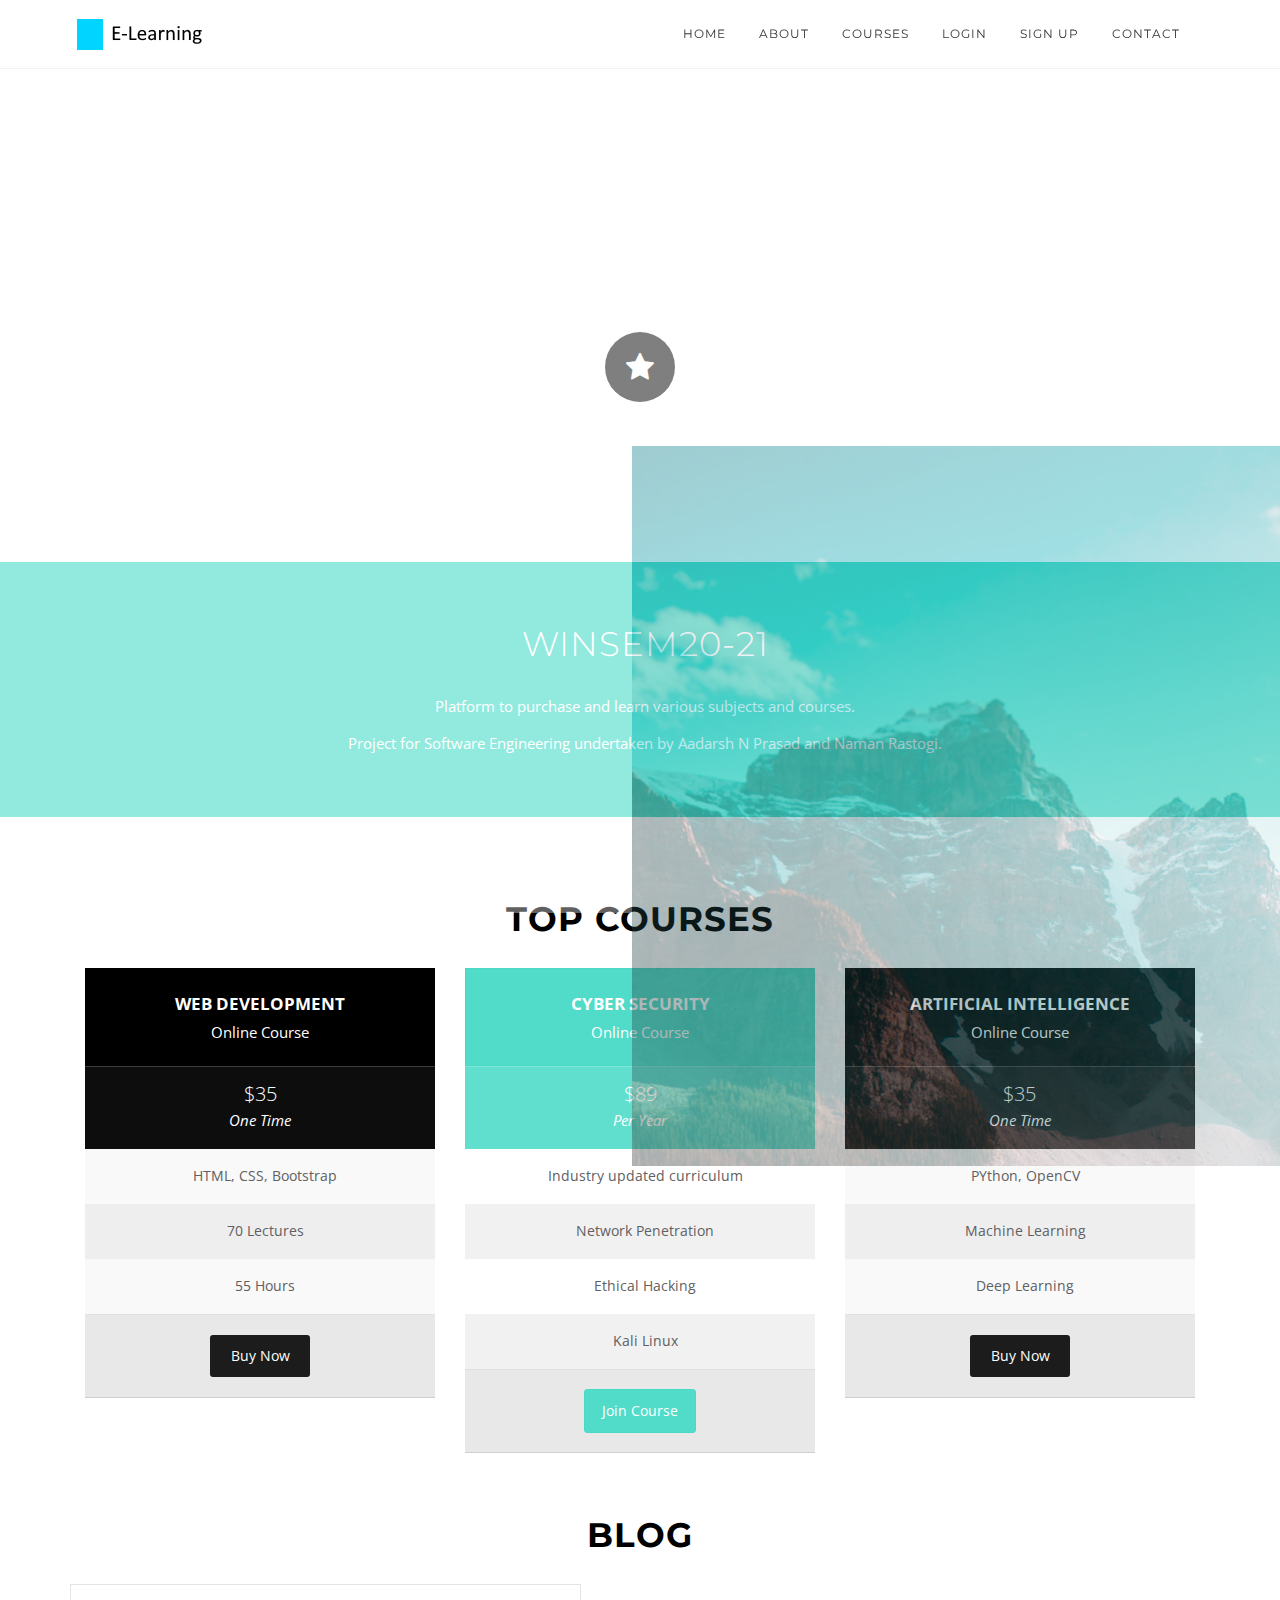
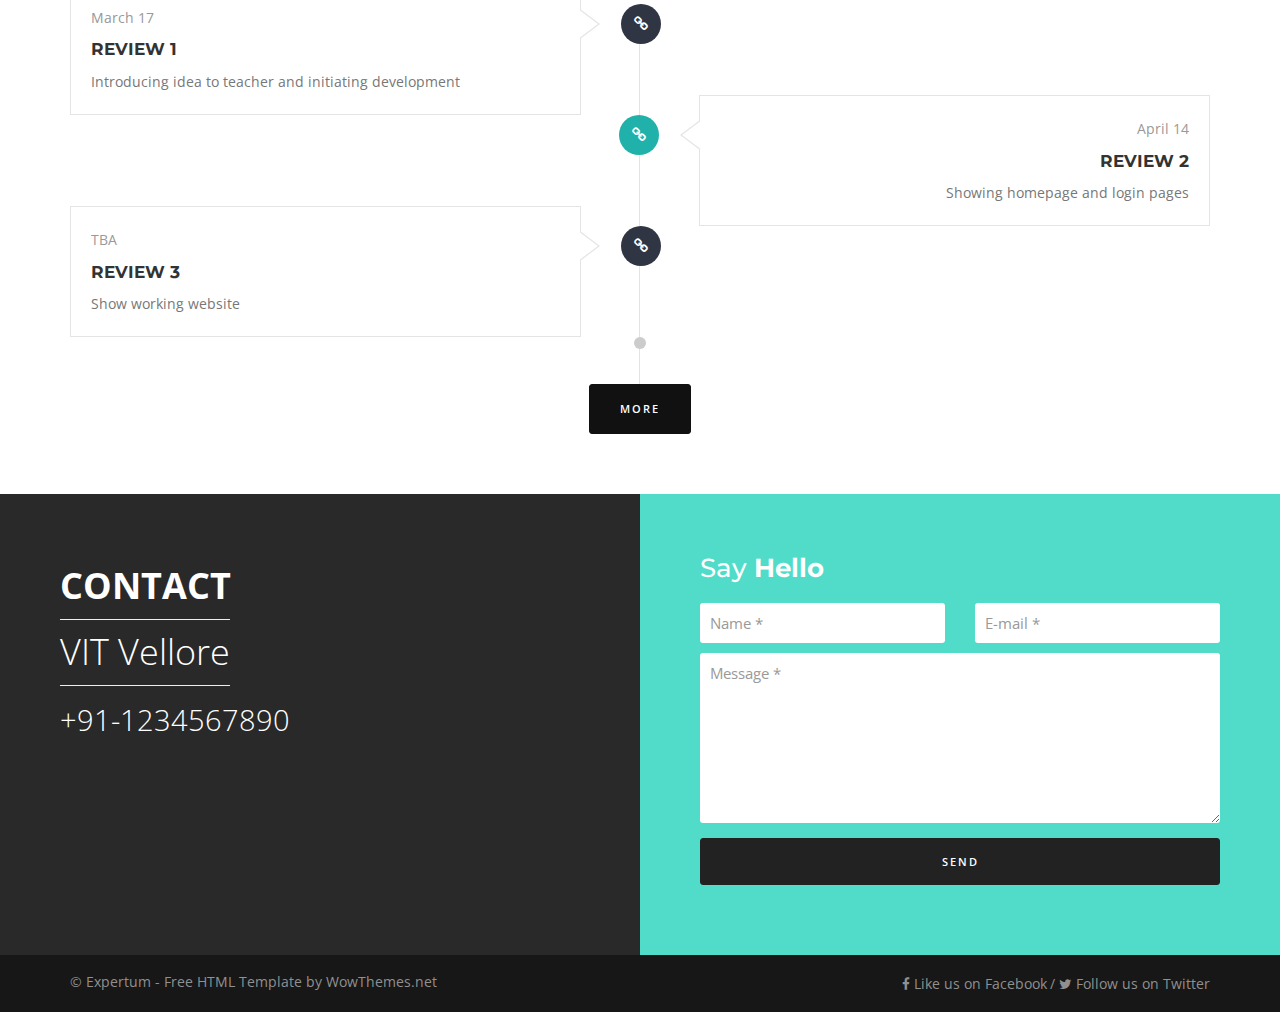
<file: index.html>
<!DOCTYPE html>
<html lang="en-US" class="no-js">
<head>
<title>E-Learning Website</title>
<meta charset="utf-8">
<meta name="viewport" content="width=device-width, initial-scale=1.0">
<link rel='stylesheet' href='assets/css/bootstrap.min.css' type='text/css' media='all'/>
<link rel='stylesheet' href='assets/css/animate.min.css' type='text/css' media='all'/>
<link rel='stylesheet' href='style.css' type='text/css' media='all'/>
<link rel='stylesheet' href='https://fonts.googleapis.com/css?family=Open+Sans%3A300italic%2C400italic%2C700italic%2C300%2C400%2C700%2C800%7CMontserrat%3A300italic%2C400italic%2C700italic%2C300%2C400%2C700%7CDosis%3A400%2C700&#038;ver=4.5' type='text/css' media='all'/>
<link rel='stylesheet' href='icons/elegantline/style.css' type='text/css' media='all'/>
<link rel='stylesheet' href='assets/css/font-awesome.min.css' type='text/css' media='all' />
<link rel='stylesheet' href='assets/css/flexslider.css' type='text/css' media='all'/>
</head>
<body class="frontpage">
<div class="page-loader">
	<img src="banner.jpg" alt="loader">
</div>

<!-- Header
================================================== -->
<header id="header">
<div id="mega-menu" class="header header2 header-sticky primary-menu icons-no default-skin zoomIn align-right">
	<nav class="navbar navbar-default redq">
	<div class="container">
		<div class="navbar-header">
			<button type="button" class="navbar-toggle collapsed" data-toggle="collapse" data-target="#navbar">
			<span class="sr-only">Toggle navigation</span>
			<span class="icon-bar"></span>
			<span class="icon-bar"></span>
			<span class="icon-bar"></span>
			</button>
			<a class="navbar-brand" href="index.html">
			<img src="logo.png" alt="logo">
			</a>
		</div>
		<div class="collapse navbar-collapse" id="navbar">
			<a class="mobile-menu-close"><i class="fa fa-close"></i></a>
			<div class="menu-top-menu-container">
				<ul id="menu-top-menu" class="nav navbar-nav nav-list">
					<li><a href="#home">Home</a></li>
					<li><a href="#about">About</a></li>
					<li><a href="#courses">Courses</a></li>
					<li><a href="studentlogin.HTML">Login</a></li>
					<li><a href="studentlogin.HTML">Sign Up</a></li>
					<li><a href="#contact">Contact</a></li>
				</ul>
			</div>
		</div>
		<!-- /.navbar-collapse -->
	</div>
	<!-- /.container -->
	</nav>
</div>
</header>

<!-- INTRO
================================================== -->
<section id="home" style="padding:160px 0;background-image: url(https://unsplash.it/1324/683?random=0); background-position: center; background-repeat: no-repeat;background-size: cover;background-attachment:fixed;">
	<div class="container">
		<div class="textwidget">
			<h1 class="toptitle">CHOOSE OUR EXPERTS FOR<br/> THE BEST COURSES YOU CAN GET <br/><br/><i class="fa fa-star roundicon"></i>
			</h1>
		</div>
		</div>
</section>

<!-- ABOUT
================================================== -->
<section id="about" class="whitetext" style="padding:60px;background-color:#50dcc9;" >
	<div class="container">
		<div class="so-widget-sow-headline">
			<div class="sow-headline">
				<h1 class="whitetext">WINSEM20-21</h1>
			</div>
		</div>
		<br/>
		<div class="w960 text-center">
		<p>
			 Platform to purchase and learn various subjects and courses.
		<p>
			Project for Software Engineering undertaken by Aadarsh N Prasad and Naman Rastogi.
		</p>
		</div>

	</div>
</section>


<!-- PRICING
================================================== -->
<section id="courses" class="margintop60 ow-pt-columns-atom">
	<div class="container">
		<div class="sow-headline">
			<h1><b>TOP COURSES</b></h1>
		</div>
		<br/>
		<!-- #1 -->
		<div class="col-md-4 ow-pt-column ow-pt-first ow-pt-even">
			<div class="ow-pt-title">
				 WEB DEVELOPMENT
				<div class="ow-pt-subtitle">
					Online Course
				</div>
			</div>
			<div class="ow-pt-details">
				<div class="ow-pt-price">
					$35
				</div>
				<div class="ow-pt-per">
					One Time
				</div>
			</div>
			<div class="ow-pt-features">
				<div class="ow-pt-feature ow-pt-feature-even">
					<span class="sow-icon-fontawesome" data-sow-icon="&#xf00c;"></span>
					<p>
						 HTML, CSS, Bootstrap
					</p>
				</div>
				<div class="ow-pt-feature ow-pt-feature-odd">
					<span class="sow-icon-fontawesome" data-sow-icon="&#xf00c;"></span>
					<p>
						 70 Lectures
					</p>
				</div>
				<div class="ow-pt-feature ow-pt-feature-even">
					<span class="sow-icon-fontawesome" data-sow-icon="&#xf00c;"></span>
					<p>
						 55 Hours
					</p>
				</div>
			</div>
			<div class="ow-pt-button">
				<a href='https://www.wowthemes.net/themes/expertum/' class="ow-pt-link">Buy Now</a>
			</div>
		</div>

		<!-- #2 -->
		<div class="col-md-4 ow-pt-column ow-pt-featured ow-pt-odd">
			<div class="ow-pt-title">
				 CYBER SECURITY
				<div class="ow-pt-subtitle">
					Online Course
				</div>
			</div>
			<div class="ow-pt-details">
				<div class="ow-pt-price">
					$89
				</div>
				<div class="ow-pt-per">
					Per Year
				</div>
			</div>
			<div class="ow-pt-features">
				<div class="ow-pt-feature ow-pt-feature-even">
					<span class="sow-icon-fontawesome" data-sow-icon="&#xf00c;"></span>
					<p>
						 Industry updated curriculum
					</p>
				</div>
				<div class="ow-pt-feature ow-pt-feature-odd">
					<span class="sow-icon-fontawesome" data-sow-icon="&#xf00c;"></span>
					<p>
						 Network Penetration
					</p>
				</div>
				<div class="ow-pt-feature ow-pt-feature-even">
					<span class="sow-icon-fontawesome" data-sow-icon="&#xf00c;"></span>
					<p>
						 Ethical Hacking
					</p>
				</div>
				<div class="ow-pt-feature ow-pt-feature-odd">
					<span class="sow-icon-fontawesome" data-sow-icon="&#xf00c;"></span>
					<p>
						 Kali Linux
					</p>
				</div>
			</div>
			<div class="ow-pt-button">
				<a target="_blank" href='https://www.wowthemes.net/themes/all-themes-package/' class="ow-pt-link">Join Course</a>
			</div>
		</div>

		<!-- #3 -->
		<div class="col-md-4 ow-pt-column ow-pt-last ow-pt-even">
		<div class="ow-pt-title">
				 ARTIFICIAL INTELLIGENCE
				<div class="ow-pt-subtitle">
					Online Course
				</div>
			</div>
			<div class="ow-pt-details">
				<div class="ow-pt-price">
					$35
				</div>
				<div class="ow-pt-per">
					One Time
				</div>
			</div>
			<div class="ow-pt-features">
				<div class="ow-pt-feature ow-pt-feature-even">
					<span class="sow-icon-fontawesome" data-sow-icon="&#xf00c;"></span>
					<p>
						 PYthon, OpenCV
					</p>
				</div>
				<div class="ow-pt-feature ow-pt-feature-odd">
					<span class="sow-icon-fontawesome" data-sow-icon="&#xf00c;"></span>
					<p>
						 Machine Learning
					</p>
				</div>
				<div class="ow-pt-feature ow-pt-feature-even">
					<span class="sow-icon-fontawesome" data-sow-icon="&#xf00c;"></span>
					<p>
						 Deep Learning
					</p>
				</div>
			</div>
			<div class="ow-pt-button">
				<a href='https://www.wowthemes.net/themes/expertum/' class="ow-pt-link">Buy Now</a>
			</div>
		</div>
	</div>
</section>


<!-- BLOG
================================================== -->
<section id="blog" class="margintop60">
	<div class="container">
		<div class="sow-headline">
			<h1><b>BLOG</b></h1>
		</div>
		<br/>
		<div class="so-widget-sow-post-carousel so-widget-sow-post-carousel-base">
			<ul class="tline-holder">
				<!-- tline ITEM-->
				<li>
				<div class="tline-item-content">
					<a href="#">
					<div class="date-icon fa fa-link">
					</div>
					</a>
					<div class="tline-item-txt">
						<div class="meta">
							 March 17
						</div>
						<h3><a href="#">REVIEW 1</a></h3>
						<p>
							 Introducing idea to teacher and initiating development
						</p>
					</div>
				</div>
				</li>
				<!-- /tline-->
				<!-- tline ITEM-->
				<li>
				<div class="tline-item-content">
					<a href="#">
					<div class="date-icon fa fa-link">
					</div>
					</a>
					<div class="tline-item-txt">
						<div class="meta">
							 April 14
						</div>
						<h3><a href="#">REVIEW 2</a></h3>
						<p>
							 Showing homepage and login pages
						</p>
					</div>
				</div>
				</li>
				<!-- /tline-->
				<!-- tline ITEM-->
				<li>
				<div class="tline-item-content">
					<a href="#">
					<div class="date-icon fa fa-link">
					</div>
					</a>
					<div class="tline-item-txt">
						<div class="meta">
							 TBA
						</div>
						<h3><a href="#">REVIEW 3</a></h3>
						<p>
							 Show working website
						</p>
					</div>
				</div>
				</li>
				<!-- /tline-->
				<li class="tline-start">
				<div class="tline-start-content">
					<div class="tline-start-icon">
					</div>
					<a href="#" class="btn btn-inverse wow zoomIn">More</a>
				</div>
				</li>
			</ul>
		</div>
	</div>
</section>

<!-- CONTACT
================================================== -->
<section id="contact" class="margintop60 nopadding" style="background:#292929;">
		<div class="col-md-6 whitetext" style="padding: 60px;">
			<div class="textwidget">
				<div class="bookarea">
					 CONTACT<br>
					<span class="bordered">VIT Vellore</span><br>
					<span class="call">+91-1234567890</span>
				</div>
			</div>
		</div>
		<div class="col-md-6 whitetext" style="padding: 60px; background-color: #50dcc9;">
			<div class="textwidget">
				<h2 class="box">Say <b>Hello</b></h2>
				<div class="bottomform">
					<form method="post" action="contact/bottomcontact.php" id="bottomcontactform">
						<div class="form">
							<div class="row">
								<span class="col-md-6">
									<input type="text" name="namebottom" placeholder="Name *">
								</span>

								<span class="col-md-6">
									<input type="text" name="emailbottom" placeholder="E-mail *">
								</span>

							</div>
							<div class="clearfix"></div>
							<textarea name="comment" rows="7" placeholder="Message *"></textarea>
							<input type="submit" id="submit2" class="clearfix btn" value="Send">
						</div>
					</form>
					<div class="done2">
						<div class="alert alert-success">
							<button type="button" class="close" data-dismiss="alert">×</button>
							Your message has been sent. Thank you!
						</div>
					</div>
				</div>
			</div>
		</div>
		<div class="clearfix"></div>
</section>
<!-- THE END OF SECTIONS -->

<!-- FOOTER
================================================== -->
<footer id="footer" class="footer2">
	<div class="copyright">
		<div class="container">
			<div class="row">
				<div class="col-md-6">
					<small>
					&copy; <a href="https://www.wowthemes.net/">
							  Expertum - Free HTML Template by WowThemes.net
							</a>
					</small>
				</div>
				<div class="col-md-6 text-right">
					<div class="footer-menu">
						<ul id="menu-footer-links" class="menu">
							<li><a href="#"><i class="fa fa-facebook"></i> Like us on Facebook</a></li>
							<li><a href="#"><i class="fa fa-twitter"></i> Follow us on Twitter</a></li>
						</ul>
					</div>
				</div>
			</div>
		</div>
	</div>
</footer>

<!-- SCRIPTS
================================================== -->
<script src="assets/js/jquery.js"></script>
<script src="assets/js/plugins.js"></script>
<script src="contact/topvalidate.js"></script>
<script src="contact/bottomvalidate.js"></script>

</body>
</html>
</file>
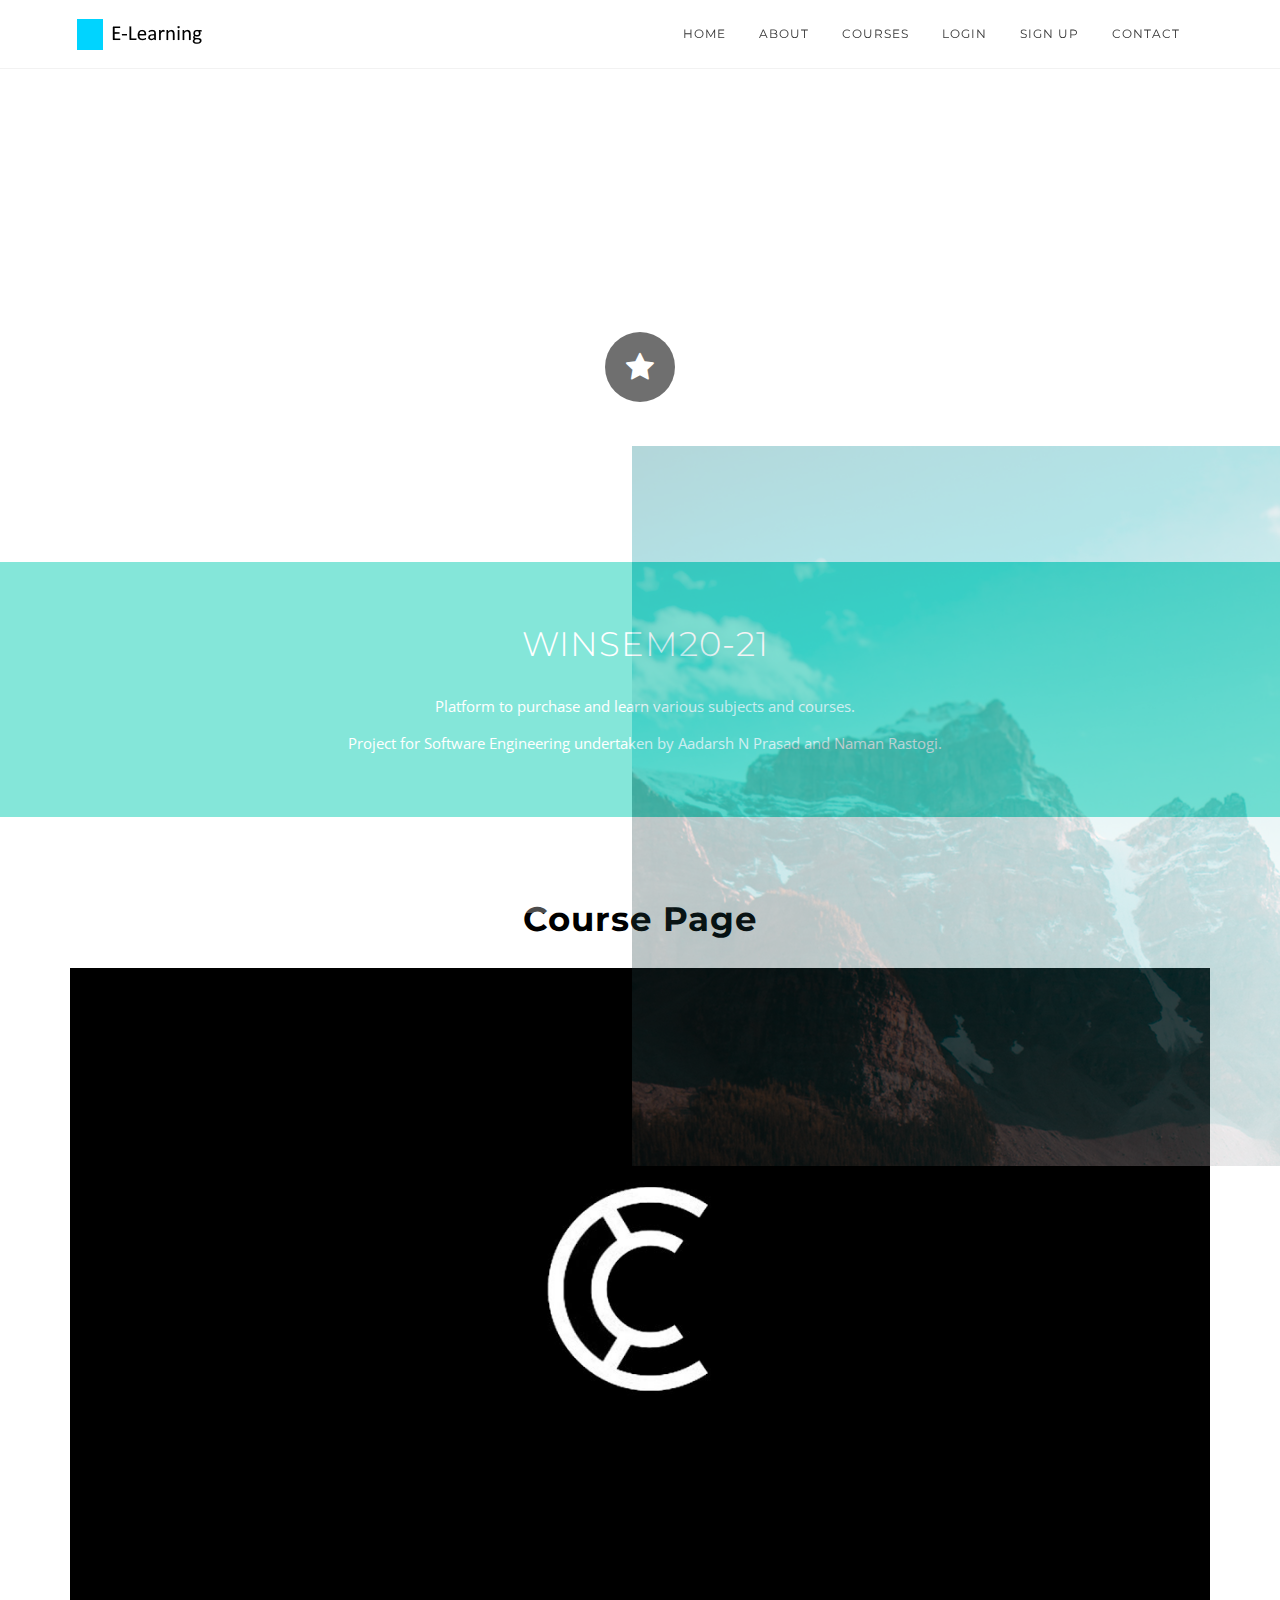
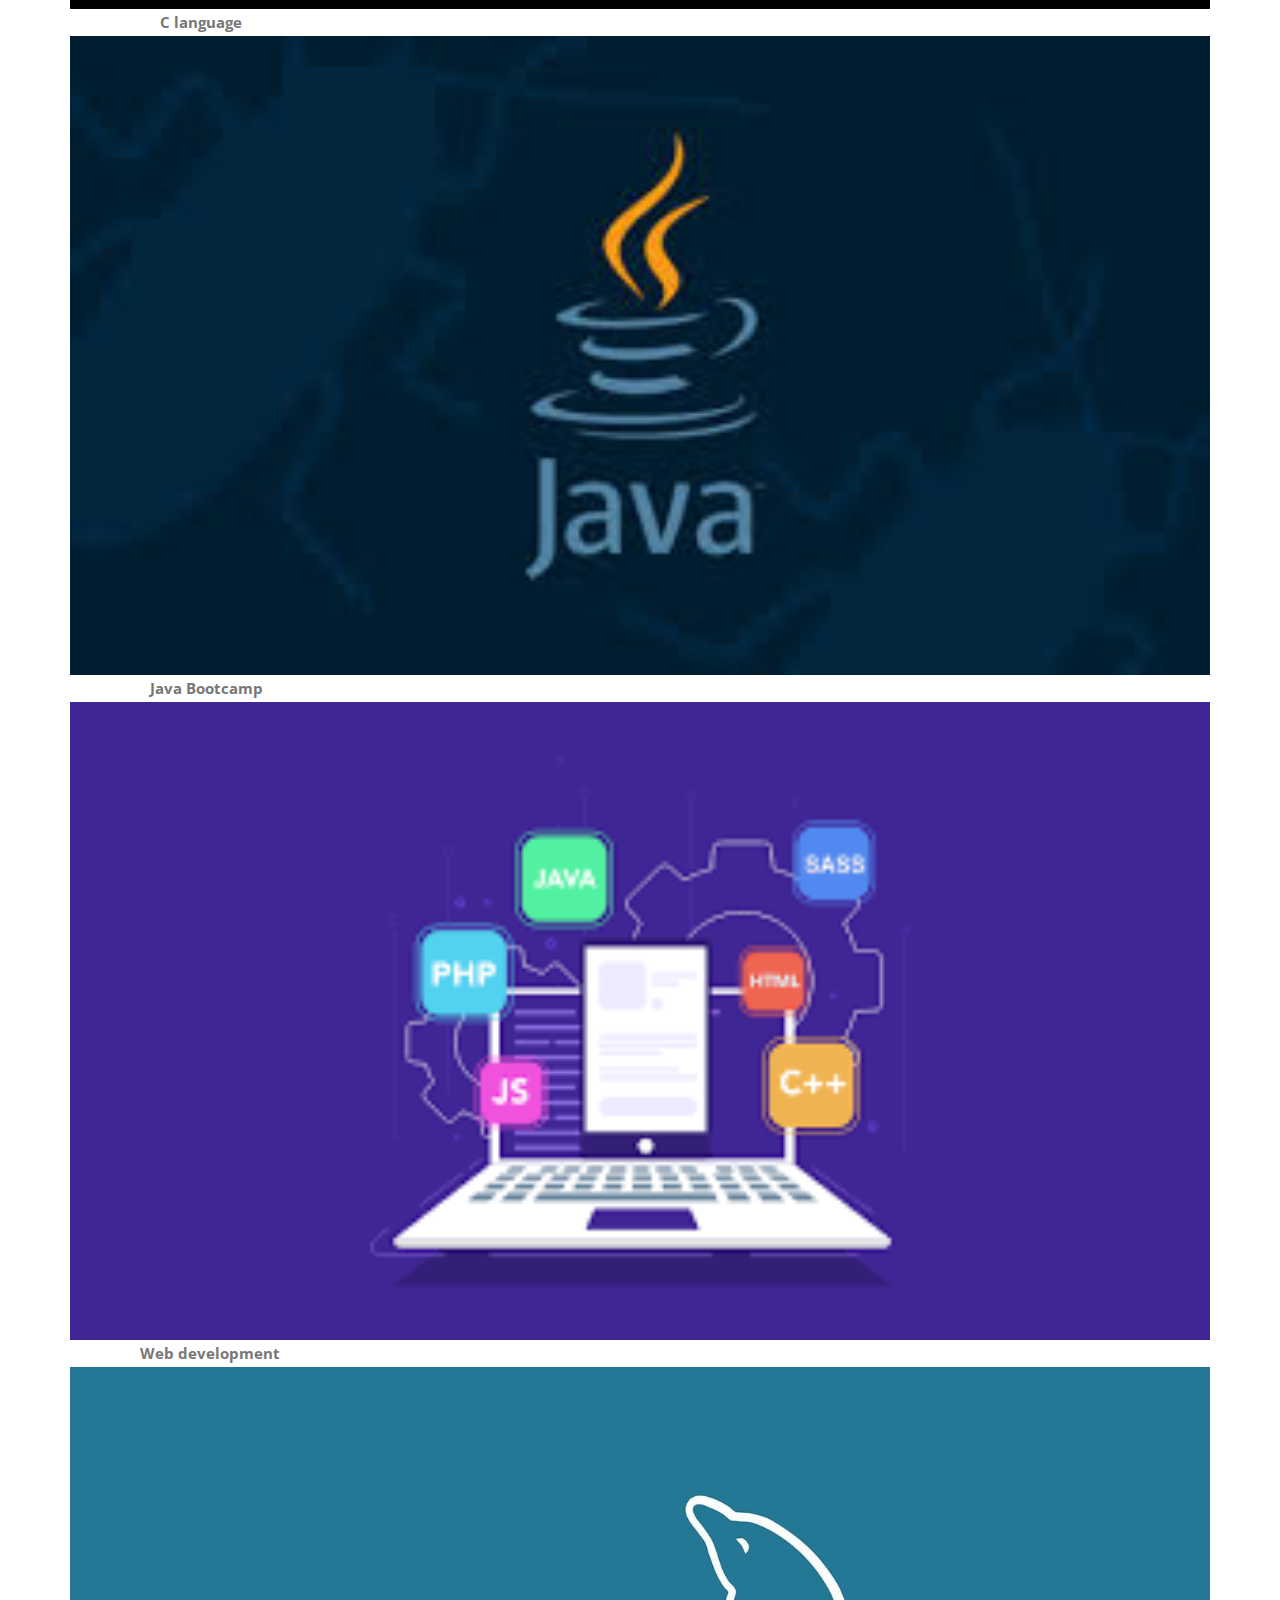
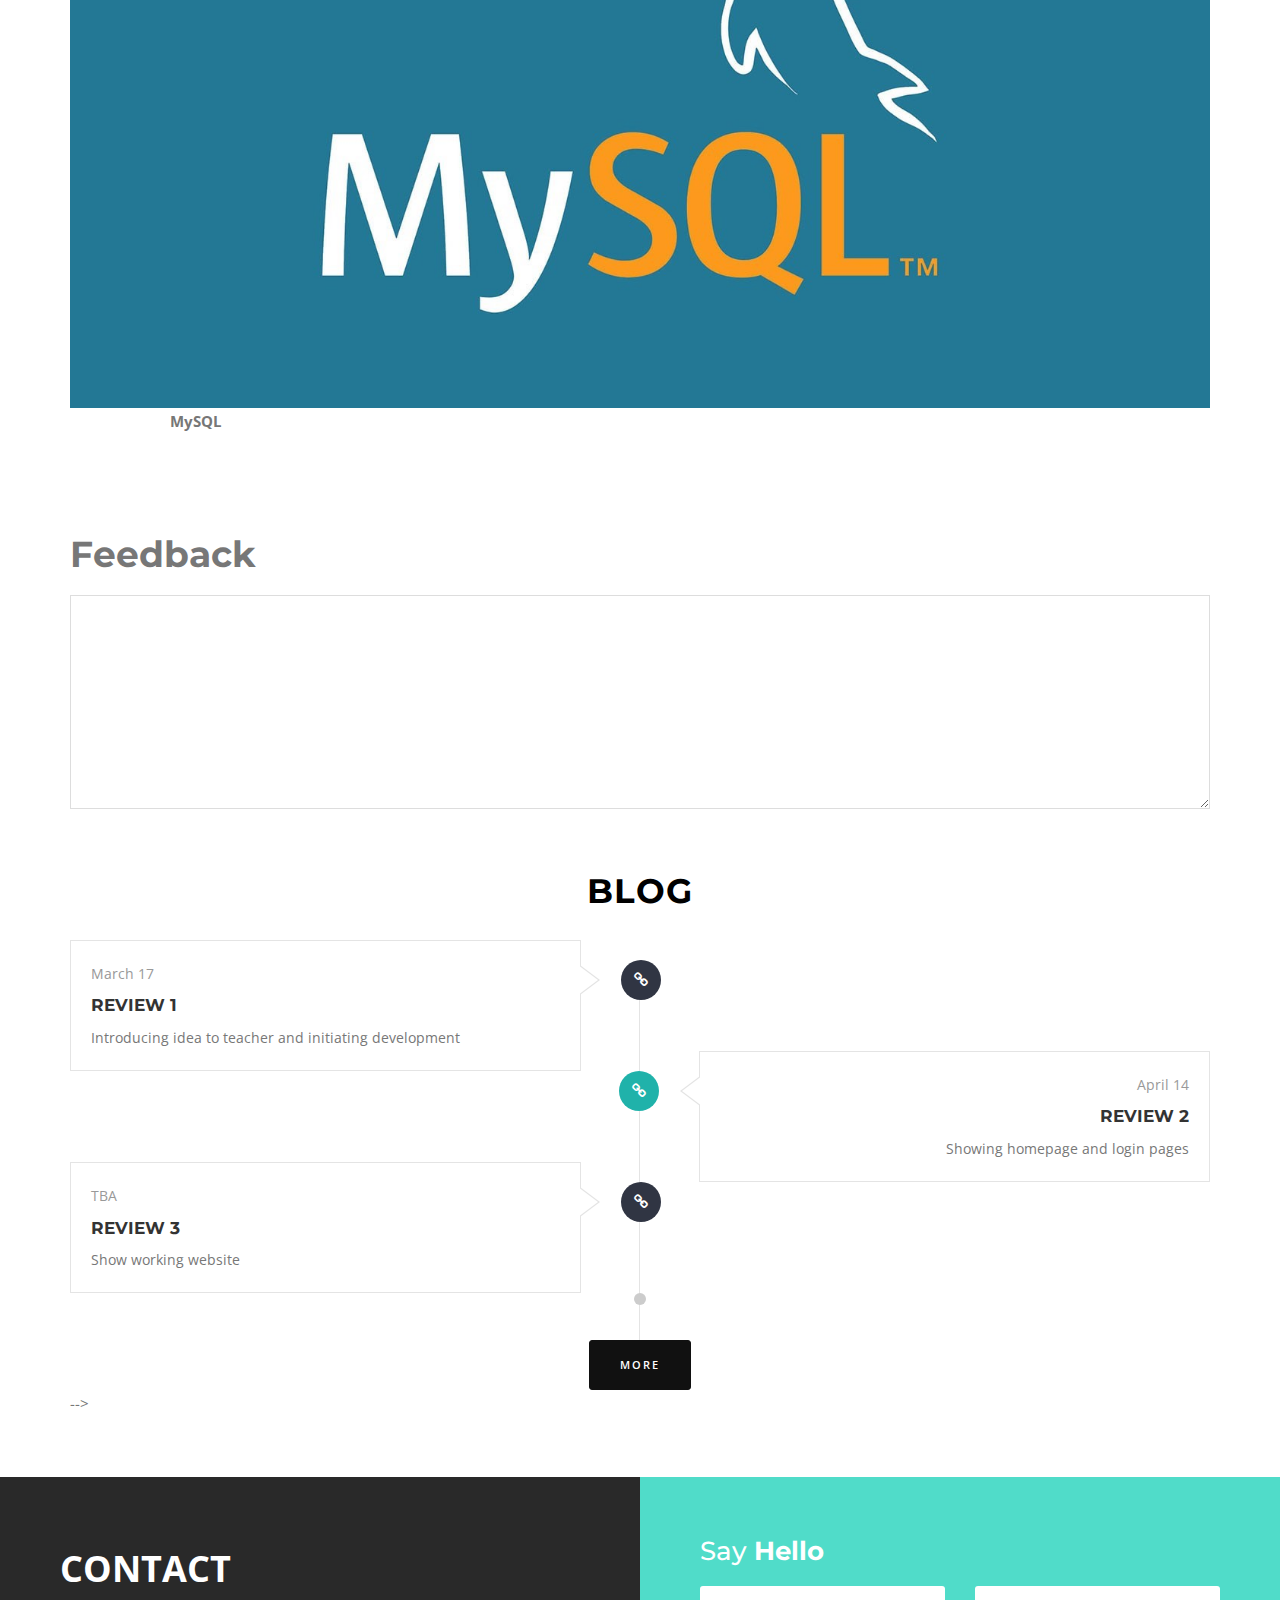
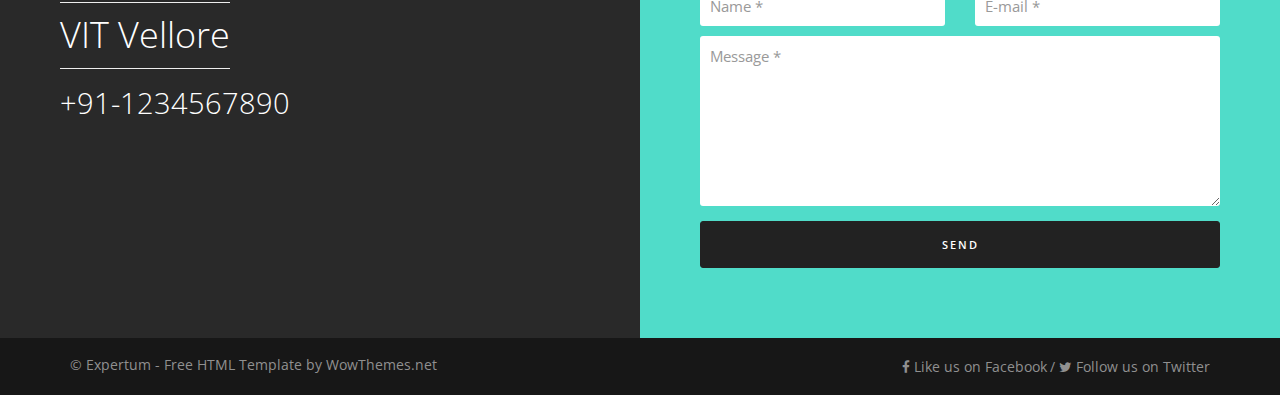
<file: coursepage.html>
<!DOCTYPE html>
<html lang="en-US" class="no-js">
<head>
<title>E-Learning Website</title>
<meta charset="utf-8">
<meta name="viewport" content="width=device-width, initial-scale=1.0">
<link rel='stylesheet' href='assets/css/bootstrap.min.css' type='text/css' media='all'/>
<link rel='stylesheet' href='assets/css/animate.min.css' type='text/css' media='all'/>
<link rel='stylesheet' href='style.css' type='text/css' media='all'/>
<link rel='stylesheet' href='https://fonts.googleapis.com/css?family=Open+Sans%3A300italic%2C400italic%2C700italic%2C300%2C400%2C700%2C800%7CMontserrat%3A300italic%2C400italic%2C700italic%2C300%2C400%2C700%7CDosis%3A400%2C700&#038;ver=4.5' type='text/css' media='all'/>
<link rel='stylesheet' href='icons/elegantline/style.css' type='text/css' media='all'/>
<link rel='stylesheet' href='assets/css/font-awesome.min.css' type='text/css' media='all' />
<link rel='stylesheet' href='assets/css/flexslider.css' type='text/css' media='all'/>
</head>
<body class="frontpage">
<div class="page-loader">
	<img src="banner.jpg" alt="loader">
</div>

<!-- Header
================================================== -->
<header id="header">
<div id="mega-menu" class="header header2 header-sticky primary-menu icons-no default-skin zoomIn align-right">
	<nav class="navbar navbar-default redq">
	<div class="container">
		<div class="navbar-header">
			<button type="button" class="navbar-toggle collapsed" data-toggle="collapse" data-target="#navbar">
			<span class="sr-only">Toggle navigation</span>
			<span class="icon-bar"></span>
			<span class="icon-bar"></span>
			<span class="icon-bar"></span>
			</button>
			<a class="navbar-brand" href="index.html">
			<img src="logo.png" alt="logo">
			</a>
		</div>
		<div class="collapse navbar-collapse" id="navbar">
			<a class="mobile-menu-close"><i class="fa fa-close"></i></a>
			<div class="menu-top-menu-container">
				<ul id="menu-top-menu" class="nav navbar-nav nav-list">
					<li><a href="#home">Home</a></li>
					<li><a href="#about">About</a></li>
					<li><a href="#courses">Courses</a></li>
					<li><a href="studentlogin.HTML">Login</a></li>
					<li><a href="studentlogin.HTML">Sign Up</a></li>
					<li><a href="#contact">Contact</a></li>
				</ul>
			</div>
		</div>
		<!-- /.navbar-collapse -->
	</div>
	<!-- /.container -->
	</nav>
</div>
</header>

<!-- INTRO
================================================== -->
<section id="home" style="padding:160px 0;background-image: url(https://unsplash.it/1324/683?random=0); background-position: center; background-repeat: no-repeat;background-size: cover;background-attachment:fixed;">
	<div class="container">
		<div class="textwidget">
			<h1 class="toptitle">CHOOSE OUR EXPERTS FOR<br/> THE BEST COURSES YOU CAN GET <br/><br/><i class="fa fa-star roundicon"></i>
			</h1>
		</div>
		</div>
</section>

<!-- ABOUT
================================================== -->
<section id="about" class="whitetext" style="padding:60px;background-color:#50dcc9;" >
	<div class="container">
		<div class="so-widget-sow-headline">
			<div class="sow-headline">
				<h1 class="whitetext">WINSEM20-21</h1>
			</div>
		</div>
		<br/>
		<div class="w960 text-center">
		<p>
			 Platform to purchase and learn various subjects and courses.
		<p>
			Project for Software Engineering undertaken by Aadarsh N Prasad and Naman Rastogi.
		</p>
		</div>

	</div>
</section>


<!-- PRICING
================================================== -->
<section id="courses" class="margintop60 ow-pt-columns-atom">
	<div class="container">
		<div class="sow-headline">
			<h1><b>Course Page</b></h1>
		</div>
		<br/>
		<div class="alignRow">
			<div class="imageColumn">
				<img src="images/a.jpg" alt="a" style="width:100%">
				<div style="margin-left: 90px;"><b>C language</b></div>
				</div>
				<div class="imageColumn">
					<img src="images/b.jpg" alt="b" style="width:100%">
					<div style="margin-left: 80px;"><b>Java Bootcamp</b></div>
				</div>
				<div class="imageColumn">
					<img src="images/c.png" alt="c" style="width:100%">
					<div style="margin-left: 70px;"><b>Web development</b></div>
				</div>
				<div class="imageColumn">
					<img src="images/d.jpg" alt="d" style="width:100%">
					<div style="margin-left: 100px;"><b>MySQL</b></div>
				</div>
				</div>
				
		<!-- #1 -->
		<!--<div class="col-md-4 ow-pt-column ow-pt-first ow-pt-even">
			<div class="ow-pt-title">
				 WEB DEVELOPMENT
				<div class="ow-pt-subtitle">
					Online Course
				</div>
			</div>
			<div class="ow-pt-details">
				<div class="ow-pt-price">
					$35
				</div>
				<div class="ow-pt-per">
					One Time
				</div>
			</div>
			<div class="ow-pt-features">
				<div class="ow-pt-feature ow-pt-feature-even">
					<span class="sow-icon-fontawesome" data-sow-icon="&#xf00c;"></span>
					<p>
						 HTML, CSS, Bootstrap
					</p>
				</div>
				<div class="ow-pt-feature ow-pt-feature-odd">
					<span class="sow-icon-fontawesome" data-sow-icon="&#xf00c;"></span>
					<p>
						 70 Lectures
					</p>
				</div>
				<div class="ow-pt-feature ow-pt-feature-even">
					<span class="sow-icon-fontawesome" data-sow-icon="&#xf00c;"></span>
					<p>
						 55 Hours
					</p>
				</div>
			</div>
			<div class="ow-pt-button">
				<a href='https://www.wowthemes.net/themes/expertum/' class="ow-pt-link">Buy Now</a>
			</div>
		</div>-->

		<!-- #2 -->
		<!--<div class="col-md-4 ow-pt-column ow-pt-featured ow-pt-odd">
			<div class="ow-pt-title">
				 CYBER SECURITY
				<div class="ow-pt-subtitle">
					Online Course
				</div>
			</div>
			<div class="ow-pt-details">
				<div class="ow-pt-price">
					$89
				</div>
				<div class="ow-pt-per">
					Per Year
				</div>
			</div>
			<div class="ow-pt-features">
				<div class="ow-pt-feature ow-pt-feature-even">
					<span class="sow-icon-fontawesome" data-sow-icon="&#xf00c;"></span>
					<p>
						 Industry updated curriculum
					</p>
				</div>
				<div class="ow-pt-feature ow-pt-feature-odd">
					<span class="sow-icon-fontawesome" data-sow-icon="&#xf00c;"></span>
					<p>
						 Network Penetration
					</p>
				</div>
				<div class="ow-pt-feature ow-pt-feature-even">
					<span class="sow-icon-fontawesome" data-sow-icon="&#xf00c;"></span>
					<p>
						 Ethical Hacking
					</p>
				</div>
				<div class="ow-pt-feature ow-pt-feature-odd">
					<span class="sow-icon-fontawesome" data-sow-icon="&#xf00c;"></span>
					<p>
						 Kali Linux
					</p>
				</div>
			</div>
			<div class="ow-pt-button">
				<a target="_blank" href='https://www.wowthemes.net/themes/all-themes-package/' class="ow-pt-link">Join Course</a>
			</div>
		</div>-->

		<!-- #3 -->
		<!--<div class="col-md-4 ow-pt-column ow-pt-last ow-pt-even">
		<div class="ow-pt-title">
				 ARTIFICIAL INTELLIGENCE
				<div class="ow-pt-subtitle">
					Online Course
				</div>
			</div>
			<div class="ow-pt-details">
				<div class="ow-pt-price">
					$35
				</div>
				<div class="ow-pt-per">
					One Time
				</div>
			</div>
			<div class="ow-pt-features">
				<div class="ow-pt-feature ow-pt-feature-even">
					<span class="sow-icon-fontawesome" data-sow-icon="&#xf00c;"></span>
					<p>
						 PYthon, OpenCV
					</p>
				</div>
				<div class="ow-pt-feature ow-pt-feature-odd">
					<span class="sow-icon-fontawesome" data-sow-icon="&#xf00c;"></span>
					<p>
						 Machine Learning
					</p>
				</div>
				<div class="ow-pt-feature ow-pt-feature-even">
					<span class="sow-icon-fontawesome" data-sow-icon="&#xf00c;"></span>
					<p>
						 Deep Learning
					</p>
				</div>
			</div>
			<div class="ow-pt-button">
				<a href='https://www.wowthemes.net/themes/expertum/' class="ow-pt-link">Buy Now</a>
			</div>
		</div>-->
		
		<div style="margin-top:100px;"><h1><centre><b>Feedback</b></centre></h1></div>
	<div style="margin-top:20px;">
	<textarea rows="10" cols="10">

	</textarea>
	</div>
	
	
	
	
	</div>
</section>


<!-- BLOG
================================================== -->
<section id="blog" class="margintop60">
	<div class="container">
		<div class="sow-headline">
			<h1><b>BLOG</b></h1>
		</div>
		<br/>
		<div class="so-widget-sow-post-carousel so-widget-sow-post-carousel-base">
			<ul class="tline-holder">
				<!-- tline ITEM-->
				<li>
				<div class="tline-item-content">
					<a href="#">
					<div class="date-icon fa fa-link">
					</div>
					</a>
					<div class="tline-item-txt">
						<div class="meta">
							 March 17
						</div>
						<h3><a href="#">REVIEW 1</a></h3>
						<p>
							 Introducing idea to teacher and initiating development
						</p>
					</div>
				</div>
				</li>
				<!-- /tline-->
				<!-- tline ITEM-->
				<li>
				<div class="tline-item-content">
					<a href="#">
					<div class="date-icon fa fa-link">
					</div>
					</a>
					<div class="tline-item-txt">
						<div class="meta">
							 April 14
						</div>
						<h3><a href="#">REVIEW 2</a></h3>
						<p>
							 Showing homepage and login pages
						</p>
					</div>
				</div>
				</li>
				<!-- /tline-->
				<!-- tline ITEM-->
				<li>
				<div class="tline-item-content">
					<a href="#">
					<div class="date-icon fa fa-link">
					</div>
					</a>
					<div class="tline-item-txt">
						<div class="meta">
							 TBA
						</div>
						<h3><a href="#">REVIEW 3</a></h3>
						<p>
							 Show working website
						</p>
					</div>
				</div>
				</li>
				<!-- /tline-->
				<li class="tline-start">
				<div class="tline-start-content">
					<div class="tline-start-icon">
					</div>
					<a href="#" class="btn btn-inverse wow zoomIn">More</a>
				</div>
				</li>
			</ul>
		</div>-->
	</div>
</section>

<!-- CONTACT
================================================== -->
<section id="contact" class="margintop60 nopadding" style="background:#292929;">
		<div class="col-md-6 whitetext" style="padding: 60px;">
			<div class="textwidget">
				<div class="bookarea">
					 CONTACT<br>
					<span class="bordered">VIT Vellore</span><br>
					<span class="call">+91-1234567890</span>
				</div>
			</div>
		</div>
		<div class="col-md-6 whitetext" style="padding: 60px; background-color: #50dcc9;">
			<div class="textwidget">
				<h2 class="box">Say <b>Hello</b></h2>
				<div class="bottomform">
					<form method="post" action="contact/bottomcontact.php" id="bottomcontactform">
						<div class="form">
							<div class="row">
								<span class="col-md-6">
									<input type="text" name="namebottom" placeholder="Name *">
								</span>

								<span class="col-md-6">
									<input type="text" name="emailbottom" placeholder="E-mail *">
								</span>

							</div>
							<div class="clearfix"></div>
							<textarea name="comment" rows="7" placeholder="Message *"></textarea>
							<input type="submit" id="submit2" class="clearfix btn" value="Send">
						</div>
					</form>
					<div class="done2">
						<div class="alert alert-success">
							<button type="button" class="close" data-dismiss="alert">×</button>
							Your message has been sent. Thank you!
						</div>
					</div>
				</div>
			</div>
		</div>
		<div class="clearfix"></div>
</section>
<!-- THE END OF SECTIONS -->

<!-- FOOTER
================================================== -->
<footer id="footer" class="footer2">
	<div class="copyright">
		<div class="container">
			<div class="row">
				<div class="col-md-6">
					<small>
					&copy; <a href="https://www.wowthemes.net/">
							  Expertum - Free HTML Template by WowThemes.net
							</a>
					</small>
				</div>
				<div class="col-md-6 text-right">
					<div class="footer-menu">
						<ul id="menu-footer-links" class="menu">
							<li><a href="#"><i class="fa fa-facebook"></i> Like us on Facebook</a></li>
							<li><a href="#"><i class="fa fa-twitter"></i> Follow us on Twitter</a></li>
						</ul>
					</div>
				</div>
			</div>
		</div>
	</div>
</footer>

<!-- SCRIPTS
================================================== -->
<script src="assets/js/jquery.js"></script>
<script src="assets/js/plugins.js"></script>
<script src="contact/topvalidate.js"></script>
<script src="contact/bottomvalidate.js"></script>

</body>
</html>
</file>
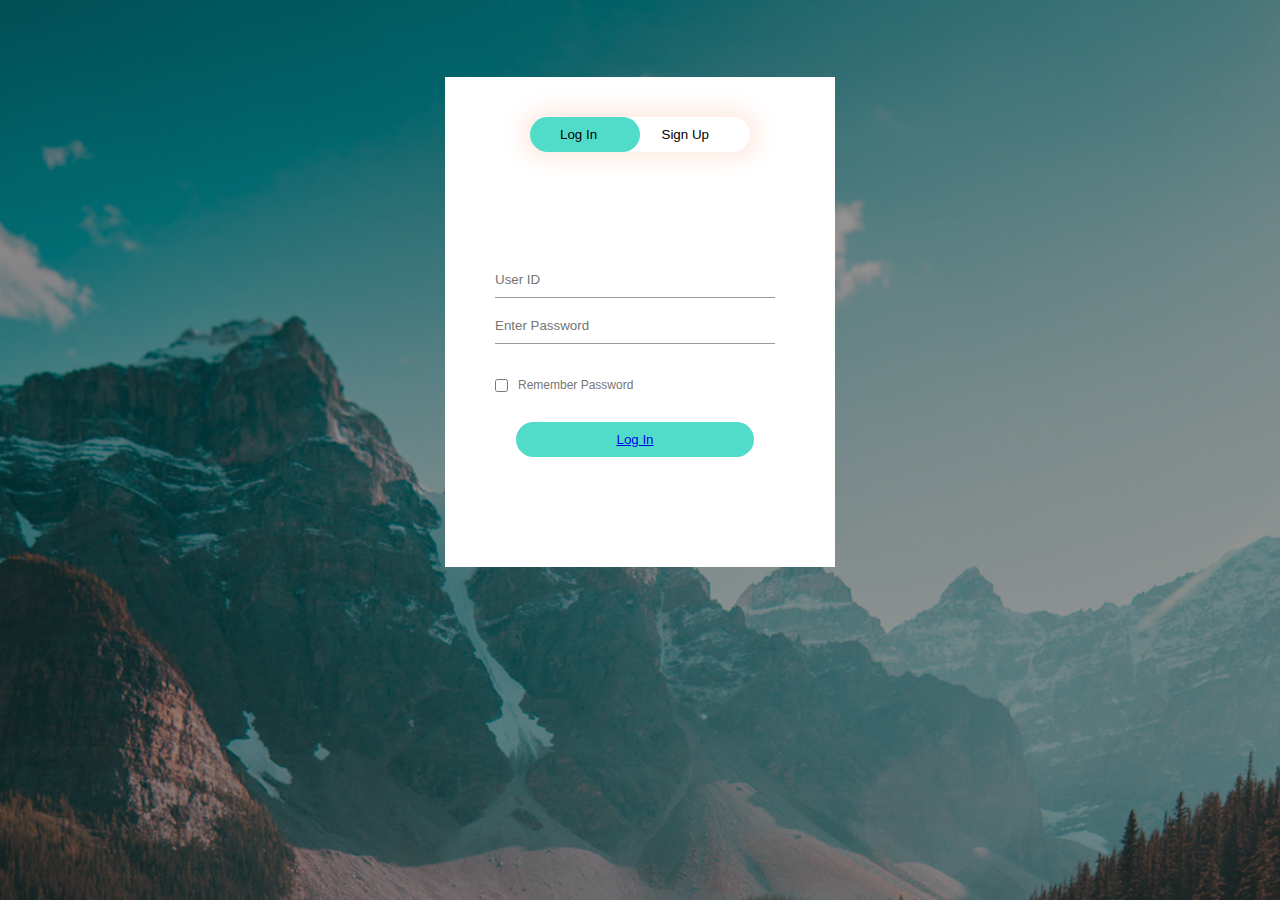
<file: studentlogin.html>
<!DOCTYPE html>
<html lang="en" dir="ltr">
  <head>
    <meta charset="utf-8">
    <title>Login/Sign up</title>
    <link rel='stylesheet' href='login.css' type='text/css' media='all'/>

  </head>
  <body>
    <div class="hero">
      <div class="form-box">
        <div class="button-box">
          <div id="btn"></div>
          <button type="button" class="toggle-btn" onclick="login()">Log In</button>
          <button type="button" class="toggle-btn" onclick="signup()">Sign Up</button>
        </div>
        <form id="login" class="input-group">
          <input type="text" class="input-field" placeholder="User ID" required>
          <input type="text" class="input-field" placeholder="Enter Password" required>
          <input type="checkbox" class="check-box"><span>Remember Password</span>
          <button type="submit" class="submit-btn"><a href="coursepage.html">Log In</a></button>
        </form>
        <form id="signup" class="input-group">
          <input type="text" class="input-field" placeholder="User ID" required>
          <input type="email" class="input-field" placeholder="Email ID" required>
          <input type="text" class="input-field" placeholder="Enter Password" required>
          <input type="checkbox" class="check-box"><span>I accept T&C</<span></span>>
          <button type="submit" class="submit-btn" onclick="login()">Sign Up</button>
        </form>
      </div>
    </div>
    <script>
      var x=document.getElementById("login");
      var y=document.getElementById("signup");
      var z=document.getElementById("btn");
      function signup(){
        x.style.left="-400px"
        y.style.left="50px";
        z.style.left="110px";
      }
      function login(){
        x.style.left="50px"
        y.style.left="450px";
        z.style.left="0px";
      }
    </script>
  </body>
</html>
</file>
<file: icons/elegantline/style.css>
@font-face {
	font-family: 'sow-elegantline';
	src:url('font/elegantline.eot?map0iz');
	src:url('font/elegantline.eot?#iefixmap0iz') format('embedded-opentype'),
	url('font/elegantline.woff?map0iz') format('woff'),
	url('font/elegantline.ttf?map0iz') format('truetype');
	font-weight: normal;
	font-style: normal;
}

.sow-icon-elegantline {
	font-family: 'sow-elegantline';
	display: inline-block;
	speak: none;
	font-style: normal;
	font-weight: normal;
	font-variant: normal;
	text-transform: none;
	line-height: 1;

	-webkit-font-smoothing: antialiased;
	-moz-osx-font-smoothing: grayscale;
}

.sow-icon-elegantline[data-sow-icon]:before {
	content: attr(data-sow-icon);
}
</file>
<file: assets/css/flexslider.css>
.flexslider,
.fullwidth.flexslider{overflow:hidden}
.flex-caption.transparent.light-font span,.homeslider.fullwidth.flexslider{text-shadow:0 1px 1px rgba(0,0,0,.3)}
.flex-caption.center,.flex-control-nav{text-align:center}
.flex-container a:active,.flex-container a:focus,.flexslider a:active,.flexslider a:focus{outline:0}
.flex-control-nav,.flex-direction-nav,.slides{margin:0;padding:0;list-style:none}
.flexslider{margin:0;padding:0;width:100%;position:relative;zoom:1}
.flexslider .slides>li{display:none}
.flexslider .slides>li:first-child,.no-js .slides>li:first-child,.slides:after,html[xmlns] .slides{display:block}
.flexslider .slides img{width:100%;display:block;height:auto;opacity:1;}
.flex-pauseplay span{text-transform:capitalize}
.slides:after{content:".";clear:both;visibility:hidden;line-height:0;height:0}
.flex-pauseplay a.flex-play:before,.flex-pauseplay a:before{content:""}
* html .slides{height:1%}
.flex-viewport{max-height:2000px}
.loading .flex-viewport{max-height:300px}
.flexslider .slides{zoom:1;list-style:none}
.flex-direction-nav{height:0}
.flex-direction-nav a{width:45px;height:45px;position:absolute;top:65%;text-indent:-999em;border-radius:2px;z-index:10}
.flex-direction-nav li .flex-prev{left:0px;background:url(../img/flex-arrow-prev.png) no-repeat;}
.flex-direction-nav li .flex-next{right:-20px;background:url(../img/flex-arrow-next.png) no-repeat;}
.flex-direction-nav .flex-disabled{opacity:.3;filter:alpha(opacity=30);cursor:default}
.flexslider li{list-style:none!important}
.flexslider ol,.flexslider ul{-webkit-margin-before:0;-webkit-margin-after:0;-webkit-margin-start:0;-webkit-margin-end:0;padding-left:0}
.flexsliderpattern{background-repeat:repeat;opacity:.5;position:absolute}

.fullwidth.flexslider .flex-direction-nav .flex-disabled{opacity:.3;filter:alpha(opacity=30);cursor:default}
.homeslider.fullwidth.flexslider{height:465px;color:#fff;font-size:21px;font-weight:300}
.homeslider h1{margin-bottom:20px;line-height:45px}
.flexslider.blog{margin-bottom:35px}
.flex-control-nav{width:100%;position:absolute;bottom:40px;z-index:9999}
.shtextslider .flex-control-nav{left:0}
.flex-control-nav li{margin:0 0 0 5px;display:inline-block;zoom:1}
.flex-control-nav li:first-child{margin:0}
.flex-control-nav li a{width:15px;height:15px;display:block;cursor:pointer;text-indent:-999em;background:#fff;border:2px solid #fff;border-radius:20px;box-shadow:0 1px 3px rgba(0,0,0,.1);opacity:.5;filter:alpha(opacity=50)}.flex-control-nav li a:hover{background:#fff;border:2px solid #fff;opacity:1;filter:alpha(opacity=100)}.flex-control-nav li a.flex-active{background:0 0;border:2px solid #fff;cursor:default;opacity:1;filter:alpha(opacity=100)}.flex-pauseplay a{display:block;width:20px;height:20px;position:absolute;bottom:5px;left:10px;opacity:.8;z-index:10;overflow:hidden;cursor:pointer}.flex-pauseplay a:before{display:inline-block}.flex-pauseplay a:hover{opacity:1}.flex-caption{zoom:1;width:100%;position:absolute;animation:.8s cubic-bezier(.165,.84,.44,1)0s normal none 1 avia-btt;opacity:1}.flex-caption div{margin:0 auto}.flex-caption.transparent.dark-font span{color:#333}.flex-caption.transparent.dark-font h2 span,.flex-caption.transparent.light-font h2 span{line-height:27px!important;padding:0}.flex-caption.light{color:#333;margin-left:10px}.flex-caption.light span{background:rgba(222,222,222,.5);box-shadow:10px 0 0 rgba(222,222,222,.5),-10px 0 0 rgba(222,222,222,.5)}.flex-caption.dark{color:#fff;margin-left:10px}.flex-caption.dark span{background:rgba(0,0,0,.3);box-shadow:10px 0 0 rgba(0,0,0,.3),-10px 0 0 rgba(0,0,0,.3)}.flex-caption h2 span{line-height:56px!important;padding:5px 0}.flex-caption.dark .button,.flex-caption.light .button{margin-left:-10px}.flex-caption .uppercase{font-size:25px;font-weight:600;text-transform:uppercase;margin:0;letter-spacing:1px}.flex-caption .lowercase{font-weight:300;font-size:18px;line-height:27px;margin:25px 0}.flexslider.blog .flex-caption{width:100%;position:absolute;bottom:0;background:rgba(0,0,0,.5);top:63%;padding-top:15px;color:#ccc;font-size:14px;line-height:24px}.flexslider.blog .flex-caption a{color:#fff}.flexslider.blog .flex-caption div{width:75%}.customtypewowslider .flex-caption{text-align:center;padding-top:8.2rem}.customtypewowslider h3.slidertitle{max-width:960px;margin:0 auto 10px;font-weight:800;font-size:60px;text-transform:uppercase;line-height:1.2}.customtypewowslider h4.sliderdescription{max-width:960px;margin:0 auto;font-size:18px;letter-spacing:2px;text-transform:uppercase;font-weight:300}
</file>
<file: login.css>
*{
  margin: 0;
  padding: 0;
  font-family: sans-serif;
}
.hero{
  height: 100%;
  width: 100%;
  background-image: linear-gradient(rgba(0, 0, 0, 0.4),rgba(0, 0, 0, 0.4)),url(banner.jpg);
  background-position: center;
  background-size: cover;
  position: absolute;
}
.form-box{
  font-family: sans-serif;
  width: 380px;
  height: 480px;
  position: relative;
  margin: 6% auto;
  background: #fff;
  padding: 5px;
  overflow: hidden;ttttttttttttttttttttttttttttttttttttttttttt
}
.button-box{
  width: 220px;
  margin: 35px auto;
  position: relative;
  box-shadow: 0 0 20px 9px #ff61241f;
  border-radius:30px;
}
.toggle-btn{
  padding: 10px 30px;
  cursor: pointer;
  background: transparent;
  border: 0;
  outline: none;
  position: relative;
}
#btn{
  top: 0;
  left: 0;
  position: absolute;
  width: 110px;
  height: 100%;
  background: #50dcc9;
  border-radius: 30px;
  transition: .5s;
}
.social-icons{
  margin: 30px auto;;
  text-align: center;
}
.social-icons img{
  width: 30px;
margin: 0 12px;
box-shadow: 0 0 20px 0 #7f7f7f3d;
cursor: pointer;
border-radius: 50%;
}
.input-group{
  top: 180px;
  position: absolute;
  width: 280px;
  transition: .5s;
}
.input-field{
  width: 100%;
  padding: 10px 0;
  margin: 5px 0;
  border-left: 0;
  border-top: 0;
  border-right: 0;
  border-bottom: 1px solid #999;
  outline: none;
  background: transparent;
}
.submit-btn{
  width: 85%;
  padding: 10px 30px;
  cursor: pointer;
  display: block;
  margin: auto;
  background: #50dcc9;
  border: 0;
  outline: none;
  border-radius: 30px;
}
.check-box{
  margin: 30px 10px 30px 0;
}
span{
  color: #777;
  font-size: 12px;
  bottom: 65px;
  position: absolute;
}
span1{
  color: #777;
  font-size: 12px;
  bottom:45px;
  position: absolute;
}
span2{
  color: #777;
  font-size: 12px;
  bottom: -12px;
  position: relative;
}
#login{
  left: 50px;
}
#signup{
  left: 450px;
}
</file>
<file: style.css>
/*
Theme Name:Expertum
Theme URI:https://www.wowthemes.net/premium-themes-templates/
Author:WowThemesNet
Author URI:https://www.wowthemes.net
Description: Free Bootstrap HTML Template
Version:1.0.0
License: /license.html
*/

body {
	font-size:17px;
}
input {
	border:1px solid #eee;
}

.size-auto,.size-full,.size-large,.size-medium,.size-thumbnail {
	max-width:100%;
	height:auto
}
body.admin-bar .navbar {
	margin-top:32px
}
.caret {
	margin-top:-3px
}
.sidebar {
	font-size:14px;
}
h4.widgettitle {
	color:#222;
	font-size:14px;
	letter-spacing:1px;
	text-transform:uppercase;
	font-weight:700;
	margin-bottom:15px;
}
.sidebar section {
	margin-bottom:30px;
	background-color:#f4f5f6;
	padding:20px;
}
.sidebar ul,.sidebar ol {
	list-style-type:none;
	padding:0
}
.sidebar .woocommerce .star-rating {
	font-size:10px;
	color:#444;
}
.sidebar li {
	margin:10px 0
}
.sidebar input[type="search"] {
	border:1px solid #ddd;
	padding:10px 10px;
	font-size:13px;
	width:100%;
	letter-spacing:0.5px;
}
.sidebar a {color:inherit;}
#respond {
	margin-top:30px
}
ol.commentlist {
	counter-reset:li;
	padding:0
}
ol.commentlist ul {
	padding:0
}
ol.commentlist>li {
	position:relative;
	margin:0 0 20px 0;
	list-style:none
}
ol.commentlist li ol,ol.commentlist li ul {
	list-style-type:none;
	margin:0
}
.commentlist li li {
	background:#f8f8f8
}
.commentlist li li li {
	background:#fff
}
.commentlist li li li li {
	background:#f8f8f8
}
.commentlist li li li li li li {
	background:#fff
}
.commentlist li {
	padding:20px
}
.commentlist ul li {
	margin-top:20px;
	margin-bottom:0
}
.reply p {
	margin:0
}
.site-footer {
	padding:40px 0
}
.site-footer ul,.site-footer ol {
	list-style-type:none;
	padding:0
}
.site-footer li {
	margin:10px 0
}
.site-sub-footer p {
	text-align:center
}
.site-footer p {
	text-align:center
}
a:hover {
	text-decoration:none
}
.navbar-toggle {
	margin-top:15px
}
.navbar-collapse {
	max-height:100%;
	height:100%
}
.header {
	border-style:solid;
	position:fixed;
	top:0;
	left:0;
	width:100%;
	z-index:1000;
	-webkit-transition:height .3s;
	-moz-transition:height .3s;
	transition:height .3s
}
.header.shrink {
	height:75px;
	line-height:50px
}
.header.shrink .navbar {
	margin-bottom:0;
	-webkit-transition:height .3s;
	-moz-transition:height .3s;
	transition:height .3s;
	height:70px
}
.header .navbar {
	margin-bottom:0;
	-webkit-transition:height .3s;
	-moz-transition:height .3s;
	transition:height .3s;
	height:106px
}
.header.icons-top .nav>li>a {
	text-align:center
}
.header.icons-top .nav>li>a>i {
	display:block
}
.header.icons-no .nav>li>a>i {
	display:none
}
.header.icons-left .nav>li>a>i {
	margin-right:5px
}
.header.icons-right .nav>li>a>i {
	display:block;
	float:right;
	margin-left:5px
}
.navbar-nav .open>.sub-menu {
	display:block
}
.navbar-default {
	background-color:transparent;
	border:0
}
.navbar-default .navbar-toggle {
	background:#fff;
	border-color:#eaeaea
}
.navbar-default .navbar-toggle:hover,.navbar-default .navbar-toggle:focus {
	background:#f7f7f7
}
.navbar-default .navbar-toggle .icon-bar {
	background:#212121
}
.navbar-default .redq-menu-title {
	display:block;
	line-height:1.4em;
	color:inherit;
	font-weight:bold;
	font-size:14px;
	padding-left:15px
}
.navbar-default .redq-link-title {
	display:block;
	line-height:1.4em;
	color:inherit;
	font-weight:bold
}
.navbar-default span.redq-item-description {
	font-size:9px;
	color:#BBB;
	text-transform:uppercase
}
.navbar-default .navbar-nav>li {
	padding:0 15px
}
.navbar-default .navbar-nav>li>a {
	font-size:12px;
	padding:0 0 10px;
	color:#333;
	border-bottom:0 solid transparent;
	line-height:1;
	font-weight:400;
	text-transform:uppercase;
	font-family: Montserrat;
	letter-spacing:1px;
}
.navbar-default .navbar-nav>li>a:hover,.navbar-default .navbar-nav>li>a:focus {
	color:#20b2aa
}
.navbar-default .navbar-nav>.open>a {
	color:#575757;
	background-color:transparent;
}
.navbar-default .navbar-nav>.open>a:hover,.navbar-default .navbar-nav>.open>a:focus {
	color:#575757;
	background-color:transparent;
}
.navbar-default .navbar-nav>.active a {
	background:transparent
}
.navbar-default .navbar-nav>.active a:hover,.navbar-default .navbar-nav>.active a:focus {
	background:transparent
}
.link-item {
	font-size:14px;
	line-height:1
}
.redq a {
	color:#575757
}
.redq a:hover {
	color:#20b2aa
}
.redq .thumbnails {
	padding:20px!important
}
.redq .thumbnails ul {
	list-style:none;
	padding-left:0
}
.redq .columns ul {
	list-style:none;
	padding-left:0
}
.redq .columns ul li {
	border-bottom:1px solid #ebebeb;
	border-right:1px solid #ebebeb
}
.redq .columns ul a {
	padding:10px 25px;
	font-size:12px;
	display:block
}
.redq .columns ul a:hover {
	background:#f7f7f7
}
.redq .columns:last-child li {
	border-right:0
}
.redq .dropdown-menu {
	padding:0;
	box-shadow:none;
	border:1px solid #ebebeb;
	border-style:solid;
	border-top-width:2px;
	line-height:24px
}
.redq .dropdown-menu a i {
	margin-right:5px
}
.redq .dropdown-menu.spacing {
	padding:20px 30px
}
.redq .dropdown-menu.spacing10 {
	padding:10px 0
}
.redq .dropdown.redq-fullwidth .dropdown-menu {
	width:100%;
	left:0;
	right:0
}
.redq .dropdown.redq-fullwidth .dropdown-menu .columns {
	padding-left:0;
	padding-right:0
}
.redq .dropdown.redq-halfwidth {
	position:relative
}
.redq .dropdown.redq-halfwidth .dropdown-menu {
	left:0
}
.redq .dropdown.redq-halfwidth .dropdown-menu .columns {
	padding-left:0;
	padding-right:0
}
.redq .menu-content {
	padding:20px 30px
}
.redq .menu-content:before,.redq .menu-content:after {
	display:table;
	content:"";
	line-height:0
}
.redq .menu-content:after {
	clear:both
}
.redq .thumbnails {
	list-style:none;
	padding:0
}
.redq .thumbnail {
	margin-bottom:0
}
.widget-list {
	list-style:none;
	padding-left:0
}
.widget-list li {
	padding:10px 15px
}
.widget-list li figure {
	float:left;
	width:6.5em;
	margin-bottom:2px
}
.widget-list li figure img {
	width:90px;
	height:90px
}
.widget-list li .product-details {
	margin-left:7.5em
}
.widget-list li .product-cats {
	display:block;
	margin-bottom:3px
}
.dropdown-submenu {
	list-style:none;
	padding:0
}
.dropdown-submenu a {
	padding:10px 15px;
	display:block
}
.dropdown-submenu a:hover {
	background:#f7f7f7;
	text-decoration:none
}
.show-grid [class^=col-] {
	padding-top:10px;
	padding-bottom:10px;
	border-right:1px solid #ebebeb;
	border-bottom:1px solid #ebebeb;
	text-align:center
}
ul.nav .dropdown {
	position:relative;
	z-index:999999
}
ul.sub-menu {
	list-style:none;
	padding-left:0;
	position:absolute;
	min-width:18.3em;
	top:100%;
	line-height:24px;
	display:none;
	background:white;
	border:1px solid #ebebeb;
	border-style:solid;
	border-top-width:2px
}
ul.sub-menu li {
	border-bottom:1px solid #e4e4e4
}
ul.sub-menu a {
	padding:10px 15px;
	display:block
}
ul.sub-menu a:hover {
	background:#f7f7f7;
	text-decoration:none
}
ul.sub-menu ul.sub-menu {
	left:100%;
	top:-1px
}
ul.sub-menu>li.menu-item>ul.sub-menu {
	display:none;
	left:100%
}
ul.sub-menu>li:hover ul.sub-menu>li.menu-item>ul.sub-menu {
		top:-1px;
	display:block
}
.desc {
	display:block;
	font-weight:300;
	font-size:11px
}
.widget-video {
	padding-left:15px
}
.menu-ribbon {
	position:absolute;
	padding:3px;
	-webkit-border-radius:10px;
	border-radius:10px;
	border:2px solid #fff;
	-webkit-box-shadow:0 1px 3px rgba(0,0,0,0.3);
	box-shadow:0 1px 3px rgba(0,0,0,0.3);
	background:#20b2aa;
	color:#fff;
	right:-16px;
	top:-19px;
	text-align:center;
	z-index:1;
	font-size:11px;
	font-weight:700;
	line-height:11px
}

.btn-outline-inverse {
	color:#212121;
	background-color:rgba(0,0,0,0);
	border-color:#eaeaea;
	font-weight:300
}
.btn-outline-inverse:hover,.btn-outline-inverse:focus,.btn-outline-inverse:active {
	color:#20b2aa;
	text-shadow:none;
	background-color:#f5f5f5;
	border-color:#eaeaea
}

.btn-outline {
	color:#563d7c;
	background-color:rgba(0,0,0,0);
	border-color:#563d7c
}
.btn-outline:hover,.btn-outline:focus,.btn-outline:active {
	color:#FFF;
	background-color:#563d7c;
	border-color:#563d7c
}
.navbar-brand {
	font-weight:300;
	font-size:30px;
	line-height:60px
}
.navbar-default .navbar-brand {
	color:#fff;
	font-family:Herr Von Muellerhoff;
	font-size:36px;
	letter-spacing:3px;
	font-weight:400;
	background-repeat:no-repeat;
	width:80%;
}
.on .navbar-default .navbar-brand {
	color:#20b2aa
}
.logo-style {
	font-weight:400
}
.page-header {
	background:#f5f5f5
}

@media(min-width:768px) {
	.navbar {
			line-height:1.6;
			font-size:12px
	}
	.navbar>.container .navbar-brand {
			display:block;
			margin-left:0;
			margin-top:18px;
			width:400px;
			max-width:100%;
			background-repeat:no-repeat;
			min-height:63px;
			display:inline-block;
			padding:0;
			line-height:63px
	}
	.redq .dropdown.redq-fullwidth {
			position:static
	}
	.header {
			height:111px
	}
	.header.shrink .navbar>.container .navbar-brand {
			margin-top:5px
	}
	.header.icons-no .nav>li>a .link-item {
			float:left
	}
	.header.icons-left .nav>li>a>i {
			display:block;
			float:left
	}
	.header.icons-left .nav>li>a .link-item {
			float:right
	}
	.header.icons-right .nav>li>a .link-item {
			float:left
	}
	.navbar-nav {
			float:none;
			text-align:right
	}
	.navbar-nav>li {
			float:none;
			text-align:left;
			display:inline-block
	}
	.align-left .navbar-nav {
			text-align:left
	}
	.align-center .navbar-nav {
			text-align:center
	}
	.align-right .navbar-nav {
			text-align:right
	}
	.navbar-default .navbar-collapse {
			-webkit-transition:all .3s;
			-moz-transition:all .3s;
			transition:all .3s
	}
	.navbar-default .navbar-nav>li {
			padding:45px 15px
	}
	.icons-top .navbar-default .navbar-nav>li {
			padding:30px 15px
	}
	.icons-top.shrink .navbar-default .navbar-nav>li {
			padding:12px 15px
	}
	.navbar-default .navbar-nav>li>a {
			padding:0
	}
	.icons-top .navbar-default .navbar-nav>li>a {
			padding:4px 0
	}
	.redq .dropdown.redq-halfwidth .dropdown-menu {
			width:585px
	}
	.shrink .navbar-default .navbar-nav>li {
			padding:28px 15px
	}
	.nav-caret {
			display:none
	}
	.sub-caret {
			position:absolute;
			top:39%;
			right:15px
	}
}
@media(max-width:767px) {
	.nav .sub-menu,.nav .dropdown-menu {
			position:static;
			float:none;
			width:auto;
			margin-top:0;
			background-color:transparent;
			border:0;
			box-shadow:none
	}
	.default-skin .nav .open>a,.default-skin .nav .open>a:hover,.default-skin .nav .open>a:focus {
			padding:10px
	}
	.navbar-nav .open .dropdown-menu {
			border-width:0 1px 1px;
			border-style:solid;
			border-color:#ebebeb
	}
	.nav-caret {
			display:block;
			position:absolute;
			top:-10px;
			right:15px;
			cursor:pointer
	}
	.sub-caret {
			display:none
	}
}
.small-wrapper ul {
	padding:0;
	list-style:none;
	margin-left:20px
}
.navbar-default .navbar-collapse,.navbar-default .navbar-form {
	border-color:transparent;
	box-shadow:none
}
ul#color-skins input[type="radio"] {
	margin-top:8px
}
@media (max-width:1200px) {
	.navbar-default .navbar-nav>li>a {font-size:11px;}
	.navbar-default .navbar-nav>li { padding-left: 10px; padding-right:10px; }
	.navbar>.container .navbar-brand {    width: 230px;    margin-left: 10px;}
	.container {width:100%;}
	.view-overlay img { width: 100%;}
}
@media(max-width:767px) {

	.navbar-default .navbar-nav>li>a {
			font-size:13px;
			padding:15px;
			text-transform:none;
			border-bottom: 1px solid #eee;
	}
	.default-skin.header {
			border:0;
			background:#fff;
	}
	.default-skin.header.on {
		background: #fff;
		border-bottom: 1px solid #eee;
		transition: all .3s;
	}
	.navbar-brand {min-height:60px;}
	.default-skin .navbar-default .navbar-toggle .icon-bar {
			background:#20b2aa
	}
	.default-skin .nav .open>a,.default-skin .nav .open>a:hover,.default-skin .nav .open>a:focus {
			border-color:#fff;
			background-color:transparent
	}
	.default-skin ul.sub-menu li {
			border-top:1px solid #ebebeb;
			border-bottom:0
	}
	.default-skin .mobile-menu-open .navbar-default .navbar-nav>li>a {
			color:#575757
	}
	.default-skin .redq .columns ul li {
			border-top:1px solid #ebebeb;
			border-bottom:0
	}



}

@media(min-width:768px) {
	.default-skin.header {
			background:#FFF;
	}
	.default-skin .redq .dropdown-menu {
			border-top-color:#20b2aa
	}
	.default-skin .redq a:hover {
			color:#20b2aa
	}
	.default-skin ul.sub-menu {
			border-top-color:#20b2aa
	}

	.fadeInUp .nav.navbar-nav>li:hover>ul.dropdown-menu,.fadeInUp .nav.navbar-nav>li:hover>ul.sub-menu {
			display:block;
			-webkit-animation:fadeInUp 200ms;
			-moz-animation:fadeInUp 200ms;
			-ms-animation:fadeInUp 200ms;
			-o-animation:fadeInUp 200ms;
			animation:fadeInUp 200ms
	}
	.fadeInUp .nav .sub-menu .dropdown:hover>.sub-menu {
			display:block;
			-webkit-animation:fadeInUp 200ms;
			-moz-animation:fadeInUp 200ms;
			-ms-animation:fadeInUp 200ms;
			-o-animation:fadeInUp 200ms;
			animation:fadeInUp 200ms
	}
	.animate-null .nav.navbar-nav>li:hover>ul.dropdown-menu,.animate-null .nav.navbar-nav>li:hover>ul.sub-menu {
			display:block
	}
	.animate-null .nav .sub-menu .dropdown:hover>.sub-menu {
			display:block
	}
	.fadeInDown .nav.navbar-nav>li:hover>ul.dropdown-menu,.fadeInDown .nav.navbar-nav>li:hover>ul.sub-menu {
			display:block;
			-webkit-animation:fadeInDown 200ms;
			-moz-animation:fadeInDown 200ms;
			-ms-animation:fadeInDown 200ms;
			-o-animation:fadeInDown 200ms;
			animation:fadeInDown 200ms
	}
	.fadeInDown .nav .sub-menu .dropdown:hover>.sub-menu {
			display:block;
			-webkit-animation:fadeInDown 200ms;
			-moz-animation:fadeInDown 200ms;
			-ms-animation:fadeInDown 200ms;
			-o-animation:fadeInDown 200ms;
			animation:fadeInDown 200ms
	}
	.bounceInUp .nav.navbar-nav>li:hover>ul.dropdown-menu,.bounceInUp .nav.navbar-nav>li:hover>ul.sub-menu {
			display:block;
			-webkit-animation:bounceInUp 200ms;
			-moz-animation:bounceInUp 200ms;
			-ms-animation:bounceInUp 200ms;
			-o-animation:bounceInUp 200ms;
			animation:bounceInUp 200ms
	}
	.bounceInUp .nav .sub-menu .dropdown:hover>.sub-menu {
			display:block;
			-webkit-animation:bounceInUp 200ms;
			-moz-animation:bounceInUp 200ms;
			-ms-animation:bounceInUp 200ms;
			-o-animation:bounceInUp 200ms;
			animation:bounceInUp 200ms
	}
	.flipInX .nav.navbar-nav>li:hover>ul.dropdown-menu,.flipInX .nav.navbar-nav>li:hover>ul.sub-menu {
			display:block;
			-webkit-animation:flipInX 200ms;
			-moz-animation:flipInX 200ms;
			-ms-animation:flipInX 200ms;
			-o-animation:flipInX 200ms;
			animation:flipInX 200ms
	}
	.flipInX .nav .sub-menu .dropdown:hover>.sub-menu {
			display:block;
			-webkit-animation:flipInX 200ms;
			-moz-animation:flipInX 200ms;
			-ms-animation:flipInX 200ms;
			-o-animation:flipInX 200ms;
			animation:flipInX 200ms
	}
	.flipInY .nav.navbar-nav>li:hover>ul.dropdown-menu,.flipInY .nav.navbar-nav>li:hover>ul.sub-menu {
			display:block;
			-webkit-animation:flipInY 200ms;
			-moz-animation:flipInY 200ms;
			-ms-animation:flipInY 200ms;
			-o-animation:flipInY 200ms;
			animation:flipInY 200ms
	}
	.flipInY .nav .sub-menu .dropdown:hover>.sub-menu {
			display:block;
			-webkit-animation:flipInY 200ms;
			-moz-animation:flipInY 200ms;
			-ms-animation:flipInY 200ms;
			-o-animation:flipInY 200ms;
			animation:flipInY 200ms
	}
	.pulse .nav.navbar-nav>li:hover>ul.dropdown-menu,.pulse .nav.navbar-nav>li:hover>ul.sub-menu {
			display:block;
			-webkit-animation:pulse 200ms;
			-moz-animation:pulse 200ms;
			-ms-animation:pulse 200ms;
			-o-animation:pulse 200ms;
			animation:pulse 200ms
	}
	.pulse .nav .sub-menu .dropdown:hover>.sub-menu {
			display:block;
			-webkit-animation:pulse 200ms;
			-moz-animation:pulse 200ms;
			-ms-animation:pulse 200ms;
			-o-animation:pulse 200ms;
			animation:pulse 200ms
	}
	.zoomIn .nav.navbar-nav>li:hover>ul.dropdown-menu,.zoomIn .nav.navbar-nav>li:hover>ul.sub-menu {
			display:block;
			-webkit-animation:zoomIn 200ms;
			-moz-animation:zoomIn 200ms;
			-ms-animation:zoomIn 200ms;
			-o-animation:zoomIn 200ms;
			animation:zoomIn 200ms
	}
	.zoomIn .nav .sub-menu .dropdown:hover>.sub-menu {
			display:block;
			-webkit-animation:zoomIn 200ms;
			-moz-animation:zoomIn 200ms;
			-ms-animation:zoomIn 200ms;
			-o-animation:zoomIn 200ms;
			animation:zoomIn 200ms
	}
	.lightSpeedIn .nav.navbar-nav>li:hover>ul.dropdown-menu,.lightSpeedIn .nav.navbar-nav>li:hover>ul.sub-menu {
			display:block;
			-webkit-animation:lightSpeedIn 200ms;
			-moz-animation:lightSpeedIn 200ms;
			-ms-animation:lightSpeedIn 200ms;
			-o-animation:lightSpeedIn 200ms;
			animation:lightSpeedIn 200ms
	}
	.lightSpeedIn .nav .sub-menu .dropdown:hover>.sub-menu {
			display:block;
			-webkit-animation:lightSpeedIn 200ms;
			-moz-animation:lightSpeedIn 200ms;
			-ms-animation:lightSpeedIn 200ms;
			-o-animation:lightSpeedIn 200ms;
			animation:lightSpeedIn 200ms
	}

}
.skin-block {
	width:60px;
	height:30px;
	margin:5px 0
}
.default-bg {
	background:#FFF;
	border:1px solid #ebebeb
}


.mm-menu.mm-horizontal>.mm-panel {
	-webkit-transition:-webkit-transform .4s ease;
	transition:transform .4s ease
}
.mm-menu .mm-hidden {
	display:none
}
.mm-wrapper {
	overflow-x:hidden;
	position:relative
}
.mm-menu,.mm-menu>.mm-panel {
	width:100%;
	height:100%;
	position:absolute;
	left:0;
	top:0;
	z-index:0
}
.mm-menu {
	background:inherit;
	display:block;
	overflow:hidden;
	padding:0
}
.mm-menu>.mm-panel {
	background:inherit;
	-webkit-overflow-scrolling:touch;
	overflow:scroll;
	overflow-x:hidden;
	overflow-y:auto;
	box-sizing:border-box;
	padding:20px;
	-webkit-transform:translateX(100%);
	transform:translateX(100%)
}
.mm-menu>.mm-panel.mm-opened {
	-webkit-transform:translateX(0%);
	transform:translateX(0%)
}
.mm-menu>.mm-panel.mm-subopened {
	-webkit-transform:translateX(-30%);
	transform:translateX(-30%)
}
.mm-menu>.mm-panel.mm-highest {
	z-index:1
}
.mm-menu .mm-list {
	padding:20px 0
}
.mm-menu>.mm-list {
	padding-bottom:40px
}
.mm-panel>.mm-list {
	margin-left:-20px;
	margin-right:-20px
}
.mm-panel>.mm-list:first-child {
	padding-top:0
}
.mm-list,.mm-list>li {
	list-style:none;
	display:block;
	padding:0;
	margin:0
}
.mm-list {
	font:inherit;
	font-size:14px
}
.mm-list a,.mm-list a:hover {
	text-decoration:none
}
.mm-list>li {
	position:relative
}
.mm-list>li>a,.mm-list>li>span {
	text-overflow:ellipsis;
	white-space:nowrap;
	overflow:hidden;
	color:inherit;
	line-height:20px;
	display:block;
	padding:10px 10px 10px 20px;
	margin:0
}
.mm-list>li:not(.mm-subtitle):not(.mm-label):not(.mm-search):not(.mm-noresults):after {
	content:'';
	border-bottom-width:1px;
	border-bottom-style:solid;
	display:block;
	width:100%;
	position:absolute;
	bottom:0;
	left:0
}
.mm-list>li:not(.mm-subtitle):not(.mm-label):not(.mm-search):not(.mm-noresults):after {
	width:auto;
	margin-left:20px;
	position:relative;
	left:auto
}
.mm-list a.mm-subopen {
	background:rgba(3,2,1,0);
	width:40px;
	height:100%;
	padding:0;
	position:absolute;
	right:0;
	top:0;
	z-index:2
}
.mm-list a.mm-subopen:before {
	content:'';
	border-left-width:1px;
	border-left-style:solid;
	display:block;
	height:100%;
	position:absolute;
	left:0;
	top:0
}
.mm-list a.mm-subopen.mm-fullsubopen {
	width:100%
}
.mm-list a.mm-subopen.mm-fullsubopen:before {
	border-left:none
}
.mm-list a.mm-subopen+a,.mm-list a.mm-subopen+span {
	padding-right:5px;
	margin-right:40px
}
.mm-list>li.mm-selected>a.mm-subopen {
	background:transparent
}
.mm-list>li.mm-selected>a.mm-fullsubopen+a,.mm-list>li.mm-selected>a.mm-fullsubopen+span {
	padding-right:45px;
	margin-right:0
}
.mm-list a.mm-subclose {
	text-indent:20px;
	padding-top:30px;
	margin-top:-20px
}
.mm-list>li.mm-label {
	text-overflow:ellipsis;
	white-space:nowrap;
	overflow:hidden;
	font-size:10px;
	text-transform:uppercase;
	text-indent:20px;
	line-height:25px;
	padding-right:5px
}
.mm-list>li.mm-spacer {
	padding-top:40px
}
.mm-list>li.mm-spacer.mm-label {
	padding-top:25px
}
.mm-list a.mm-subopen:after,.mm-list a.mm-subclose:before {
	content:'';
	border:2px solid transparent;
	display:inline-block;
	width:7px;
	height:7px;
	-webkit-transform:rotate(-45deg);
	transform:rotate(-45deg);
	margin-bottom:-5px;
	position:absolute;
	bottom:50%
}
.mm-list a.mm-subopen:after {
	border-top:0;
	border-left:none;
	right:18px
}
.mm-list a.mm-subclose:before {
	border-right:0;
	border-bottom:0;
	margin-bottom:-15px;
	left:22px
}
.mm-menu.mm-vertical .mm-list .mm-panel {
	display:none;
	padding:10px 0 10px 10px
}
.mm-menu.mm-vertical .mm-list .mm-panel li:last-child:after {
	border-color:transparent
}
.mm-menu.mm-vertical .mm-list li.mm-opened>.mm-panel {
	display:block
}
.mm-menu.mm-vertical .mm-list>li.mm-opened>a.mm-subopen {
	height:40px
}
.mm-menu.mm-vertical .mm-list>li.mm-opened>a.mm-subopen:after {
	-webkit-transform:rotate(45deg);
	transform:rotate(45deg);
	top:16px;
	right:16px
}
.mm-menu.mm-vertical .mm-list>li.mm-opened.mm-label>a.mm-subopen {
	height:25px
}
html.mm-opened .mm-page {
	box-shadow:0 0 20px rgba(0,0,0,0.5)
}
.mm-menu {
	background:#333;
	color:rgba(255,255,255,0.6)
}
.mm-menu .mm-list>li:after {
	border-color:rgba(0,0,0,0.15)
}
.mm-menu .mm-list>li>a.mm-subclose {
	background:rgba(0,0,0,0.1);
	color:rgba(255,255,255,0.3)
}
.mm-menu .mm-list>li>a.mm-subopen:after,.mm-menu .mm-list>li>a.mm-subclose:before {
	border-color:rgba(255,255,255,0.3)
}
.mm-menu .mm-list>li>a.mm-subopen:before {
	border-color:rgba(0,0,0,0.15)
}
.mm-menu .mm-list>li.mm-selected>a:not(.mm-subopen),.mm-menu .mm-list>li.mm-selected>span {
	background:rgba(0,0,0,0.1)
}
.mm-menu .mm-list>li.mm-label {
	background:rgba(255,255,255,0.05)
}
.mm-menu.mm-vertical .mm-list li.mm-opened>a.mm-subopen,.mm-menu.mm-vertical .mm-list li.mm-opened>ul {
	background:rgba(255,255,255,0.05)
}
.mm-page {
	-webkit-transition:-webkit-transform .4s ease;
	transition:transform .4s ease
}
html.mm-opened {
	overflow:hidden;
	position:relative
}
html.mm-opened body {
	overflow:hidden
}
html.mm-opened .mm-page {
	box-sizing:border-box;
	position:relative;
	margin:0
}
html.mm-background .mm-page {
	background:inherit
}
#mm-blocker {
	background:rgba(3,2,1,0);
	display:none;
	width:100%;
	height:100%;
	position:fixed;
	top:0;
	left:0;
	z-index:999999
}
html.mm-opened #mm-blocker,html.mm-blocking #mm-blocker {
	display:block
}
.mm-menu.mm-offcanvas {
	display:none;
	position:fixed
}
.mm-menu.mm-current {
	display:block
}
.mm-menu {
	width:80%;
	min-width:140px;
	max-width:440px
}
html.mm-opening .mm-page,html.mm-opening #mm-blocker {
	-webkit-transform:translate(80%,0);
	transform:translate(80%,0)
}
@media all and (max-width:175px) {
	html.mm-opening .mm-page,html.mm-opening #mm-blocker {
			-webkit-transform:translate(140px,0);
			transform:translate(140px,0)
	}
}
@media all and (min-width:550px) {
	html.mm-opening .mm-page,html.mm-opening #mm-blocker {
			-webkit-transform:translate(440px,0);
			transform:translate(440px,0)
	}
}
.mm-buttonbar {
	border:1px solid transparent;
	border-radius:5px;
	text-align:center;
	line-height:20px;
	overflow:hidden;
	display:block;
	padding:0;
	margin:0;
	position:relative
}
.mm-buttonbar:after {
	content:'';
	display:block;
	clear:both
}
.mm-buttonbar>* {
	border-left:1px solid transparent;
	box-sizing:border-box;
	display:block;
	width:100%;
	height:100%;
	float:left;
	text-overflow:ellipsis;
	white-space:nowrap;
	overflow:hidden
}
.mm-buttonbar>a {
	text-decoration:none
}
.mm-buttonbar>input {
	position:absolute;
	left:-1000px;
	top:-1000px
}
.mm-buttonbar>input:checked+label {
	border-color:transparent!important
}
.mm-buttonbar>*:first-child,.mm-buttonbar>input:first-child+* {
	border-left:none
}
.mm-buttonbar.mm-buttonbar-2>* {
	width:50%
}
.mm-buttonbar.mm-buttonbar-3>* {
	width:33.33%
}
.mm-buttonbar.mm-buttonbar-4>* {
	width:25%
}
.mm-buttonbar.mm-buttonbar-5>* {
	width:20%
}
.mm-header .mm-buttonbar {
	margin-top:20px;
	margin-left:-30px;
	margin-right:-30px
}
.mm-footer .mm-buttonbar {
	border:0;
	border-radius:none;
	line-height:40px;
	margin:-10px -10px 0 -20px
}
.mm-footer .mm-buttonbar>* {
	border-left:none
}
.mm-list>li>.mm-buttonbar {
	margin:10px 20px
}
.mm-menu .mm-buttonbar {
	border-color:rgba(255,255,255,0.6);
	background:#333
}
.mm-menu .mm-buttonbar>* {
	border-color:rgba(255,255,255,0.6)
}
.mm-menu .mm-buttonbar>input:checked+label {
	background:rgba(255,255,255,0.6);
	color:#333
}
em.mm-counter {
	font:inherit;
	font-size:14px;
	font-style:normal;
	text-indent:0;
	line-height:20px;
	display:block;
	margin-top:-10px;
	position:absolute;
	right:40px;
	top:50%
}
em.mm-counter+a.mm-subopen {
	padding-left:40px
}
em.mm-counter+a.mm-subopen+a,em.mm-counter+a.mm-subopen+span {
	margin-right:80px
}
em.mm-counter+a.mm-fullsubopen {
	padding-left:0
}
.mm-vertical em.mm-counter {
	top:12px;
	margin-top:0
}
.mm-nosubresults>em.mm-counter {
	display:none
}
.mm-menu em.mm-counter {
	color:rgba(255,255,255,0.3)
}
html.mm-opened.mm-dragging .mm-menu,html.mm-opened.mm-dragging .mm-page,html.mm-opened.mm-dragging .mm-fixed-top,html.mm-opened.mm-dragging .mm-fixed-bottom,html.mm-opened.mm-dragging #mm-blocker {
	-webkit-transition-duration:0s;
	transition-duration:0s
}
.mm-footer {
	background:inherit;
	border-top:1px solid transparent;
	text-align:center;
	line-height:20px;
	box-sizing:border-box;
	width:100%;
	height:40px;
	padding:10px 10px 0 20px;
	position:absolute;
	z-index:2;
	bottom:0;
	left:0
}
.mm-menu.mm-hasfooter>.mm-panel {
	padding-bottom:80px
}
.mm-menu .mm-footer {
	border-color:rgba(0,0,0,0.15);
	color:rgba(255,255,255,0.3)
}
.mm-header {
	background:inherit;
	border-bottom:1px solid transparent;
	text-align:center;
	line-height:20px;
	box-sizing:border-box;
	width:100%;
	height:60px;
	padding:0 50px;
	position:absolute;
	z-index:2;
	top:0;
	left:0
}
.mm-header .mm-title,.mm-header .mm-prev,.mm-header .mm-next {
	padding-top:30px
}
.mm-header .mm-title {
	text-overflow:ellipsis;
	white-space:nowrap;
	overflow:hidden;
	display:inline-block;
	width:100%;
	position:relative
}
.mm-header .mm-prev,.mm-header .mm-next {
	text-decoration:none;
	display:block;
	box-sizing:border-box;
	min-width:10px;
	height:100%;
	position:absolute;
	top:0;
	z-index:1
}
.mm-header .mm-prev {
	padding-left:20px;
	padding-right:10px;
	left:0
}
.mm-header .mm-next {
	padding-left:10px;
	padding-right:20px;
	right:0
}
.mm-header [href].mm-prev:before,.mm-header [href].mm-next:after {
	content:'';
	border:2px solid transparent;
	display:inline-block;
	width:7px;
	height:7px;
	-webkit-transform:rotate(-45deg);
	transform:rotate(-45deg)
}
.mm-header [href].mm-prev:before {
	border-right:0;
	border-bottom:0;
	margin-left:2px;
	margin-right:5px
}
.mm-header [href].mm-next:after {
	border-top:0;
	border-left:none;
	margin-left:5px;
	margin-right:-2px
}
.mm-menu.mm-hassearch .mm-header {
	height:50px;
	top:50px
}
.mm-menu.mm-hassearch .mm-header .mm-title,.mm-menu.mm-hassearch .mm-header .mm-prev,.mm-menu.mm-hassearch .mm-header .mm-next {
	padding-top:20px
}
.mm-menu.mm-hasheader li.mm-subtitle {
	display:none
}
.mm-menu.mm-hasheader>.mm-panel {
	padding-top:80px
}
.mm-menu.mm-hasheader>.mm-panel.mm-list {
	padding-top:60px
}
.mm-menu.mm-hasheader>.mm-panel>.mm-list:first-child {
	margin-top:-20px
}
.mm-menu.mm-hasheader.mm-hassearch>.mm-panel {
	padding-top:120px
}
.mm-menu.mm-hasheader.mm-hassearch>.mm-panel.mm-list {
	padding-top:100px
}
.mm-menu .mm-header {
	border-color:rgba(0,0,0,0.15);
	color:rgba(255,255,255,0.3)
}
.mm-menu .mm-header .mm-prev:before,.mm-menu .mm-header .mm-next:after {
	border-color:rgba(255,255,255,0.3)
}
.mm-list>li.mm-label>span {
	text-overflow:ellipsis;
	white-space:nowrap;
	overflow:hidden;
	padding:0;
	line-height:25px
}
.mm-list>li.mm-label.mm-opened a.mm-subopen:after {
	-webkit-transform:rotate(45deg);
	transform:rotate(45deg);
	right:17px
}
.mm-list>li.mm-collapsed {
	display:none
}
.mm-menu .mm-list li.mm-label>div>div {
	background:rgba(255,255,255,0.05)
}
.mm-search,.mm-search input {
	box-sizing:border-box
}
.mm-list>li.mm-search {
	padding:10px;
	margin-top:-20px
}
.mm-list>li.mm-subtitle+li.mm-search {
	margin-top:0
}
div.mm-panel>div.mm-search {
	padding:0 0 10px 0
}
.mm-menu.mm-hasheader .mm-list>li.mm-search {
	margin-top:0
}
.mm-search {
	background:inherit;
	width:100%;
	padding:10px;
	position:absolute;
	top:0;
	left:0;
	z-index:2
}
.mm-search input {
	border:0;
	border-radius:30px;
	font:inherit;
	font-size:14px;
	line-height:30px;
	outline:0;
	display:block;
	width:100%;
	height:30px;
	margin:0;
	padding:0 10px
}
.mm-menu .mm-noresultsmsg {
	text-align:center;
	font-size:21px;
	display:none;
	padding:60px 0
}
.mm-menu .mm-noresultsmsg:after {
	border:none!important
}
.mm-noresults .mm-noresultsmsg {
	display:block
}
.mm-menu li.mm-nosubresults>a.mm-subopen {
	display:none
}
.mm-menu li.mm-nosubresults>a.mm-subopen+a,.mm-menu li.mm-nosubresults>a.mm-subopen+span {
	padding-right:10px
}
.mm-menu.mm-hassearch>.mm-panel {
	padding-top:70px
}
.mm-menu.mm-hassearch>.mm-panel>.mm-list:first-child {
	margin-top:-20px
}
.mm-menu.mm-hasheader>.mm-panel>div.mm-search:first-child {
	margin-top:-10px
}
.mm-menu.mm-hasheader>.mm-panel>div.mm-search:first-child+.mm-list {
	padding-top:0
}
.mm-menu .mm-search input {
	background:rgba(255,255,255,0.3);
	color:rgba(255,255,255,0.6)
}
.mm-menu .mm-noresultsmsg {
	color:rgba(255,255,255,0.3)
}
input.mm-toggle,input.mm-check {
	position:absolute;
	left:-10000px
}
label.mm-toggle,label.mm-check {
	margin:0;
	position:absolute;
	top:50%;
	z-index:1
}
label.mm-toggle:before,label.mm-check:before {
	content:'';
	display:block
}
label.mm-toggle {
	border-radius:30px;
	width:50px;
	height:30px;
	margin-top:-15px
}
label.mm-toggle:before {
	border-radius:30px;
	width:28px;
	height:28px;
	margin:1px
}
input.mm-toggle:checked ~ label.mm-toggle:before {
	float:right
}
label.mm-check {
	width:30px;
	height:30px;
	margin-top:-15px
}
label.mm-check:before {
	border-left:3px solid;
	border-bottom:3px solid;
	width:40%;
	height:20%;
	margin:25% 0 0 20%;
	-webkit-transform:rotate(-45deg);
	transform:rotate(-45deg)
}
label.mm-toggle,label.mm-check {
	right:20px
}
label.mm-toggle+a,label.mm-toggle+span {
	margin-right:70px
}
label.mm-check+a,label.mm-check+span {
	margin-right:50px
}
a.mm-subopen+label.mm-toggle,a.mm-subopen+label.mm-check {
	right:50px
}
a.mm-subopen+label.mm-toggle+a,a.mm-subopen+label.mm-toggle+span {
	margin-right:100px
}
a.mm-subopen+label.mm-check+a,a.mm-subopen+label.mm-check+span {
	margin-right:80px
}
em.mm-counter+a.mm-subopen+label.mm-toggle,em.mm-counter+a.mm-subopen+label.mm-check {
	right:90px
}
em.mm-counter+a.mm-subopen+label.mm-toggle+a,em.mm-counter+a.mm-subopen+label.mm-toggle+span {
	margin-right:140px
}
em.mm-counter+a.mm-subopen+label.mm-check+a,em.mm-counter+a.mm-subopen+label.mm-check+span {
	margin-right:120px
}
.mm-menu label.mm-toggle {
	background:rgba(0,0,0,0.15)
}
.mm-menu label.mm-toggle:before {
	background:#333
}
.mm-menu input.mm-toggle:checked ~ label.mm-toggle {
	background:#4bd963
}
.mm-menu label.mm-check:before {
	border-color:rgba(255,255,255,0.3)
}
.mm-menu input.mm-check:checked ~ label.mm-check:before {
	border-color:rgba(255,255,255,0.6)
}
html.mm-slide .mm-menu {
	-webkit-transition:-webkit-transform .4s ease;
	transition:transform .4s ease
}
html.mm-slide.mm-opened .mm-menu {
	-webkit-transform:translateX(-30%);
	transform:translateX(-30%)
}
html.mm-slide.mm-opening .mm-menu {
	-webkit-transform:translateX(0%);
	transform:translateX(0%)
}
html.mm-slide.mm-right.mm-opened .mm-menu {
	-webkit-transform:translateX(30%);
	transform:translateX(30%)
}
html.mm-slide.mm-right.mm-opening .mm-menu {
	-webkit-transform:translateX(0%);
	transform:translateX(0%)
}
html.mm-slide.mm-top.mm-opened .mm-menu {
	-webkit-transform:translateY(-30%);
	transform:translateY(-30%)
}
html.mm-slide.mm-top.mm-opening .mm-menu {
	-webkit-transform:translateY(0%);
	transform:translateY(0%)
}
html.mm-slide.mm-bottom.mm-opened .mm-menu {
	-webkit-transform:translateY(30%);
	transform:translateY(30%)
}
html.mm-slide.mm-bottom.mm-opening .mm-menu {
	-webkit-transform:translateY(0%);
	transform:translateY(0%)
}
html.mm-zoom-menu .mm-menu {
	-webkit-transition:-webkit-transform .4s ease;
	transition:transform .4s ease
}
html.mm-zoom-menu.mm-opened .mm-menu {
	-webkit-transform:scale(0.7,0.7) translateX(-30%);
	transform:scale(0.7,0.7) translateX(-30%);
	-webkit-transform-origin:left center;
	transform-origin:left center
}
html.mm-zoom-menu.mm-opening .mm-menu {
	-webkit-transform:scale(1,1) translateX(0%);
	transform:scale(1,1) translateX(0%)
}
html.mm-zoom-menu.mm-right.mm-opened .mm-menu {
	-webkit-transform:scale(0.7,0.7) translateX(30%);
	transform:scale(0.7,0.7) translateX(30%);
	-webkit-transform-origin:right center;
	transform-origin:right center
}
html.mm-zoom-menu.mm-right.mm-opening .mm-menu {
	-webkit-transform:scale(1,1) translateX(0%);
	transform:scale(1,1) translateX(0%)
}
html.mm-zoom-menu.mm-top.mm-opened .mm-menu {
	-webkit-transform:scale(0.7,0.7) translateY(-30%);
	transform:scale(0.7,0.7) translateY(-30%);
	-webkit-transform-origin:center top;
	transform-origin:center top
}
html.mm-zoom-menu.mm-top.mm-opening .mm-menu {
	-webkit-transform:scale(1,1) translateY(0%);
	transform:scale(1,1) translateY(0%)
}
html.mm-zoom-menu.mm-bottom.mm-opened .mm-menu {
	-webkit-transform:scale(0.7,0.7) translateY(30%);
	transform:scale(0.7,0.7) translateY(30%);
	-webkit-transform-origin:center bottom;
	transform-origin:center bottom
}
html.mm-zoom-menu.mm-bottom.mm-opening .mm-menu {
	-webkit-transform:scale(1,1) translateY(0%);
	transform:scale(1,1) translateY(0%)
}
html.mm-zoom-panels .mm-menu.mm-horizontal>.mm-panel {
	-webkit-transform:scale(1.5,1.5) translateX(100%);
	transform:scale(1.5,1.5) translateX(100%);
	-webkit-transform-origin:left center;
	transform-origin:left center;
	-webkit-transition-property:-webkit-transform,left;
	transition-property:transform,left
}
html.mm-zoom-panels .mm-menu.mm-horizontal>.mm-panel.mm-opened {
	-webkit-transform:scale(1,1) translateX(0%);
	transform:scale(1,1) translateX(0%)
}
html.mm-zoom-panels .mm-menu.mm-horizontal>.mm-panel.mm-opened.mm-subopened {
	-webkit-transform:scale(0.7,0.7) translateX(-30%);
	transform:scale(0.7,0.7) translateX(-30%)
}
.mm-menu.mm-fullscreen {
	width:100%;
	min-width:140px;
	max-width:10000px
}
html.mm-opening.mm-fullscreen .mm-page,html.mm-opening.mm-fullscreen #mm-blocker {
	-webkit-transform:translate(100%,0);
	transform:translate(100%,0)
}
@media all and (max-width:140px) {
	html.mm-opening.mm-fullscreen .mm-page,html.mm-opening.mm-fullscreen #mm-blocker {
			-webkit-transform:translate(140px,0);
			transform:translate(140px,0)
	}
}
@media all and (min-width:10000px) {
	html.mm-opening.mm-fullscreen .mm-page,html.mm-opening.mm-fullscreen #mm-blocker {
			-webkit-transform:translate(10000px,0);
			transform:translate(10000px,0)
	}
}
html.mm-right.mm-opening.mm-fullscreen .mm-page,html.mm-right.mm-opening.mm-fullscreen #mm-blocker {
	-webkit-transform:translate(-100%,0);
	transform:translate(-100%,0)
}
@media all and (max-width:140px) {
	html.mm-right.mm-opening.mm-fullscreen .mm-page,html.mm-right.mm-opening.mm-fullscreen #mm-blocker {
			-webkit-transform:translate(-140px,0);
			transform:translate(-140px,0)
	}
}
@media all and (min-width:10000px) {
	html.mm-right.mm-opening.mm-fullscreen .mm-page,html.mm-right.mm-opening.mm-fullscreen #mm-blocker {
			-webkit-transform:translate(-10000px,0);
			transform:translate(-10000px,0)
	}
}
.mm-menu.mm-front.mm-fullscreen.mm-top,.mm-menu.mm-front.mm-fullscreen.mm-bottom {
	height:100%;
	min-height:140px;
	max-height:10000px
}
html.mm-opened.mm-fullscreen .mm-page {
	box-shadow:none!important
}
.mm-menu.mm-top,.mm-menu.mm-bottom {
	width:100%;
	min-width:100%;
	max-width:100%
}
.mm-menu.mm-right {
	left:auto;
	right:0
}
.mm-menu.mm-bottom {
	top:auto;
	bottom:0
}
html.mm-right.mm-opening .mm-page,html.mm-right.mm-opening #mm-blocker {
	-webkit-transform:translate(-80%,0);
	transform:translate(-80%,0)
}
@media all and (max-width:175px) {
	html.mm-right.mm-opening .mm-page,html.mm-right.mm-opening #mm-blocker {
			-webkit-transform:translate(-140px,0);
			transform:translate(-140px,0)
	}
}
@media all and (min-width:550px) {
	html.mm-right.mm-opening .mm-page,html.mm-right.mm-opening #mm-blocker {
			-webkit-transform:translate(-440px,0);
			transform:translate(-440px,0)
	}
}
html.mm-front .mm-page,html.mm-front #mm-blocker {
	-webkit-transform:translate(0,0)!important;
	transform:translate(0,0)!important;
	z-index:0
}
.mm-menu.mm-front {
	z-index:1;
	box-shadow:0 0 15px rgba(0,0,0,0.5)
}
html.mm-opened.mm-next .mm-page {
	box-shadow:none
}
.mm-menu.mm-front,.mm-menu.mm-next {
	-webkit-transition:-webkit-transform .4s ease;
	transition:transform .4s ease;
	-webkit-transform:translate(-100%,0);
	transform:translate(-100%,0)
}
.mm-menu.mm-front.mm-right,.mm-menu.mm-next.mm-right {
	-webkit-transform:translate(100%,0);
	transform:translate(100%,0)
}
.mm-menu.mm-front.mm-top {
	-webkit-transform:translate(0,-100%);
	transform:translate(0,-100%)
}
.mm-menu.mm-front.mm-bottom {
	-webkit-transform:translate(0,100%);
	transform:translate(0,100%)
}
html.mm-opening .mm-menu.mm-front,html.mm-opening .mm-menu.mm-next {
	-webkit-transform:translate(0,0);
	transform:translate(0,0)
}
.mm-menu.mm-front.mm-top,.mm-menu.mm-front.mm-bottom {
	height:80%;
	min-height:140px;
	max-height:880px
}
html.mm-opened.mm-light .mm-page {
	box-shadow:0 0 10px rgba(0,0,0,0.3)
}
.mm-menu.mm-light {
	background:#f3f3f3;
	color:rgba(0,0,0,0.6)
}
.mm-menu.mm-light .mm-list>li:after {
	border-color:rgba(0,0,0,0.1)
}
.mm-menu.mm-light .mm-list>li>a.mm-subclose {
	background:rgba(255,255,255,0.6);
	color:rgba(0,0,0,0.3)
}
.mm-menu.mm-light .mm-list>li>a.mm-subopen:after,.mm-menu.mm-light .mm-list>li>a.mm-subclose:before {
	border-color:rgba(0,0,0,0.3)
}
.mm-menu.mm-light .mm-list>li>a.mm-subopen:before {
	border-color:rgba(0,0,0,0.1)
}
.mm-menu.mm-light .mm-list>li.mm-selected>a:not(.mm-subopen),.mm-menu.mm-light .mm-list>li.mm-selected>span {
	background:rgba(255,255,255,0.6)
}
.mm-menu.mm-light .mm-list>li.mm-label {
	background:rgba(0,0,0,0.03)
}
.mm-menu.mm-light.mm-vertical .mm-list li.mm-opened>a.mm-subopen,.mm-menu.mm-light.mm-vertical .mm-list li.mm-opened>ul {
	background:rgba(0,0,0,0.03)
}
.mm-menu.mm-light label.mm-check:before {
	border-color:rgba(0,0,0,0.3)
}
.mm-menu.mm-light input.mm-check:checked ~ label.mm-check:before {
	border-color:rgba(0,0,0,0.6)
}
.mm-menu.mm-light em.mm-counter {
	color:rgba(0,0,0,0.3)
}
.mm-menu.mm-light .mm-header {
	border-color:rgba(0,0,0,0.1);
	color:rgba(0,0,0,0.3)
}
.mm-menu.mm-light .mm-header .mm-prev:before,.mm-menu.mm-light .mm-header .mm-next:after {
	border-color:rgba(0,0,0,0.3)
}
.mm-menu.mm-light .mm-list li.mm-label>div>div {
	background:rgba(0,0,0,0.03)
}
.mm-menu.mm-light .mm-search input {
	background:rgba(0,0,0,0.1);
	color:rgba(0,0,0,0.6)
}
.mm-menu.mm-light .mm-noresultsmsg {
	color:rgba(0,0,0,0.3)
}
.mm-menu.mm-light label.mm-toggle {
	background:rgba(0,0,0,0.1)
}
.mm-menu.mm-light label.mm-toggle:before {
	background:#f3f3f3
}
.mm-menu.mm-light input.mm-toggle:checked ~ label.mm-toggle {
	background:#4bd963
}
html.mm-opened.mm-white .mm-page {
	box-shadow:0 0 10px rgba(0,0,0,0.3)
}
.mm-menu.mm-white {
	background:white;
	color:rgba(0,0,0,0.6)
}
.mm-menu.mm-white .mm-list>li:after {
	border-color:rgba(0,0,0,0.1)
}
.mm-menu.mm-white .mm-list>li>a.mm-subclose {
	background:rgba(0,0,0,0.06);
	color:rgba(0,0,0,0.3)
}
.mm-menu.mm-white .mm-list>li>a.mm-subopen:after,.mm-menu.mm-white .mm-list>li>a.mm-subclose:before {
	border-color:rgba(0,0,0,0.3)
}
.mm-menu.mm-white .mm-list>li>a.mm-subopen:before {
	border-color:rgba(0,0,0,0.1)
}
.mm-menu.mm-white .mm-list>li.mm-selected>a:not(.mm-subopen),.mm-menu.mm-white .mm-list>li.mm-selected>span {
	background:rgba(0,0,0,0.06)
}
.mm-menu.mm-white .mm-list>li.mm-label {
	background:rgba(0,0,0,0.03)
}
.mm-menu.mm-white.mm-vertical .mm-list li.mm-opened>a.mm-subopen,.mm-menu.mm-white.mm-vertical .mm-list li.mm-opened>ul {
	background:rgba(0,0,0,0.03)
}
.mm-menu.mm-white label.mm-check:before {
	border-color:rgba(0,0,0,0.3)
}
.mm-menu.mm-white input.mm-check:checked ~ label.mm-check:before {
	border-color:rgba(0,0,0,0.6)
}
.mm-menu.mm-white em.mm-counter {
	color:rgba(0,0,0,0.3)
}
.mm-menu.mm-white .mm-header {
	border-color:rgba(0,0,0,0.1);
	color:rgba(0,0,0,0.3)
}
.mm-menu.mm-white .mm-header .mm-prev:before,.mm-menu.mm-white .mm-header .mm-next:after {
	border-color:rgba(0,0,0,0.3)
}
.mm-menu.mm-white .mm-list li.mm-label>div>div {
	background:rgba(0,0,0,0.03)
}
.mm-menu.mm-white .mm-search input {
	background:rgba(0,0,0,0.1);
	color:rgba(0,0,0,0.6)
}
.mm-menu.mm-white .mm-noresultsmsg {
	color:rgba(0,0,0,0.3)
}
.mm-menu.mm-white label.mm-toggle {
	background:rgba(0,0,0,0.1)
}
.mm-menu.mm-white label.mm-toggle:before {
	background:white
}
.mm-menu.mm-white input.mm-toggle:checked ~ label.mm-toggle {
	background:#4bd963
}
html.mm-opened.mm-black .mm-page {
	box-shadow:none
}
.mm-menu.mm-black {
	background:black;
	color:rgba(255,255,255,0.6)
}
.mm-menu.mm-black .mm-list>li:after {
	border-color:rgba(255,255,255,0.2)
}
.mm-menu.mm-black .mm-list>li>a.mm-subclose {
	background:rgba(255,255,255,0.25);
	color:rgba(255,255,255,0.3)
}
.mm-menu.mm-black .mm-list>li>a.mm-subopen:after,.mm-menu.mm-black .mm-list>li>a.mm-subclose:before {
	border-color:rgba(255,255,255,0.3)
}
.mm-menu.mm-black .mm-list>li>a.mm-subopen:before {
	border-color:rgba(255,255,255,0.2)
}
.mm-menu.mm-black .mm-list>li.mm-selected>a:not(.mm-subopen),.mm-menu.mm-black .mm-list>li.mm-selected>span {
	background:rgba(255,255,255,0.25)
}
.mm-menu.mm-black .mm-list>li.mm-label {
	background:rgba(255,255,255,0.15)
}
.mm-menu.mm-black.mm-vertical .mm-list li.mm-opened>a.mm-subopen,.mm-menu.mm-black.mm-vertical .mm-list li.mm-opened>ul {
	background:rgba(255,255,255,0.15)
}
.mm-menu.mm-black label.mm-check:before {
	border-color:rgba(255,255,255,0.3)
}
.mm-menu.mm-black input.mm-check:checked ~ label.mm-check:before {
	border-color:rgba(255,255,255,0.6)
}
.mm-menu.mm-black em.mm-counter {
	color:rgba(255,255,255,0.3)
}
.mm-menu.mm-black .mm-header {
	border-color:rgba(255,255,255,0.2);
	color:rgba(255,255,255,0.3)
}
.mm-menu.mm-black .mm-header .mm-prev:before,.mm-menu.mm-black .mm-header .mm-next:after {
	border-color:rgba(255,255,255,0.3)
}
.mm-menu.mm-black .mm-list li.mm-label>div>div {
	background:rgba(255,255,255,0.15)
}
.mm-menu.mm-black .mm-search input {
	background:rgba(255,255,255,0.3);
	color:rgba(255,255,255,0.6)
}
.mm-menu.mm-black .mm-noresultsmsg {
	color:rgba(255,255,255,0.3)
}
.mm-menu.mm-black label.mm-toggle {
	background:rgba(255,255,255,0.2)
}
.mm-menu.mm-black label.mm-toggle:before {
	background:black
}
.mm-menu.mm-black input.mm-toggle:checked ~ label.mm-toggle {
	background:#4bd963
}
a.mobile-menu-close {
	display:none
}
.header .navbar .navbar-brand.mobile {
	display:none
}
#mobile-menu-wrap .navbar-nav {
	margin:100px -15px
}
#mobile-menu {
	max-height:100%;
	position:relative;
	overflow-y:scroll;
	-webkit-overflow-scrolling:touch;
	padding-bottom:60px
}
#mobile-menu-wrap {
	position:fixed;
	top:0;
	right:-320px;
	z-index:100;
	visibility:hidden;
	width:320px;
	height:100%;
	background:#fff;
	-webkit-transition:all .5s;
	transition:all .5s;
	-webkit-transform:translate3d(0,0,0);
	transform:translate3d(0,0,0);
	border-left:1px solid #e4e4e4;
	box-shadow:0 -2px 8px 1px rgba(0,0,0,0.06)
}
.mobile-menu-open #mobile-menu-wrap {
	visibility:visible;
	-webkit-transition:-webkit-transform .5s;
	transition:transform .5s;
	-webkit-transform:translate3d(-320px,0,0);
	transform:translate3d(-320px,0,0);
	overflow-x:hidden
}
#container {
	position:relative;
	z-index:99;
	-webkit-transition:-webkit-transform .5s;
	transition:transform .5s;
	-webkit-transform-origin:50% 1%;
	transform-origin:50% 1%;
	-webkit-transform-style:preserve-3d;
	transform-style:preserve-3d
}
.mobile-menu-open #container {
	-webkit-transform:translate3d(-320px,0,0);
	transform:translate3d(-320px,0,0)
}
@media(max-width:767px) {
	.mobile-menu-open .navbar-collapse {
			padding:0
	}
	.mobile-menu-open ul.sub-menu li a {
			padding-left:25px
	}
	.mobile-menu-open ul.sub-menu ul li a {
			padding-left:35px
	}
	.mobile-menu-open ul.sub-menu ul ul li a {
			padding-left:45px
	}
	.header .navbar .navbar-brand.large {
			position:relative;
			z-index:99;
			-webkit-transition:-webkit-transform .5s;
			transition:transform .5s;
			-webkit-transform-origin:50% 1%;
			transform-origin:50% 1%;
			-webkit-transform-style:preserve-3d;
			transform-style:preserve-3d
	}
	.mobile-menu-open .header .navbar .navbar-brand.large {
			-webkit-transform:translate3d(-320px,0,0);
			transform:translate3d(-320px,0,0)
	}
	.mobile-menu-open .header .navbar .navbar-brand.mobile {
			display:block;
			margin-top:40px;
			font-size:14px;
			font-weight:700;
			letter-spacing:2px;
			font-family:inherit;
			text-transform:uppercase
	}
	a.mobile-menu-close {
			position:fixed;
			top:40px;
			right:10px;
			font-size:20px;
			display:block;
			z-index:9999;
			cursor:pointer;
			padding:13px;
			width:46px;
			text-align:center
	}
	.nav .sub-menu,.nav .dropdown-menu {
			position:static;
			float:none;
			display:none;
			width:auto;
			margin-top:0;
			background-color:transparent;
			border:0;
			box-shadow:none
	}
}
body {
	font-family: Open Sans, Arial;
	font-size:15px;
	line-height:1.8;
	color:#777;
	font-weight:400;
	overflow-x:hidden;
	position:relative
}
h1,h2,h3,h4,h5,h6 {
	color:inherit;
	margin:inherit;
	font-family: Montserrat;
}
.split h3 {
	margin-top:10px;
	margin-bottom:10px
}
img {
	max-width:100%;
	border:0;
	height:auto
}
p:last-child {
	margin-bottom:0
}
.accentbgcolor {
	background:#20b2aa;
	color:#fff
}
.accentcolor {
	color:#20b2aa
}
a {
	color:inherit;
}
.w960 {
	max-width:960px;
	margin:0 auto
}
.w480 {
	max-width:480px;
	margin:0 auto
}
.w680 {
	max-width:680px;
	margin:0 auto
}
.w360 {
	max-width:360px;
	margin:0 auto
}
.page-loader {
	background-color:white;
	position:fixed;
	width:100%;
	height:102%;
	content:"";
	z-index:9;
	margin-top:-5px
}
.page-loader img {
	position:absolute;
	left:50%;
	top:50%;
	margin-top:-8px;
	margin-left:-8px
}
.unstyle ul,.unstyle ol,ul.unstyle,ol.unstyle {
	padding-left:0;
	line-height:1.7
}
.unstyle ul li,.unstyle ol li,ul.unstyle li,ol.unstyle li {
	list-style:none
}
ul.checklist li:before {
	content:"\f00c ";
	font-family:FontAwesome;
	margin-right:5px
}
ul.circleoklist li:before {
	content:"\f058 ";
	font-family:FontAwesome;
	margin-right:5px
}
ul.arrowlist li:before {
	content:"\f061 ";
	font-family:FontAwesome;
	margin-right:5px
}
ul.starlist li:before {
	content:"\f005 ";
	font-family:FontAwesome;
	margin-right:5px
}
ul.doublearrowlist li:before {
	content:"\f101 ";
	font-family:FontAwesome;
	margin-right:5px
}
ul.chevronlist li:before {
	content:"\f054 ";
	font-family:FontAwesome;
	margin-right:5px
}
ul.handlist li:before {
	content:"\f0a4 ";
	font-family:FontAwesome;
	margin-right:5px
}
ul.thumblist li:before {
	content:"\f087 ";
	font-family:FontAwesome;
	margin-right:5px
}
ul.asterisklist li:before {
	content:"\f069 ";
	font-family:FontAwesome;
	margin-right:5px
}
ul.circlearrowlist li:before {
	content:"\f0a9 ";
	font-family:FontAwesome;
	margin-right:5px
}
ul.circlepluslist li:before {
	content:"\f055 ";
	font-family:FontAwesome;
	margin-right:5px
}
ul.longarrowlist li:before {
	content:"\f178 ";
	font-family:FontAwesome;
	margin-right:5px
}

.large-header {
	position:relative;
	width:100%;
	background:#333;
	overflow:hidden;
	background-size:cover;
	background-position:center center;
	z-index:1;
	background-image:url(assets/img/header.jpg);
	webkit-animation:10s ease-in;
	-moz-animation:10s ease-in;
	-o-animation:10s ease-in;
	animation:10s ease-in;
	transform-style:preserve-3d;
}
.main-title {
	font-weight:700;
	position:absolute;
	margin:0;
	padding:0;
	color:#fff;
	line-height:1;
	text-align:center;
	top:55%;
	left:50%;
	width:100%;
	-webkit-transform:translate3d(-50%,-50%,0);
	transform:translate3d(-50%,-50%,0);
	text-transform:uppercase;
	font-size:4.2em;
	letter-spacing:.1em
}
.main-title .thin {
	font-weight:300
}
.smallh {
	font-size:18px;
	letter-spacing:5px;
	font-weight:300;
	display:block;
	line-height:1.6;
	margin-top:15px;
	margin-bottom:10px;
}
.btn.small {
	padding:10px 15px;
	margin-top:5px
}
.btn {
	padding:16px 30px;
	margin-top:15px
}
.btn,.btn:hover {
	font-size:11px;
	text-transform:uppercase;
	letter-spacing:2px;
	border-radius:3px;
	font-weight:600;
	-webkit-transition:all .3s ease-in-out;
	-moz-transition:all .3s ease-in-out;
	transition:all .3s ease-in-out
}
.btn-default,.btn-default:hover,.btn-default:focus,.btn-default:active,.btn-default.active,.open>.dropdown-toggle.btn-default {
	color:#fff
}
.btn-default {
	background-color:#ffd700;
	border:1px solid rgba(0,0,0,0.05)
}
.btn-white {
	background-color:#fff;
	border:1px solid #fff;
	color:#222;
}
.btn-primary {
	color:#fff;
	background-color: #20b2aa;
    border-color: #20b2aa;
}
.btn-primary:hover,.btn-default:hover {
	background-color:#303543;
	border-color:#303543
}
.btn-minimal {
	background:0;
	border:1px solid;
	color:#444
}
.btn-inverse {
	background-color:#111;
	border:1px solid #111;
	color:#fff
}
.btn-inverse:hover,.btn-inverse:active,.btn-inverse:focus {
	color:#fff
}
.btn-md {
	padding:14px 16px;
	font-size:10px
}
.btn-md:hover {
	padding:14px 16px;
	font-size:10px
}
.large-header .btn-default {
	border:1px solid #eee;
	color:#fff;
	background:0
}
.btn-xs,.btn-xs:hover {
	font-size:10px;
	padding:9px 15px
}
.btn-round {border-radius:300px;border:0;}
.btn-round:hover {border-radius:300px;}
.large-header .btn-default,.large-header .btn-primary {
	margin-top:0px;
}
.large-header .btn-default:hover,.large-header .btn-primary:hover {
	background-color:#fff;
	color:#222;
	border:1px solid #fff
}
.btn-ghost {
	border:1px solid #eee;
	color:#fff;
	background:0
}
.btn-ghost:hover {
	background-color:#fff;
	color:#333;
	border:1px solid #fff
}
.btn-ghost.active,.btn-ghost.focus,.btn-ghost:active,.btn-ghost:focus,.btn-ghost:hover,.open>.dropdown-toggle.btn-ghost {
	background:#fff;
	border:1px solid #fff;
	color:#444
}
.btn-ghost.black {
	border:1px solid #444;
	background-color:transparent;
	color:#222;
}
.btn-ghost.black:hover {
	background-color:#333;
	color:#fff;
	border:1px solid #333;
}
.bgmove h1 {
	font-weight:200;
	font-size:60px;
	margin-top:0
}
.bgmove h4 {
	font-size:27px;
	font-weight:300;
	margin-top:0
}

.page-wrapper {
	padding:80px 0;
	clear:both;
	float:none;
	position:relative;
	background-color:#fff
}
.page-wrapper.bot0 {
	padding:80px 0 0 0
}
.page-wrapper.gray {
	background-color:#f9f9f9
}
.page-wrapper .row {
	margin-bottom:50px
}
.page-wrapper .row:last-child {
	margin-bottom:0
}
.page-wrapper.gray h1,.page-wrapper.gray h2,.page-wrapper.gray h3,.page-wrapper.gray h4,.page-wrapper.gray h5,.page-wrapper.gray h6 {
	color:inherit
}
.page-wrapper h2.title {
	letter-spacing:1px;
	text-transform:uppercase;
	font-weight:300;
	text-align:center;
	margin:0 0 20px 0
}
.page-wrapper .tagline {
	text-align:center;
	font-size:18px;
	margin-top:-10px;
	font-weight:300;
	margin-bottom:30px
}
.tagline:before {
	content:'';
	display:block;
	height:1px;
	width:40px;
	background-color:#20b2aa;
	margin:15px auto 10px auto;
	-webkit-animation:title-border .5s ease-in;
	-moz-animation:title-border .5s ease-in;
	-o-animation:title-border .5s ease-in;
	animation:title-border .5s ease-in
}

.flexslider a:focus, .flex-control-nav li a {outline: none;}
.lead {
	font-size:17px;
	line-height:1.6;
	font-weight:400;
}
section {
	clear:both;
	float:none;
	position:relative
}

.error input,input.error,.error textarea,textarea.error {
	background-color:#fff;
	border:1px solid red!Important;
	-webkit-transition:border linear .2s,box-shadow linear .2s;
	-moz-transition:border linear .2s,box-shadow linear .2s;
	-o-transition:border linear .2s,box-shadow linear .2s;
	transition:border linear .2s,box-shadow linear .2s
}
input.contact.noMarr {
	margin-right:0
}
input.contact {
	margin-right:3%
}
.parallax-image {
	background-position:50% 0;
	background-repeat:no-repeat;
	background-attachment:fixed;
	background-size:cover
}
.wrapsection {
	padding:0;
	position:relative;
	margin:0
}
.woverlay {
	position:absolute;
	top:0;
	bottom:0;
	right:0;
	left:0;
	opacity:.0;
	z-index:2
}
.parallax-content {
	position:relative;
	z-index:4;
	padding:130px 0
}
.pagetitle .parallax-content {
	margin-top:50px
}
.pagetitle h3 {
	margin-top:10px
}
.content-header-default,.content-header-movingbg {
	background-image:url(../img/default.jpg);
}
.portfolio-filter-list {
	padding:0;
	margin:0 0 50px 0;
	overflow:hidden
}
.portfolio-filter-list li {
	text-transform:uppercase;
	margin:5px;
	display:inline-block
}
.portfolio-filter-list a {
	color:#000;
	font-size:11px;
	padding:10px 20px;
	position:relative;
	display:inline-block;
	letter-spacing:.1em;
	font-weight:300;
	text-decoration:none!important;
	border:1px solid #1e1e1e;
	-webkit-border-radius:4px;
	-moz-border-radius:4px;
	border-radius:4px
}
.portfolio-filter-list a.active {
	border-width:1px;
	background-color:#20b2aa;
	border-color:#20b2aa;
	color:#fff
}
.portfolio-items {
	width:100%;
	overflow:hidden;
	position:relative;
	margin-bottom:-1px
}
.portfolio-items article {
	float:left;
	overflow:hidden;
	position:relative;
	width:25%
}
.thirdp .portfolio-items article {
	width:33.33%;
}
.portfolio-items article * {
	-moz-transition:all .6s ease-out;
	-o-transition:all .6s ease-out;
	-webkit-transition:all .6s ease-out;
	transition:all .6s ease-out
}
.portfolio-items article img {
	width:100%
}
.portfolio-items article:hover img {
	-moz-transform:scale(1.4);
	-ms-transform:scale(1.4);
	-webkit-transform:scale(1.4);
	transform:scale(1.4)
}
.portfolio-items article .overlay {
	position:absolute;
	width:100%;
	height:100%;
	background:#000;
	color:#fff;
	top:0;
	left:0;
	opacity:0;
	text-align:center;
	padding:50px 10px;
	-moz-transform:scale(0.1);
	-ms-transform:scale(0.1);
	-webkit-transform:scale(0.1);
	transform:scale(0.1)
}
.portfolio-items article:hover .overlay {
	opacity:.85;
	-moz-transform:scale(1);
	-ms-transform:scale(1);
	-webkit-transform:scale(1);
	transform:scale(1)
}
.portfolio-items article .overlay i {
	font-size:20px;
	margin-bottom:10px;
	background: #fff;
    color: #111;
    border-radius: 50%;
    height: 40px;
    width: 40px;
    line-height: 40px;
}
.portfolio-items article .overlay h3 {
	text-transform:uppercase;
	font-size:16px;
	text-align:center;
	color:#fff;
	margin-top:0;
	margin-bottom:0;
}
.portfolio-items article .overlay h3:after {
	border-bottom:1px solid;
	border-width:1px;
	border-style:solid;
	border-color:#20b2aa;
	content:' ';
	width:180px;
	display:block;
	margin:10px auto 5px;
	-moz-transform:scale(0.3);
	-ms-transform:scale(0.3);
	-webkit-transform:scale(0.3);
	transform:scale(0.3)
}
.portfolio-items article .overlay span {
	font-size:11px;
	text-transform:uppercase
}
.portfolio-items-style2 article .inside {
	margin-bottom:30px
}
.portfolio-items-style2 article .inside h3 {
	margin:0;
	padding:20px;
	color:#444;
	font-size:13px;
	letter-spacing:1px;
	font-weight:400;
	border:1px solid #ccc;
	border-top:0;
	background:#fff;
	position:relative;
}
.portfolio-items-style2 article .inside h3:hover {
	text-decoration:none
}
.portfolio-items-style2 article * {
	-moz-transition:all .6s ease-out;
	-o-transition:all .6s ease-out;
	-webkit-transition:all .6s ease-out;
	transition:all .6s ease-out
}
.portfolio-items-style2 article img {
	width:100%
}
.portfolio-items-style2 a .port-zoom-link {
	color:#fff;
	font-weight:300;
	font-size:20px
}
.portfolio-items-style2 .btn {
	margin-top:0
}
.gallery.portfolio-items article {
	width:100%;
	margin-bottom:30px;
	border:15px solid #eee
}
.isotope-hidden.isotope-item {
	pointer-events:none;
	z-index:1
}
.isotope,.isotope .isotope-item {
	z-index:2;
	-webkit-transition-duration:.8s;
	-moz-transition-duration:.8s;
	-ms-transition-duration:.8s;
	-o-transition-duration:.8s;
	transition-duration:.8s
}
.isotope {
	-webkit-transition-property:height,width;
	-moz-transition-property:height,width;
	-ms-transition-property:height,width;
	-o-transition-property:height,width;
	transition-property:height,width
}
.isotope .isotope-item {
	-webkit-transition-property:-webkit-transform,opacity;
	-moz-transition-property:-moz-transform,opacity;
	-ms-transition-property:top,left,opacity;
	-o-transition-property:top,left,opacity;
	transition-property:transform,opacity
}
.team-body {
	width:100%;
	height:100%;
	margin:0
}
.team-wrap {
	width:100%;
	margin:0 auto;
	display:table
}
.team-wrap img {
	width:100%
}
.team-boxes {
	padding:0;
	text-align:center;
}
.team-boxes .separator {
	height:0px;
	width:36px;
	margin:0px 0 0px 20px;
	clear:both;
	background-color:#20b2aa
}
.team-boxes .team_quote p {
	font-size:14px;
	font-weight:300;
	letter-spacing:1px;
	margin:0px auto;
	color:#fff;
}
.team-info {
	margin:15px auto 0 auto;
	padding:0 20px;
	color:#fff;
}
.team-info p {
	margin:0;
	padding:0;
	font-size:14px;
	text-transform:uppercase;
	font-weight:300
}
.team-info h2 {
	margin:0;
	padding:5px 0 6px 0;
	font-size:16px;
	font-weight:600;
	text-transform:uppercase;
	letter-spacing:1px
}
.team-social {
	width:100%;
	padding:10px 20px 15px 20px;
}
.team-social a {
	background:rgba(0,0,0,0.05);
	height:40px;
	width:40px;
	text-align:center;
	border-radius:5px;
	color:#fff;
	line-height:40px;
	font-size:15px;
	-webkit-transition:all .3s ease-in;
	-moz-transition:all .3s ease-in;
	-o-transition:all .3s ease-in;
	transition:all .3s ease-in;
	display:inline-block;
	margin-bottom:10px;
	margin-right:4px
}
.team-social a:hover {
	border:0;
	background:rgba(255,255,255,0.1);
}
.overlay-image {
	width:100%;
	height:100%;
	overflow:hidden;
	position:relative;
	text-align:center;
	background:#222
}
.port-zoom-link p {
	width:100%;
}
.overlay-image .mask,.overlay-image .content {
	width:100%;
	height:100%;
	position:absolute;
	overflow:hidden;
	top:0;
	left:0
}
.view-overlay img {
	-webkit-transform:scaleY(1);
	-moz-transform:scaleY(1);
	-o-transform:scaleY(1);
	-ms-transform:scaleY(1);
	transform:scaleY(1);
	-webkit-transition:all .7s ease-in-out;
	-moz-transition:all .7s ease-in-out;
	-o-transition:all .7s ease-in-out;
	-ms-transition:all .7s ease-in-out;
	transition:all .7s ease-in-out
}
.view-overlay .mask {
	-webkit-transition:all .5s linear;
	-moz-transition:all .5s linear;
	-o-transition:all .5s linear;
	-ms-transition:all .5s linear;
	transition:all .5s linear;
	-ms-filter:"alpha(opacity=0)";
	filter:alpha(opacity=0);
	opacity:0
}
.port-zoom-link {
	position:absolute;
	top:0;
	right:0;
	bottom:0;
	left:0;
	margin:auto;
	padding:0 20px;
	align-items:center;
	display:flex;
}
.view-overlay:hover img {
	-webkit-transform:scale(10);
	-moz-transform:scale(10);
	-o-transform:scale(10);
	-ms-transform:scale(10);
	transform:scale(10);
	-ms-filter:"alpha(opacity=0)";
	filter:alpha(opacity=0);
	opacity:0
}
.view-overlay:hover .mask {
	-ms-filter:"alpha(opacity=100)";
	filter:alpha(opacity=100);
	opacity:1
}
.portfolio-items-style2 .port-zoom-link {
	top:-10%;
}
.customers {
	text-align:center;
	padding:40px 60px;
	font-size:16px;
	font-weight:300
}
.customers img {
	margin-bottom:30px;
	border-radius:50%;
	max-height:120px
}
.customers {
	margin-left:-15px;
	margin-right:-15px
}
#tline {
	padding-bottom:60px
}
.tline-item-txt {
	font-size:14px;
}

.tline-holder {
	margin:0 auto;
	padding:0;
	padding-top:20px;
	width:100%;
	position:relative;
	overflow:hidden;
	list-style:none
}
.tline-holder:before {
	background:#e4e4e4;
	content:"";
	left:50%;
	top:20px;
	bottom:0;
	position:absolute;
	width:1px;
	margin-left:-1px;
	height:9999px
}
ul .tline-holder>li {
	width:100%;
	float:left;
	display:inline-block
}
.tline-item-content {
	width:571px;
}
.tline-item-content a {color:inherit;font-weight: 700;}
.tline-item-txt {
	position:relative;
	padding:20px;
	background:#fff;
	border:1px solid #e4e4e4;
	margin-top:-20px
}
.tline-item-txt h3 {
	text-transform:uppercase;
	font-size:17px;
	margin-top:10px;
	margin-bottom:10px;
	color: #333;
}
.tline-holder li:nth-child(odd) .tline-item-txt h3 {
	text-align:left;
	margin-right:0
}
.tline-item-txt .meta {
	color:#999
}
.tline-holder li:nth-child(odd) .tline-item-content:hover .date-icon,.tline-item-right .tline-item-content:hover .date-icon {
	-webkit-animation:pulse .3s;
	animation:pulse .3s
}
.tline-holder li:nth-child(odd) {
	float:left;
	position:relative
}
.tline-holder li:nth-child(odd) .tline-item-content {
	float:left
}
.tline-holder li:nth-child(odd) .tline-item-txt {
	margin-right:60px
}
.tline-holder li:nth-child(odd) .date-icon {
	margin-right:-20px;
	float:right;
	background-color:#303543;
	color:#fff
}
.tline-holder li {
	float:right;
	position:relative;
	max-width:100%;
}
.tline-holder li:nth-child(even) .tline-item-content {
	float:right;
	text-align:right;
}
.tline-holder li:nth-child(even) .tline-item-txt {
	margin-left:60px;
	text-align:right;
}
.tline-holder li:nth-child(even) .date-icon {
	margin-left:-20px;
	float:left
}
.tline-item-txt:before,.tline-item-txt:after {
	content:" ";
	position:absolute;
	top:24px;
	display:block;
	width:0;
	height:0;
	border-top:solid 15px transparent;
	border-bottom:solid 15px transparent
}
.tline-holder li:nth-child(odd) .tline-item-txt:before,.tline-holder li:nth-child(odd) .tline-item-txt:after {
	right:-18px;
	border-left:solid 20px #fff
}
.tline-holder li:nth-child(odd) .tline-item-txt:before {
	right:-20px;
	border-left-color:#e4e4e4
}
.tline-holder li:nth-child(even) .tline-item-txt:before,.tline-holder li:nth-child(even) .tline-item-txt:after {
	left:-18px;
	border-right:solid 20px #fff
}
.tline-holder li:nth-child(even) .tline-item-txt:before {
	left:-20px;
	border-right-color:#e4e4e4
}
.date-icon {
	text-align:center;
	padding-top:12px;
	width:40px;
	height:40px;
	background-color:#20b2aa;
	border-radius:100%;
	-moz-border-radius:100%;
	-webkit-border-radius:100%;
	color:#fff
}
.tline-start {
	width:100% !Important;
	float:left;
	padding:0;
	position:absolute;
	bottom:0;
}
.tline-start-content {
	text-align:center;
}
.tline-start .tline-start-icon {
	margin:0 auto;
	margin-bottom:20px;
	width:12px;
	height:12px;
	border-radius:100%;
	-moz-border-radius:100%;
	-webkit-border-radius:100%;
	background-color:#ccc;
}
.funfacts .icon {
	font-size:40px;
	display:block;
	margin-bottom:15px;
	line-height:1;
	text-align:center;
	border-radius:50%;
	clear:both;
	border:0;
	color:#fff;
}
.funfacts .counter {
	font-size:70px;
	color:#20b2aa;
	font-weight:700
}
.funfacts h4 {
    text-transform: uppercase;
    font-size: 15px;
    margin: 22px 0 0;
    position: relative;
    letter-spacing: 1px;
	color:#fff;
}
#footer.footer {
	padding:50px 0 50px 0;
	background:#f9f9f9;
	clear:both;
	float:none;
	position:relative
}
#footer .widget {
	font-size:14px;
	padding:40px 0;
}
ul.social-icons {
	margin-left:0;
	padding-left:0;
	list-style:none;
	margin-bottom:10px
}
ul.social-icons li {
	display:inline-block;
	float:none
}
ul.social-icons li i {
	display:inline-block;
	width:40px;
	height:40px;
	line-height:40px;
	font-size:16px;
	position:relative;
	background:transparent;
	margin-right:7px;
	border-radius:50%;
	text-align:center;
	border:1px solid #ccc;
	list-style:none;
	color:#444;
	-webkit-transition:all .3s ease-in;
	-moz-transition:all .3s ease-in;
	-o-transition:all .3s ease-in;
	transition:all .3s ease-in
}
ul.social-icons li i:hover {
	border-width:1px;
	border-color:#222;
	-webkit-transition:all .3s ease-in;
	-moz-transition:all .3s ease-in;
	-o-transition:all .3s ease-in;
	transition:all .3s ease-in
}
#footer .inner {
	background:#222;
	padding:0px 0;
	color:#909090;
	position:relative;
}
.post-type-archive-portfolio #footer .inner {
	margin-top:0;
}
.frontpage #footer .inner {
	margin-top:0;
}
#footer.footer2 .copyright,#footer.footer2 .copyright a {
	color:#909090
}
#footer .inner ul {
	list-style:none;
	padding-left:0
}
#footer .widget-title {
	color:#fff;
	text-transform:uppercase;
	font-size:16px;
	margin-bottom:25px;
	letter-spacing:1px
}
#footer .widget-post li .date-post small,#footer .widget-post li .title-post {
	color:#909090
}
#footer .flickr_container {
	margin:0 -15px -15px 0
}
#footer .flickr_container .footer_badge_image {
	float:left;
	margin:0 15px 15px 0;
	max-width:100px
}
#footer small {
	display:block;
	font-size:90%
}
#footer .social-icon li {
	display:inline-block;
	padding:0 20px 0 0
}
#footer .widget-post li .date-post small {
	display:block;
	font-size:70%
}
#footer .widget-post li {
	position:relative;
	padding:0 0 20px 50px
}
#footer .widget-post li .date-post {
	position:absolute;
	top:0;
	left:0;
	text-align:center;
	display:block;
	padding:7px;
	line-height:13px
}
#footer .widget-post li .date-post {
	border:1px solid
}
#footer .widget-address li {
	position:relative;
	padding:0 0 15px 32px
}
#footer .widget-address li i {
	position:absolute;
	top:5px;
	left:0;
	width:25px;
	display:block;
	text-align:center;
	color:#fff
}
#footer.footer2 .copyright {
	background:#171717;
	padding:15px 0
}
#footer a:hover {
	color:#fff
}
#footer h3 {
	margin-top:20px
}
#footer .footer-menu ul {
	margin-bottom:0
}
#footer .footer-menu ul li {
	font-size:90%;
	display:inline;
	list-style:none
}
#footer .footer-menu ul li a {
	color:#909090
}
#footer .footer-menu ul li:after {
	content:"/";
	margin-left:3px
}
#footer .footer-menu ul li:last-child:after {
	content:none
}
.video-containeryt {
	overflow:hidden;
	padding-bottom:56.25%;
	position:relative;
	height:0;
	background:transparent
}
.video-containeryt iframe,.video-containersh iframe {
	left:0;
	top:0;
	height:100%;
	width:100%;
	position:absolute
}
.videowrap,.videowrapsh {
	position:relative;
	overflow:hidden;
	width:100.1%
}
.videowrap .player .controls {
	display:none!Important
}
.videowrap .videocontent,.videowrapsh .videocontent {
	height:50%;
	margin:auto;
	position:absolute;
	top:0;
	left:0;
	bottom:0;
	right:0;
	font-weight:900;
	color:#fff;
	text-align:center
}
.panel-title {
	font-size:20px;
	text-transform:none;
	font-weight:400;
	padding:0;
	position:relative
}
.panel-title>a {
	font-size:14px;
	text-transform:uppercase;
	display:block;
	font-weight:700;
	padding:18px 40px 18px 30px;
	background-color:#20b2aa;
	color:#fff!important
}
.panel-title>a:after {
	color:#fff;
	content:'-';
	position:absolute;
	font-size:22px;
	right:27px;
	top:13px
}
.panel-title>a:hover {
	background-color:#414141
}
.panel-title>a.collapsed {
	background-color:#414141
}
.panel-title>a.collapsed:hover {
	background-color:#20b2aa
}
.panel-title>a.collapsed:after {
	content:'+';
	right:24px
}
.panel {
	box-shadow:none
}
.panel-group .panel {
	border-radius:0;
	background-color:transparent
}
.panel-default>.panel-heading {
	background-color:transparent;
	color:inherit;
	position:relative;
	border:0;
	border-radius:0;
	padding:0
}
.panel-heading {
	padding:16px 0 14px 16px
}
.panel-heading[class*="rt-icon-"]:before {
	position:absolute;
	font-size:20px;
	color:#e16657;
	left:16px
}
.panel-default {
	border-color:transparent
}
.panel-default+.panel-default {
	border:0
}
.panel-group .panel+.panel {
	margin-top:9px
}
.panel-group .panel-heading+.panel-collapse .panel-body {
	padding-top:20px;
	padding-bottom:20px;
	padding-left:30px;
	border-right:1px solid #eee;
	border-left:1px solid #eee;
	border-bottom:1px solid #eee;
	border-top:0
}
.nav-tabs {
	border-left:1px solid #eee;
	border-bottom:20px
}
.tab-content {
	border:1px solid #eee;
	padding:20px;
	-webkit-border-bottom-right-radius:0;
	-moz-border-radius-bottomright:0;
	border-bottom-right-radius:0;
	-webkit-border-bottom-left-radius:0;
	-moz-border-radius-bottomleft:0;
	border-bottom-left-radius:0;
	-webkit-box-shadow:none;
	-moz-box-shadow:none;
	box-shadow:none;
	margin-bottom:20px;
	color:inherit
}
.nav-tabs>li:active {
	margin-bottom:-1px
}
.nav-tabs>li>a {
	padding:12px 20px;
	background:#fcfcfc;
	line-height:21px;
	border:1px solid #eee;
	border-left:none;
	margin-right:0;
	-webkit-border-radius:0;
	-moz-border-radius:0;
	border-radius:0;
	text-transform:uppercase;
	font-weight:700
}
.nav-tabs>li>a:hover {
	border-color:#eee #eee #eee;
	background-color:#fff
}
.nav-tabs>.active>a,.nav-tabs>.active>a:hover {
	background-color:#fff;
	border-left:none;
	color:#29bbf2;
	cursor:default;
	border-bottom:0
}
.nav-tabs>li.active>a {
	color:#333;
	cursor:default;
	background-color:#fff;
	border:1px solid #eee;
	margin-bottom:-1px;
	border-left:0;
	border-bottom:0
}
.nav-tabs>li.active>a,.nav-tabs>li.active>a:hover {
	border-left:0;
	border-bottom:1px solid;
	border-color:#20b2aa;
	background-color:#20b2aa;
	color:#fff
}
.block1 .caption a,.block1 h1,.block2 h1,.block1 h2,.block2 h2,.block1 h3,.block2 h3,.block1 h4,.block2 h4,.block1 h5,.block2 h5,.block1 h6,.block2 h6 {
	color:inherit
}
.block1 h1 {
	font-size:90px;
	text-transform:uppercase;
	margin-top:0;
	line-height:0;
	margin-bottom:70px
}
.block1 h6 {
	font-size:18px;
	letter-spacing:2px;
	text-transform:uppercase;
	font-weight:300
}
.block1 .btn {
	font-weight:400;
	margin-left:5px;
	margin-right:5px;
	min-width:170px;
	border:1px solid;
	font-size:14px;
	padding:12px 25px;
	border-radius:2px;
	letter-spacing:1px;
	margin-top:30px;
	text-transform:uppercase;
	position:relative
}
.block1 .btn.color {
	background-color:#20b2aa;
	border:1px solid;
	border-color:#20b2aa;
	color:#fff
}
.block2,.block2 h2,.block2 h3,.block2 h4,.block2 h1,.block2 h5 {
	color:inherit
}
.block2 .text1 {
	color:inherit;
	font-weight:700;
	font-size:19px;
	letter-spacing:1px;
	display:block;
	display:inline-block;
	text-transform:uppercase
}
.block2 .text1.big {
	font-weight:300;
	margin:0;
	padding:0;
	color:#fff;
	text-align:center;
	font-size:70px;
	letter-spacing:.03em;
	display:inline-block
}
.text1::first-word {
	font-weight:700
}
.block2 .text2 {
	color:inherit;
	line-height:1;
	margin-top:20px;
	font-size:110px;
	display:inline-block;
	font-family:Mrs Sheppards;
}
.block2 .text2.big {
	font-size:18px;
	letter-spacing:3px;
	font-weight:300;
	display:block
}
.block2 .text3 {
	color:inherit;
	    margin-top: 8px;
	font-size:19px;
	text-transform:uppercase;
	letter-spacing:1px;
	font-weight:300;
	display:inline-block
}
.block2 .text1.big.borders {
	border-top:1px solid;
	border-bottom:1px solid;
	display:inline-block;
	margin-bottom:15px;
	margin-top:15px;
	line-height:1.3
}
.downarrowpoint {
	background-color:rgba(0,0,0,0.2);
	height:55px;
	width:55px;
	text-align:center;
	display:block;
	margin:0 auto;
	border-radius:50%;
	margin-top:25px
}
.downarrowpoint i {
	-webkit-transition-property:-webkit-transform;
	-webkit-transition-duration:1s;
	-moz-transition-property:-moz-transform;
	-moz-transition-duration:1s;
	-webkit-animation-name:pulse;
	-moz-animation-name:pulse;
	-webkit-animation-duration:1.5s;
	-moz-animation-duration:1.5s;
	-webkit-animation-iteration-count:infinite;
	-moz-animation-iteration-count:infinite;
	-webkit-animation-timing-function:linear;
	-moz-animation-timing-function:linear;
	line-height:55px;
	font-size:25px;
	color:#fff
}

.slider_overlay {
	position:absolute;
	top:0;
	left:0;
	width:100%;
	height:100%;
	background:rgba(0,0,0,0.42)
}
.carousel,.carousel-inner>.item {
	position:relative;
	min-height:600px;
	max-height:600px;
	overflow:hidden;
	color:#fff
}
.business_carousel.carousel,.business_carousel .carousel-inner>.item {
	position:relative;
	min-height:700px;
	max-height:700px;
	overflow:hidden;
	color:#fff
}
.business_carousel .carousel-inner>.item p {
	font-size:22px;
	font-weight:300
}
.carousel-inner>.item {
	-moz-opacity:.00;
	-khtml-opacity:.00;
	opacity:.00;
	-ms-filter:"progid:DXImageTransform.Microsoft.Alpha"(Opacity=0);
	filter:alpha(opacity=0);
	filter:alpha(opacity=0);
	-webkit-transition:opacity;
	-moz-transition-property:opacity;
	-o-transition-property:opacity;
	transition-property:opacity;
	color:#fff
}
.carousel-inner>.item.active {
	-moz-opacity:1;
	-khtml-opacity:1;
	opacity:1;
	-ms-filter:"progid:DXImageTransform.Microsoft.Alpha"(Opacity=100);
	filter:alpha(opacity=100);
	filter:alpha(opacity=100)
}
.carousel-inner>.item .slider-bg {
	position:absolute;
	top:0;
	left:0;
	width:100%;
	height:100%
}
.carousel-inner>.item .slider-bg img {
	width:100%;
	height:100%;
	-webkit-animation-fill-mode:both;
	-moz-animation-fill-mode:both;
	-ms-animation-fill-mode:both;
	-o-animation-fill-mode:both;
	animation-fill-mode:both;
	-webkit-animation-duration:20s;
	-moz-animation-duration:20s;
	-ms-animation-duration:20s;
	-o-animation-duration:20s;
	animation-duration:20s;
	animation-timing-function:ease-out;
	-webkit-animation-timing-function:ease-out;
	-webkit-transform-origin:100% 100%;
	transform-origin:100% 100%;
	-moz-animation-iteration-count:1;
	-moz-animation-fill-mode:forwards;
	-webkit-animation-iteration-count:1;
	-webkit-animation-fill-mode:forwards
}
.carousel-inner>.item .slider-bg img.kenburns {
	-webkit-animation-name:kenburns;
	-moz-animation-name:kenburns;
	-o-animation-name:kenburns;
	animation-name:kenburns
}
.carousel-inner>.item .slider-bg img.kenburnsreverse {
	-webkit-animation-name:kenburnsreverse;
	-moz-animation-name:kenburnsreverse;
	-o-animation-name:kenburnsreverse;
	animation-name:kenburnsreverse
}
@-webkit-keyframes kenburns {
	0% {
			-webkit-transform:scale(1.2)
	}
	100% {
			-webkit-transform:scale(1)
	}
}
@keyframes kenburns {
	0% {
			transform:scale(1.2)
	}
	100% {
			webkit-transform:scale(1)
	}
}
@-webkit-keyframes kenburnsreverse {
	0% {
			-webkit-transform:scale(1)
	}
	100% {
			-webkit-transform:scale(1.2)
	}
}
@keyframes kenburnsreverse {
	0% {
			transform:scale(1)
	}
	100% {
			transform:scale(1.2)
	}
}
.carousel-control.left,.carousel-control.right {
	display:none
}
.carousel-content {
	padding:265px 0 100px
}
.business_carousel .carousel-content h1 {
	font-weight:200;
	font-size:70px;
	letter-spacing:2px;
	line-height:1;
	margin-bottom:0px;
}
.business_carousel .carousel-content h4 {
	font-size:16px;
	font-weight:300;
	text-transform:uppercase;
	letter-spacing:2px
}
.carousel-content h1 {
	color:#fff;
	display:inline-block;
	font-size:40px;
	font-weight:600;
	margin-bottom:0;
	padding:18px 20px;
	text-transform:capitalize
}
.maincaymanslider h4 {
	font-size:17px;
	font-weight:300;
	margin-top:0;
	letter-spacing:2px;
	text-transform:uppercase
}
.maincaymanslider h1 {
	font-weight:200;
	font-size:60px;
	margin-top:0;
	margin-bottom:0
}
.maincaymanslider {
	color:#fff
}
.maincaymanslider p {
	font-size:22px;
	font-weight:300
}
.maincaymanslider.styletwo h4 {
	font-size:20px;
	font-weight:300;
	background:rgba(0,0,0,0.5);
	display:inline-block;
	padding:10px;
	margin-top:10px
}
.maincaymanslider.styletwo h1 {
	background:rgba(0,0,0,0.5);
	padding:5px 15px;
	font-size:46px
}
.active .fromleft.animated1 {
	-webkit-animation:fadeInLeft 1s ease-in-out 700ms both;
	animation:fadeInLeft 1s ease-in-out 700ms both
}
.active .fromleft.animated2 {
	-webkit-animation:fadeInLeft 2s ease-in-out 700ms both;
	animation:fadeInLeft 2s ease-in-out 700ms both
}
.active .fromleft.animated3 {
	-webkit-animation:fadeInLeft 3s ease-in-out 700ms both;
	animation:fadeInLeft 3s ease-in-out 700ms both
}
.active .zoomin.animated1 {
	-webkit-animation:zoomIn 1s ease-in-out 700ms both;
	animation:zoomIn 1s ease-in-out 700ms both
}
.active .zoomin.animated2 {
	-webkit-animation:zoomIn 2s ease-in-out 700ms both;
	animation:zoomIn 2s ease-in-out 700ms both
}
.active .zoomin.animated3 {
	-webkit-animation:zoomIn 3s ease-in-out 700ms both;
	animation:zoomIn 3s ease-in-out 700ms both
}
.active .bouncein.animated1 {
	-webkit-animation:bounceIn 1s ease-in-out 700ms both;
	animation:bounceIn 1s ease-in-out 700ms both
}
.active .bouncein.animated2 {
	-webkit-animation:bounceIn 2s ease-in-out 700ms both;
	animation:bounceIn 2s ease-in-out 700ms both
}
.active .bouncein.animated3 {
	-webkit-animation:bounceIn 3s ease-in-out 700ms both;
	animation:bounceIn 3s ease-in-out 700ms both
}
.active .bounceindown.animated1 {
	-webkit-animation:bounceInDown 1s ease-in-out 700ms both;
	animation:bounceInDown 1s ease-in-out 700ms both
}
.active .bounceindown.animated2 {
	-webkit-animation:bounceInDown 2s ease-in-out 700ms both;
	animation:bounceInDown 2s ease-in-out 700ms both
}
.active .bounceindown.animated3 {
	-webkit-animation:bounceInDown 3s ease-in-out 700ms both;
	animation:bounceInDown 3s ease-in-out 700ms both
}
.active .bounceinup.animated1 {
	-webkit-animation:bounceInUp 1s ease-in-out 700ms both;
	animation:bounceInUp 1s ease-in-out 700ms both
}
.active .bounceinup.animated2 {
	-webkit-animation:bounceInUp 2s ease-in-out 700ms both;
	animation:bounceInUp 2s ease-in-out 700ms both
}
.active .bounceinup.animated3 {
	-webkit-animation:bounceInUp 3s ease-in-out 700ms both;
	animation:bounceInUp 3s ease-in-out 700ms both
}
.active .bounceinleft.animated1 {
	-webkit-animation:bounceInLeft 1s ease-in-out 700ms both;
	animation:bounceInLeft 1s ease-in-out 700ms both
}
.active .bounceinleft.animated2 {
	-webkit-animation:bounceInLeft 2s ease-in-out 700ms both;
	animation:bounceInLeft 2s ease-in-out 700ms both
}
.active .bounceinleft.animated3 {
	-webkit-animation:bounceInLeft 3s ease-in-out 700ms both;
	animation:bounceInLeft 3s ease-in-out 700ms both
}
.active .bounceinright.animated1 {
	-webkit-animation:bounceInRight 1s ease-in-out 700ms both;
	animation:bounceInRight 1s ease-in-out 700ms both
}
.active .bounceinright.animated2 {
	-webkit-animation:bounceInRight 2s ease-in-out 700ms both;
	animation:bounceInRight 2s ease-in-out 700ms both
}
.active .bounceinright.animated3 {
	-webkit-animation:bounceInRight 3s ease-in-out 700ms both;
	animation:bounceInRight 3s ease-in-out 700ms both
}
.active .rollin.animated1 {
	-webkit-animation:rollIn 1s ease-in-out 700ms both;
	animation:rollIn 1s ease-in-out 700ms both
}
.active .rollin.animated2 {
	-webkit-animation:rollIn 2s ease-in-out 700ms both;
	animation:rollIn 2s ease-in-out 700ms both
}
.active .rollin.animated3 {
	-webkit-animation:rollIn 3s ease-in-out 700ms both;
	animation:rollIn 3s ease-in-out 700ms both
}
.active .flipiny.animated1 {
	-webkit-animation:flipInY 1s ease-in-out 700ms both;
	animation:flipInY 1s ease-in-out 700ms both
}
.active .flipiny.animated2 {
	-webkit-animation:flipInY 2s ease-in-out 700ms both;
	animation:flipInY 2s ease-in-out 700ms both
}
.active .flipiny.animated3 {
	-webkit-animation:flipInY 3s ease-in-out 700ms both;
	animation:flipInY 3s ease-in-out 700ms both
}
.active .flipinx.animated1 {
	-webkit-animation:flipInX 1s ease-in-out 700ms both;
	animation:flipInX 1s ease-in-out 700ms both
}
.active .flipinx.animated2 {
	-webkit-animation:flipInX 2s ease-in-out 700ms both;
	animation:flipInX 2s ease-in-out 700ms both
}
.active .flipinx.animated3 {
	-webkit-animation:flipInX 3s ease-in-out 700ms both;
	animation:flipInX 3s ease-in-out 700ms both
}
.cayman-slider .slider-content-style1 h2::before,.cayman-slider .slider-content-style1 h2::after {
		font-weight:200
}
.cayman-slider .slider-content-style1 {
	line-height:1.4;
	color:#fff;
	color:inherit;
	z-index:1000;
	letter-spacing:5px
}
.cayman-slider .slider-content-style1 h2 {
	font-size:30px;
	letter-spacing:1px;
}
.cayman-slider .slider-content-style1 h1 {
    font-size: 90px;
    color: #fff;
    margin-top: 10px;
    margin-bottom: 10px;
    letter-spacing: 3px;
    font-family: "Mrs Sheppards";
}
.cayman-slider .slider-content-style1 h3 {
	font-size:14px;
	max-width:700px;
	margin:0 auto;
	letter-spacing:4px;
	display:inline-block;
	line-height:1.5
}
.cayman-slider .thin {
	font-weight:300;
}
.cayman-slider .slider-content-style1 .btn {
	margin-top:10px;
	font-size:11px;
	padding:15px 20px;
	margin-left:5px;
	margin-right:5px;
}


.table>tbody>tr>td,.table>tbody>tr>th,.table>tfoot>tr>td,.table>tfoot>tr>th,.table>thead>tr>td,.table>thead>tr>th {
	padding:13px
}
.table {
	margin-bottom:30px
}
.table:last-child {
	border-bottom:0
}
.table-bordered>thead>tr>th {
	border-bottom-width:0
}
.wrapimg {
	border-radius:5px;
	border:20px solid #eee;
	max-width:97%;
	-webkit-box-shadow:10px 10px 5px 0 rgba(209,209,209,1);
	-moz-box-shadow:10px 10px 5px 0 rgba(209,209,209,1);
	box-shadow:10px 10px 5px 0 rgba(209,209,209,1)
}
ul.countdown {
	list-style:none;
	margin:0;
	padding:0;
	display:block;
	text-align:center
}
ul.countdown li {
	display:inline-block
}
ul.countdown li span {
	font-size:80px;
	font-weight:300;
	line-height:80px;
	color:#fff
}
ul.countdown li.seperator {
	font-size:50px;
	line-height:70px;
	vertical-align:top
}
ul.countdown li p {
	color:#fff;
	font-size:14px
}

.wow-pricing-table {
	list-style:none;
	margin:0;
	padding:0;
	-webkit-transition:.3s;
	-moz-transition:.3s;
	transition:.3s
}
.wow-pricing-table div {
	list-style:none
}
.wow-pricing-table>div {
	list-style:none;
	text-shadow:none;
	margin-bottom:0;
	border:1px solid #eee;
	margin:0 15px
}
.wow-pricing-table>div.featured {
	z-index:1
}
.wow-pricing-table>div.featured .wow-pricing-header {
	background-color:#20b2aa
}
.wow-pricing-table:hover {
	margin-top:-5px
}
.wow-pricing-table .wow-pricing-header {
	text-align:center;
	padding:20px 0 10px 0;
	background-color:#333
}
.wow-pricing-table .wow-pricing-header h5 {
	color:#fff;
	font-size:20px;
	margin:0;
	padding:0 20px 0
}
.wow-pricing-table .wow-pricing-cost {
	color:#fff;
	font-size:1.500em;
	line-height:1em;
	padding-top:15px;
	background:#333
}
.wow-pricing-table .wow-pricing-per {
	font-size:.786em;
	color:#fff;
	background-color:#333;
	padding-bottom:10px
}
.wow-pricing-table .wow-pricing-content {
	background:#fff;
	text-align:center
}
.wow-pricing-table .wow-pricing-content ul {
	margin:0!important;
	list-style:none!important;
	padding-left:0
}
.wow-pricing-table .wow-pricing-content ul li {
	margin:0!important;
	padding:10px 20px!important;
	border-bottom:1px solid #eee;
	list-style:none!important;
	color:#555
}
.wow-pricing-table .wow-pricing-content ul li:nth-child(2n+2) {
	background:#f9f9f9
}
.wow-pricing-table .wow-pricing-button {
	background:#fff;
	text-align:center;
	border-top:1px solid #fff;
	padding:35px 20px 35px
}
.wow-pricing-table .wow-pricing-button .wow-button {
	float:none;
	margin:0 auto;
	background:#333;
	color:#fff;
	border-radius:3px;
	padding:12px 22px 14px
}
.featured .wow-pricing-per,.featured .wow-pricing-cost,.featured .wow-pricing-button .wow-button,.buttoncolor {
	background-color:#20b2aa
}
.wowpanel {
	background-color:#f7f7f7;
	border-left:7px solid;
	border-color:#25c5ed;
	padding:20px;
	margin-bottom:15px
}
.alert {
	border-radius:4px;
	border:0;
	font-size:15px
}
.alert-success {
	background-color:#2ac56c;
	color:#fff
}
.alert-danger {
	background-color:#f06060;
	color:#fff
}
.alert-info {
	background-color:#4593e3;
	color:#fff
}
.alert-warning {
	background-color:#fcd04b;
	color:#fff
}
.centered {
	margin-left:auto;
	margin-right:auto
}
.noborder {
	border:0
}
.transformnone {
	text-transform:none!important
}
.nomargtop {
	margin-top:0
}
.block2 .text1.nomargbot {
	margin-bottom:0
}
.font300 {
	font-weight:300
}
.font500 {
	font-weight:500
}
.w960 {
	width:960px;
	max-width:100%;
	margin-left:auto;
	margin-right:auto
}
.w800 {
	width:800px;
	max-width:100%;
	margin-left:auto;
	margin-right:auto
}
.fancyb {
	margin-bottom:20px;
	padding:15px 0;
	border-top:1px solid;
	border-bottom:1px solid;
	display:inline-block
}
.thin-font {
	font-weight:300
}

h2.title {
	margin-top:0;
	letter-spacing:1px
}
h2.small {
	letter-spacing:1px;
	margin-bottom:15px;
	font-size:18px;
}

.overlayparallax {
	position:absolute;
	top:0;
	bottom:0;
	right:0;
	left:0;
	opacity:.0;
	z-index:2;
	background:#303543;
	opacity:.8
}
.image-divider .container {
	z-index:3;
	position:relative
}
.paddw {
	padding-top:80px;
	padding-bottom:80px
}
.no-pad {
	padding:0
}
.row-eq-height {
	margin-right:1px;
	display:flex
}
.paddingtop50 {
	padding-top: 50px;
}
/* comments */
ol.comment-list {
	list-style:none;
	padding-left:5px;
	margin-left:0;
	font-size:14px;
}
ol.comment-list ol.children {
	list-style:none;
}
article.comment {
	position:relative;
	background-color:#fcfcfc;
	margin-bottom:20px;
	padding:20px;
	border:1px solid #f2f2f2;
}
article.comment .comment-avatar {
	float:left;
	margin-right:20px;
	 margin-top:-10px;
}
article.comment .comment-avatar img {
	border-radius:50%;
}
.comment-author span {
	background-color:purple;
	color:#fff;
	padding:2px 7px;
	border-radius:30px;
	margin-left:5px;
	 font-size:12px;
}
.comment-author span.byuserpurchased {
	background-color:#a0ce4e;
}
.comments-area h2 {
	font-size:1.7rem;
	margin-bottom:15px;
	margin-top:30px;
}
.comments-area .reply {
	position:absolute;
	top:30px;
	right:30px;
}
.comment-content p:last-child {
	margin-bottom:0;
}
.comments-area .reply a {
	color:#444;
	background-color:#fff;
	border:1px solid #eee;
	padding:5px 10px;
	border-radius:20px;
	font-style:italic;
	letter-spacing:1px;
}
.comments-area .reply span {
	display:none;
}
.comments-area h2:before {
	font-family:FontAwesome;
	content: "\f086";
}

.comment-reply-title {
	padding:1rem 0;
	border-top:0;
	font-size:16px;
	font-weight:700;
	letter-spacing:1px;
}
#cancel-comment-reply-link {
	float:right;
}
#cancel-comment-reply-link:before {
	content:"\f00d";
	display:inline-block;
	margin-right:0.5rem;
		font-family:FontAwesome;
}
.comment-respond>p,.comment-form label {
	font-size:1.2rem
}
.comment-form label {
	display:block;
	text-transform:uppercase;
	font-weight:700;
	letter-spacing:2px;
}
.comment-form input {
	display:inline-block;
}
.comment-form .form-allowed-tags {
}
.comment-content {
	margin-top:33px;
}
.comment-content:before {
	clear:both;
	float:none;
}
.comment-content p {
	margin-bottom:0.9em;
	line-height:1.6;
}
.comment-form textarea {
}
form.comment-form p {
	margin-bottom:1em;
}
.comment-form textarea,.comment-form input {
	width:100%;
}
.comment-form input[type="submit"] {
	width:auto;
	font-weight:700;
	text-transform:uppercase;
}
.w-middle {
		transform-style:preserve-3d;
}
@media(min-width:780px) {
		.w-middle .textwidget,.w-middle .so-widget-sow-button {
		position:relative;
		top:50%;
		-webkit-transform:translateY(-50%);
		-ms-transform:translateY(-50%);
		transform:translateY(-50%);
	}
}
.w-middle .textwidget h3 {
		margin-top:10px;
	margin-bottom:5px;
}
.w-no-bottom-padding {
	padding-bottom:0 !important;
}
.w-no-top-padding {
	padding-top:0 !important;
}
.sow-headline h1,.sow-headline h3 {
	font-weight:300;
}
.sow-headline h1 {
	letter-spacing:1px;
	font-size:32px;
}
.sow-headline h3 {
	font-size:19px;
	line-height: 1.6;
	font-weight:300;
	letter-spacing:1px;
}
.so-panels-dialog.so-panels-dialog-prebuilt-layouts .so-content .layout .layout-inside .description {
	height:auto !important;
}
.sow-features-list .sow-features-feature h5 {
	font-size:22px;
	margin-bottom:0.5em;
}

.sow-headline .decoration {
	width:50px;
	margin:24px auto 7px auto !important;
}
blockquote {
	font-style:italic;
	font-family:Georgia;
	font-size:16px;
}
blockquote.big {
	font-size:26px;
	font-weight:300;
	line-height:1.6;
	border:0;
	position:relative;
	font-style:italic;
}
blockquote.big:before {
	display:inline-block;
	vertical-align:top;
	height:0;
	line-height:90px;
	margin-right:10px;
	font-size:150px;
	opacity:.5;
	font-family:Georgia;
	content:'\201C';
}
h4 {
	margin:7px 0;
}
.thin {
	font-weight:300;
}
.alignright {
	float:right;
	margin-left:15px;
	margin-bottom:15px;
}
.alignleft {
	float:left;
	margin-right:15px;
	margin-bottom:15px;
}
article h1,article h3,article h2,article h4,article h5,article h6 {
	margin-bottom:20px;
	color:#222;
	font-weight:700;
	margin-top:0;
	color: inherit;
}
hr {
	clear:both;
	float:none;
	margin:20px 0;
	height:1px;
}
.navigateprevious {
	position:fixed;
	left:1.5%;
	top:46%;
	font-size:18px;
	display:none;
}
.navigatenext {
	position:fixed;
	right:1.5%;
	top:46%;
	font-size:18px;
}
.navigateprevious span a,.navigatenext span a {
	text-decoration:none;
	color:#ccc;
	border:1px solid #ccc;
	border-radius:50%;
	height:50px;
	width:50px;
	line-height:50px;
	text-align:center;
	display:inline-block;
}
.bookarea {
	font-size:36px;
	font-weight:700;
}
.bookarea .bordered {
	border-top:1px solid #eee;
	border-bottom:1px solid #eee;
	display:inline-block;
	font-weight:300;
}
.bookarea .call {
	font-size:80%;
	font-weight:300;
	display:inline-block;
}
.textwidget h2, .textwidget h3 {
	margin-bottom:15px;
	color:inherit;
}
.services h3 {margin-top:25px;color:#111;position:relative;margin-bottom:10px;}
.gallery {
	margin-top:-10px !Important;
}
.gallery dl {
	margin:0;
}
.gallery-item {
	overflow:hidden;
}
.gallery img {
	border:0 !Important;
	-moz-transition:all 0.6s ease-out;
	-o-transition:all 0.6s ease-out;
	-webkit-transition:all 0.6s ease-out;
	transition:all 0.6s ease-out;
}
.gallery-item {
	margin-top:0 !Important;
}
.gallery img:hover {
	-moz-transform:scale(1.4);
	-ms-transform:scale(1.4);
	-webkit-transform:scale(1.4);
	transform:scale(1.4);
	-moz-transition:all 0.6s ease-out;
	-o-transition:all 0.6s ease-out;
	-webkit-transition:all 0.6s ease-out;
	transition:all 0.6s ease-out;
}
.form-control,input[type="tel"],select {
	border:1px solid #ddd;
	border-radius:0px;
	-webkit-box-shadow:none;
	box-shadow:none;
	min-height:40px;
}
.select2-container .select2-choice {
	border-radius:0;
	border:1px solid #ddd;
	min-height:40px;
	margin-left:-15px;
}
.woocommerce form .form-row.woocommerce-validated .select2-container {
	border-color:transparent;
}
.textwidget h1 {
	margin-bottom:20px;
	color: inherit;
}

.flex-control-nav li a, .flex-control-nav li a:focus, .flex-control-nav li a:active {border-radius:50%;outline: none !important;}
/* ACROSS */

h2.box {
	font-size: 26px;
	margin-bottom: 20px;
}

.sow-features-list .sow-features-feature {
}
.error404 .searchform input {
	padding:10px;
	width:50%;
	text-align:center;
	margin-top:20px;
}
.gallery-caption {

}
.sticky {
}
.screen-reader-text {
	display:none;
}
.gallery-columns-3 .gallery-item {
	width:33.33% !Important;
}
.bypostauthor {
}
.site-content {
}
.capitaz {
	text-transform:capitalize;
}
.pagecover {
	margin-bottom:40px;
	position:relative;
	background-repeat:no-repeat;
	background-position:center top;
	background-attachment:scroll;
	background-size:cover;
	text-align:center;
}
.pagecover .entrycover {
	padding:245px 0 225px 0;
}
.pagecover .entrycover.short {
	padding:160px 0 100px 0;
}

.pagecover h1.maintitle {
	color:#fff;
	font-size:60px;
	text-transform:uppercase;
	font-weight:700;
	position:relative;
	letter-spacing:1.5px;
	max-width:700px;
	margin:0px auto;
}
.pagecover .entrycover.short h1.maintitle {font-size:45px;}
.pagecover:before {
	content:'';
	position:absolute;
	top:0px;
	left:0px;
	width:100%;
	height:100%;
	background-color:#222;
	opacity:0.7;
}
.single-portfolio #content,.single-product #content,.page-template-template-narrow #content,.single-post #content {
	margin-top:-70px;
		background-color:#fff;
	padding:40px;
}
.contactstyle {
	max-width:500px;
	margin:0px auto;
	padding:50px 50px 50px 50px;
	background:#fff;
	margin-top:-30px;
}
.contactstyle input,.contactstyle textarea,.contactstyle select {
	width:100%;
	padding:15px 20px;
	height:auto;
	min-height:20px;
	line-height:1.4;
}
.contactstyle input[type="submit"] {
	padding:20px;
}
.margintop60 {margin-top:60px;}
.paddingtop100 {padding-top:100px;}
.paddingbottom100 {padding-bottom:100px;}
.paddingtop80 {padding-top:80px;}
.paddingbottom80 {padding-bottom:80px;}
.whitetext {color:#fff !Important;}
section {clear:both;float:none;}
h1.toptitle {
	max-width:900px;
	margin:0px auto;
	text-align:center;
	font-weight:700;
	line-height:1.3;
	color:#fff;
	letter-spacing:1px;
	font-size:44px;
}
.roundicon {
	background:#333;
	height:70px;
	width:70px;
	border-radius:50%;
	display:inline-block;
	font-size:30px !Important;
	line-height: 70px !important;
	text-align:center !important;
}
p:last-child {
	margin:0 0 0;
}
a.ow-pt-link {
	color:#fff !Important;
}
.signature {
	opacity:1 !Important;
	margin-top:20px;
	display:block;
	font-weight:400;
}
.noborder .wpcf7-form .form-control,.noborder .wpcf7-form input[type="tel"],.noborder .wpcf7-form select,.noborder .wpcf7-form textarea {
	border: 0px;
	margin-bottom: 20px;
}
article.type-portfolio:first-letter {
	float:left;
	display:inline-block;
	font-family:Times,serif,Georgia;
	font-size:40px;
	color:#000000;
	margin:0px 5px 0 0;
	padding:0 0 0 10px;
	line-height:0.5;
}
.excerpt h2 {
	font-size:15px;
	color:#222;
	text-transform:uppercase;
	margin-top:0;
	margin-bottom:0;
	line-height:1.4;
}
.excerpt header {
	padding:20px;
	background-color:#f4f5f6;
}
.excerpt h2 a {
	color:#222;
}
.theexcerpt {
	margin:10px 0;
	display:block;
	clear:both;
}
.excerpt a {
	color:inherit;
}
.tagcloud a {
		 font-size:13px !Important;
	background-color:#444;
	padding:3px 6px;
	font-style:italic;
	color:#fff;
	display:inline-block;
	margin-bottom:5px;
	margin-right:2px;
}
.cat-links a,.tags-links a {
	margin-left:20px;
	padding:0px 10px 0px 12px;
	background-color:#cacfd4;
	color:#fff;
	text-decoration:none;
	-moz-border-radius-bottomright:4px;
	-webkit-border-bottom-right-radius:4px;
	border-bottom-right-radius:4px;
	-moz-border-radius-topright:4px;
	-webkit-border-top-right-radius:4px;
	border-top-right-radius:4px;
	float:left;
	height:24px;
	line-height:24px;
	position:relative;
	font-size:13px;
	margin-bottom:15px;
}
.cat-links a:before,.tags-links a:before {
	content:"";
	float:left;
	position:absolute;
	top:0px;
	left:-12px;
	width:0;
	height:0;
	border-color:transparent #cacfd4 transparent transparent;
	border-style:solid;
	border-width:12px 12px 12px 0px;
}
.cat-links a:after,.tags-links a:after {
	content:"";
	position:absolute;
	top:10px;
	left:0px;
	float:left;
	width:4px;
	height:4px;
	-moz-border-radius:2px;
	-webkit-border-radius:2px;
	border-radius:2px;
	background:#fff;
	-moz-box-shadow:-1px -1px 2px #333;
	-webkit-box-shadow:-1px -1px 2px #333;
	box-shadow:-1px -1px 2px #333;
}
.thethumbnail {
	margin-bottom:20px;
}
.metatags {
	margin:15px 0;
}
.metapost {
	border-top:1px solid #eee;
	border-bottom:1px solid #eee;
	padding:10px 0;
	margin-top:5px;
}
.metapost a {
	color:inherit;
}
article.excerpt {
	margin-bottom:30px;
}
.pagination>.active>a,.pagination>.active>span,.pagination>.active>a:hover,.pagination>.active>span:hover,.pagination>.active>a:focus,.pagination>.active>span:focus {
	background-color:#333;
	border-color:#333;
}
.pagination>li:last-child>a,.pagination>li:last-child>span,.pagination>li:first-child>a,.pagination>li:first-child>span {
	border-radius:0;
}
.pagination>li>a,.pagination>li>span {
	color:#444;
	font-weight:700;
	padding:9px 15px;
}
nav.breadcrumbs {
	color:rgba(255,255,255,0.5);
	position:relative;
	font-size:.92em;
	margin-top:5px;
}
nav.breadcrumbs a {
	color: inherit;
}

.flex-control-nav li a {outline:0}


/* CUSTOM */
.topform input, .topform textarea, .bottomform input, .bottomform textarea {
border: 1px solid rgba(0,0,0,0.1);
    padding: 10px;
    font-family: Open Sans;
    font-size: 15px;
    width: 100%;
	margin-bottom:10px;
	border-radius: 3px;
}
.topform input[type="submit"], .bottomform input[type="submit"] {
    background-color: #222;
    border: 1px solid #222;
	font-size:11px;
	padding:15px;
	margin-top:5px;
}
.bottomform input, .bottomform textarea {border:0; }
.error input, input.error, .error textarea, textarea.error {
    background-color: #ffffff;
    border: 1px solid orangered !Important;
    -webkit-transition: border linear 0.2s,box-shadow linear 0.2s;
    -moz-transition: border linear 0.2s,box-shadow linear 0.2s;
    -o-transition: border linear 0.2s,box-shadow linear 0.2s;
    transition: border linear 0.2s,box-shadow linear 0.2s;
}
.done, .done2 {
    display: none;
}
.nopadding .col-md-4 {padding:0;}
.sow-headline h1 {
    text-align: center;
    line-height: 1.3;
    font-size: 34px;
	letter-spacing:1px;
    color: #000000;
}
.sow-headline .decoration {
    border-top: medium solid #50dcc9;
    position: relative;
    height: 1px;
    margin: 20px 60px 20px 60px;
}
.so-widget-sow-anchor {margin-top:-30px;}
.sow-testimonials {
  position:relative;
  zoom: 1;
  max-width:960px;
  margin:0px auto;
}

.sow-testimonials p {
font-size:19px;
line-height:1.6;
padding:0 45px;
font-weight:300;
}
.sow-testimonials:before {
  content: '';
  display: block;
}
.sow-testimonials:after {
  content: '';
  display: table;
  clear: both;
}
.sow-testimonials * {
  box-sizing: border-box;
  color:#fff;
}
.sow-testimonials .sow-testimonial-wrapper {
  float: left;
  padding: 10px;
}
.sow-testimonials .sow-testimonial-user {
  position: relative;
}
.sow-testimonials .sow-testimonial-user .sow-round-image-frame {
  background-size: cover;
  display: inline-block;
}
.sow-testimonials .sow-testimonial-user .sow-image-wrapper {
  display: block;
}
.sow-testimonials .sow-testimonial-user .sow-text strong {
  display: block;
}
.sow-testimonials .sow-testimonial-user .sow-caret {
  position: absolute;
  height: 24px;
  width: 14px;
  top: 20px;
  right: -3px;
  fill: #f0f0f0;
}
.sow-testimonials .sow-testimonial-text > *:first-child {
  margin-top: 0;
}
.sow-testimonials .sow-testimonial-text > *:last-child {
  margin-bottom: 0;
}
.sow-testimonials .sow-user-left .sow-testimonial-user {
  text-align: left;
}
.sow-testimonials .sow-user-right .sow-testimonial-user {
  text-align: right;
}
.sow-testimonials .sow-user-middle .sow-testimonial-user {
  text-align: center;
}
.sow-round-image-frame {
margin: 0px auto;
margin-bottom:30px;
border-radius: 50%;
}
.signature {opacity:0.7;margin-top:20px;display:block;}

.sow-team_boxes-list {

  zoom: 1;
}
.sow-team_boxes-list:before {
  content: '';
  display: block;
}
.sow-team_boxes-list:after {
  content: '';
  display: table;
  clear: both;
}
.sow-team_boxes-list .sow-team_boxes-team_box {
  text-align: center;
  float: left;
  -ms-box-sizing: border-box;
  -moz-box-sizing: border-box;
  -webkit-box-sizing: border-box;
  box-sizing: border-box;
  padding: 0 25px;
  margin-bottom: 40px;
}


.sow-team_boxes-list .sow-team_boxes-team_box p:last-child {
  margin-bottom: 0;
}
.sow-team_boxes-list .sow-team_boxes-team_box.sow-team_boxes-team_box-last-row {
  margin-bottom: 0;
}
.sow-team_boxes-list .sow-team_boxes-clear {
  clear: both;
}
@media (max-width: 520px) {
  .sow-team_boxes-list.sow-team_boxes-responsive .sow-team_boxes-team_box {
    width: 100% !important;
    float: none;
    margin-bottom: 40px;
  }
  .sow-team_boxes-list.sow-team_boxes-responsive .sow-team_boxes-team_box:last-child {
    margin-bottom: 0px;
  }
  .sow-team_boxes-list.sow-team_boxes-responsive .sow-team_boxes-clear {
    clear: none;
  }
}
@media (min-width: 421px) and (max-width:1100px) {
  .sow-team_boxes-list.sow-team_boxes-responsive .sow-team_boxes-team_box {
    width: 50% !important;
    float: left;
    margin-bottom: 40px;
  }
  .sow-team_boxes-list.sow-team_boxes-responsive .sow-team_boxes-team_box:last-child {
    margin-bottom: 0px;
  }
  .sow-team_boxes-list.sow-team_boxes-responsive .sow-team_boxes-clear {
    clear: none;
  }
}



 .ow-pt-columns-atom {
  zoom: 1;
  padding-top: 20px;
}
 .ow-pt-columns-atom:before {
  content: '';
  display: block;
}
 .ow-pt-columns-atom:after {
  content: '';
  display: table;
  clear: both;
}
 .ow-pt-columns-atom .ow-pt-column {
  float: left;
}
 .ow-pt-columns-atom .ow-pt-column .ow-pt-title {
  background: #000000;
  background: -webkit-gradient(linear,left bottom,left top,color-stop(0,#000000),color-stop(1,#000000));
  background: -ms-linear-gradient(bottom,#000000,#000000);
  background: -moz-linear-gradient(center bottom,#000000 0%,#000000 100%);
  background: -o-linear-gradient(#000000,#000000);
  filter: progid:DXImageTransform.Microsoft.gradient(startColorstr='#000000', endColorstr='#000000', GradientType=0);
  padding: 20px 0;
  text-align: center;
  color: #FFFFFF;
  font-weight: 700;
  border: 1px solid #000000;
  -webkit-border-top-right-radius: 0px;
  -webkit-border-bottom-right-radius: 0;
  -webkit-border-bottom-left-radius: 0;
  -webkit-border-top-left-radius: 0px;
  -moz-border-radius-topright: 0px;
  -moz-border-radius-bottomright: 0;
  -moz-border-radius-bottomleft: 0;
  -moz-border-radius-topleft: 0px;
  border-top-right-radius: 0px;
  border-bottom-right-radius: 0;
  border-bottom-left-radius: 0;
  border-top-left-radius: 0px;
  -moz-background-clip: padding-box;
  -webkit-background-clip: padding-box;
  background-clip: padding-box;
  font-size: 1.1em;
}
 .ow-pt-columns-atom .ow-pt-column .ow-pt-title .ow-pt-subtitle {
  font-size: 0.9em;
  color: #fff;
  font-weight: 400;
}
 .ow-pt-columns-atom .ow-pt-column .ow-pt-details {
  background: #0d0d0d;
  background: -webkit-gradient(linear,left bottom,left top,color-stop(0,#0d0d0d),color-stop(1,#0d0d0d));
  background: -ms-linear-gradient(bottom,#0d0d0d,#0d0d0d);
  background: -moz-linear-gradient(center bottom,#0d0d0d 0%,#0d0d0d 100%);
  background: -o-linear-gradient(#0d0d0d,#0d0d0d);
  filter: progid:DXImageTransform.Microsoft.gradient(startColorstr='#0d0d0d', endColorstr='#0d0d0d', GradientType=0);
  position: relative;
  padding: 15px 25px;
  border-width: 0px;
  border-style: solid;
  border-color: #000000;
  border-top-color: #000000;
  border-right-width: 0;
  border-top: 1px solid rgba(255,255,255,0.2);
  text-align: center;
}
 .ow-pt-columns-atom .ow-pt-column .ow-pt-details .ow-pt-price {
  color: #FFFFFF;
  font-size: 1.3em;
  line-height: 1.25em;
  font-weight: 300;
}
 .ow-pt-columns-atom .ow-pt-column .ow-pt-details .ow-pt-per {
  color: #ffffff;
}
 .ow-pt-columns-atom .ow-pt-column .ow-pt-per {
  font-style: italic;
}
 .ow-pt-columns-atom .ow-pt-column .ow-pt-image {
  line-height: 0;
}
 .ow-pt-columns-atom .ow-pt-column .ow-pt-image img {
  display: block;
  max-width: 100%;
  height: auto;
  -webkit-border-radius: 0;
  -moz-border-radius: 0;
  border-radius: 0;
}
 .ow-pt-columns-atom .ow-pt-column .ow-pt-features {
  font-size: 0.925em;
  color: #5f6062;
  text-align: center;
}
 .ow-pt-columns-atom .ow-pt-column .ow-pt-features .ow-pt-feature {
  padding: 15px 20px;
  background: #ffffff;
  background: #FFFFFF;
  background: -webkit-gradient(linear,left bottom,left top,color-stop(0,#ffffff),color-stop(1,#FFFFFF));
  background: -ms-linear-gradient(bottom,#ffffff,#FFFFFF);
  background: -moz-linear-gradient(center bottom,#ffffff 0%,#FFFFFF 100%);
  background: -o-linear-gradient(#FFFFFF,#ffffff);
  filter: progid:DXImageTransform.Microsoft.gradient(startColorstr='#ffffff', endColorstr='#ffffff', GradientType=0);
}
 .ow-pt-columns-atom .ow-pt-column .ow-pt-features .ow-pt-feature.ow-pt-feature-odd {
  background: #f1f1f1;
  background: -webkit-gradient(linear,left bottom,left top,color-stop(0,#f1f1f1),color-stop(1,#f1f1f1));
  background: -ms-linear-gradient(bottom,#f1f1f1,#f1f1f1);
  background: -moz-linear-gradient(center bottom,#f1f1f1 0%,#f1f1f1 100%);
  background: -o-linear-gradient(#f1f1f1,#f1f1f1);
  filter: progid:DXImageTransform.Microsoft.gradient(startColorstr='#f1f1f1', endColorstr='#f1f1f1', GradientType=0);
}
 .ow-pt-columns-atom .ow-pt-column .ow-pt-features .ow-pt-feature strong {
  font-weight: 500;
}
 .ow-pt-columns-atom .ow-pt-column .ow-pt-features .ow-pt-feature p {
  margin: 0;
  display: inline-block;
}
 .ow-pt-columns-atom .ow-pt-column .ow-pt-features .ow-pt-feature [class^="sow-icon-"] {
  display: inline-block;
  margin-right: 0.5em;
}
 .ow-pt-columns-atom .ow-pt-column .ow-pt-features .ow-pt-feature:last-child {
  border-bottom-width: 0;
}
 .ow-pt-columns-atom .ow-pt-column.ow-pt-even .ow-pt-features .ow-pt-feature {
  background: #f9f9f9;
  background: -webkit-gradient(linear,left bottom,left top,color-stop(0,#f9f9f9),color-stop(1,#f9f9f9));
  background: -ms-linear-gradient(bottom,#f9f9f9,#f9f9f9);
  background: -moz-linear-gradient(center bottom,#f9f9f9 0%,#f9f9f9 100%);
  background: -o-linear-gradient(#f9f9f9,#f9f9f9);
  filter: progid:DXImageTransform.Microsoft.gradient(startColorstr='#f9f9f9', endColorstr='#f9f9f9', GradientType=0);
}
 .ow-pt-columns-atom .ow-pt-column.ow-pt-even .ow-pt-features .ow-pt-feature.ow-pt-feature-odd {
  background: #eeeeee;
  background: -webkit-gradient(linear,left bottom,left top,color-stop(0,#eeeeee),color-stop(1,#eeeeee));
  background: -ms-linear-gradient(bottom,#eeeeee,#eeeeee);
  background: -moz-linear-gradient(center bottom,#eeeeee 0%,#eeeeee 100%);
  background: -o-linear-gradient(#eeeeee,#eeeeee);
  filter: progid:DXImageTransform.Microsoft.gradient(startColorstr='#eeeeee', endColorstr='#eeeeee', GradientType=0);
}
 .ow-pt-columns-atom .ow-pt-column.ow-pt-last .ow-pt-details {
  border-right-width: 1px;
}
 .ow-pt-columns-atom .ow-pt-column.ow-pt-last .ow-pt-features .ow-pt-feature {
  border-right-width: 1px;
}
 .ow-pt-columns-atom .ow-pt-column .ow-pt-button {
  display: block;
  padding: 20px;
  text-align: center;
  background: #e8e8e8;
  background: -webkit-gradient(linear,left bottom,left top,color-stop(0,#e8e8e8),color-stop(1,#e8e8e8));
  background: -ms-linear-gradient(bottom,#e8e8e8,#e8e8e8);
  background: -moz-linear-gradient(center bottom,#e8e8e8 0%,#e8e8e8 100%);
  background: -o-linear-gradient(#e8e8e8,#e8e8e8);
  filter: progid:DXImageTransform.Microsoft.gradient(startColorstr='#e8e8e8', endColorstr='#e8e8e8', GradientType=0);
  border-top: 1px solid #E0E0E0;
  border-bottom: 1px solid #cfcfcf;
}
 .ow-pt-columns-atom .ow-pt-column .ow-pt-button a.ow-pt-link {
  display: inline-block;
  -webkit-border-radius: 3px;
  -moz-border-radius: 3px;
  border-radius: 3px;
  font-size: 0.9em;
  padding: 0.675em 1.25em;
  min-width: 100px;
  text-decoration: none;
  color: #E3E3E3;
  background: #1c1c1c;
  background: -webkit-gradient(linear,left bottom,left top,color-stop(0,#1c1c1c),color-stop(1,#1c1c1c));
  background: -ms-linear-gradient(bottom,#1c1c1c,#1c1c1c);
  background: -moz-linear-gradient(center bottom,#1c1c1c 0%,#1c1c1c 100%);
  background: -o-linear-gradient(#1c1c1c,#1c1c1c);
  filter: progid:DXImageTransform.Microsoft.gradient(startColorstr='#1c1c1c', endColorstr='#1c1c1c', GradientType=0);
  border: 0px solid #000000;
  margin: 0;
}
 .ow-pt-columns-atom .ow-pt-column .ow-pt-button a.ow-pt-link:hover {
  background: #242424;
  background: -webkit-gradient(linear,left bottom,left top,color-stop(0,#242424),color-stop(1,#242424));
  background: -ms-linear-gradient(bottom,#242424,#242424);
  background: -moz-linear-gradient(center bottom,#242424 0%,#242424 100%);
  background: -o-linear-gradient(#242424,#242424);
  filter: progid:DXImageTransform.Microsoft.gradient(startColorstr='#242424', endColorstr='#242424', GradientType=0);
  border: 0px solid #000000;
}
 .ow-pt-columns-atom .ow-pt-column.ow-pt-featured .ow-pt-title {
  padding: 20px 0;
  border-color: #48dac6;
  background: #50dcc9;
  background: -webkit-gradient(linear,left bottom,left top,color-stop(0,#50dcc9),color-stop(1,#50dcc9));
  background: -ms-linear-gradient(bottom,#50dcc9,#50dcc9);
  background: -moz-linear-gradient(center bottom,#50dcc9 0%,#50dcc9 100%);
  background: -o-linear-gradient(#50dcc9,#50dcc9);
  filter: progid:DXImageTransform.Microsoft.gradient(startColorstr='#50dcc9', endColorstr='#50dcc9', GradientType=0);
}
 .ow-pt-columns-atom .ow-pt-column.ow-pt-featured .ow-pt-details {
  border-color: #48dac6;
  border-top-color: #48dac6;
  border-top: 1px solid rgba(255,255,255,0.2);
  background: #61dfce;
  background: -webkit-gradient(linear,left bottom,left top,color-stop(0,#61dfce),color-stop(1,#61dfce));
  background: -ms-linear-gradient(bottom,#61dfce,#61dfce);
  background: -moz-linear-gradient(center bottom,#61dfce 0%,#61dfce 100%);
  background: -o-linear-gradient(#61dfce,#61dfce);
  filter: progid:DXImageTransform.Microsoft.gradient(startColorstr='#61dfce', endColorstr='#61dfce', GradientType=0);
}
 .ow-pt-columns-atom .ow-pt-column.ow-pt-featured .ow-pt-button a.ow-pt-link {
  color: #005649;
  background: #50dcc9;
  background: -webkit-gradient(linear,left bottom,left top,color-stop(0,#50dcc9),color-stop(1,#50dcc9));
  background: -ms-linear-gradient(bottom,#50dcc9,#50dcc9);
  background: -moz-linear-gradient(center bottom,#50dcc9 0%,#50dcc9 100%);
  background: -o-linear-gradient(#50dcc9,#50dcc9);
  filter: progid:DXImageTransform.Microsoft.gradient(startColorstr='#50dcc9', endColorstr='#50dcc9', GradientType=0);
  border: 1px solid #48dac6;
}
 .ow-pt-columns-atom .ow-pt-column.ow-pt-featured .ow-pt-button a.ow-pt-link:hover {
  background: #5ddfcd;
  background: -webkit-gradient(linear,left bottom,left top,color-stop(0,#5ddfcd),color-stop(1,#5ddfcd));
  background: -ms-linear-gradient(bottom,#5ddfcd,#5ddfcd);
  background: -moz-linear-gradient(center bottom,#5ddfcd 0%,#5ddfcd 100%);
  background: -o-linear-gradient(#5ddfcd,#5ddfcd);
  filter: progid:DXImageTransform.Microsoft.gradient(startColorstr='#5ddfcd', endColorstr='#5ddfcd', GradientType=0);
  border: 1px solid #54ddca;
}
 .ow-pt-columns-atom .ow-pt-column.ow-pt-featured .ow-pt-button {
  padding: 19px;
}
@media (max-width: 680px) {
.ow-pt-columns-atom {
    padding-top: 0;
  }
.ow-pt-columns-atom .ow-pt-column {
    float: none;
    width: auto !important;
    margin-bottom: 20px;
  }
.ow-pt-columns-atom .ow-pt-column.ow-pt-featured {
    margin-top: 0;
  }
.ow-pt-columns-atom .ow-pt-column .ow-pt-details {
    border-right-width: 1px;
  }
.ow-pt-columns-atom .ow-pt-column .ow-pt-features .ow-pt-feature {
    border-width: 0 1px 1px 1px;
  }
}

/* Responsive */
@media (max-width:1100px) {
	#footer .widget {
		font-size: 14px;
		padding-top: 20px;
		padding-bottom:0;
	}
	#footer .inner {
		padding-bottom:20px;
	}
	.navigateprevious {
		display:none;
	}
	.tline-item-content {
		width: 100%;
		margin-bottom:26px;
	}
	.tline-holder li:nth-child(odd) .date-icon {
		margin-right: 0;
	}
	.tline-holder li:nth-child(even) .date-icon {
		margin-left: 0;
	}
}

@media(min-width:768px) {
	.default-skin.header {
			background:transparent;
			border-width:0
	}
	.navbar-default .navbar-nav>li>a,.navbar-default .navbar-nav>.open>a,.navbar-default .redq-menu-title,.navbar-default .navbar-nav>.open>a:hover,.navbar-default .navbar-nav>.open>a:focus,.navbar-default .navbar-nav>.active>a,.navbar-default .navbar-nav>.active>a:hover,.navbar-default .navbar-nav>.active>a:focus {
			color:#fff
	}
	ul.sub-menu,.dropdown-menu {
			background:#252934
	}
	.redq .columns ul li,.show-grid [class^=col-] {
			border-bottom:1px solid rgba(255,255,255,0.1);
			border-right:1px solid rgba(255,255,255,0.1)
	}
	.redq .dropdown-menu,ul.sub-menu {
			border:1px solid rgba(255,255,255,0.1)
	}
	.redq a,.show-grid [class^=col-],.redq .dropdown-menu {
			color:rgba(255,255,255,0.6)
	}
	ul.sub-menu li {
			border-bottom:1px solid rgba(255,255,255,0.1)
	}
	ul.sub-menu li:last-child {
			border-bottom:0
	}
	.redq .columns ul a,ul.sub-menu a,.redq a {
			-webkit-transition:all .3s ease-in;
			-moz-transition:all .1s ease-in;
			-o-transition:all .1s ease-in;
			transition:all .1s ease-in
	}
	.redq .columns ul a:hover,ul.sub-menu a:hover,.redq a:hover {
			color:#20b2aa;
			background:#303543;
			-webkit-transition:all .1s ease-in;
			-moz-transition:all .1s ease-in;
			-o-transition:all .1s ease-in;
			transition:all .1s ease-in
	}
	.link-item {
			text-transform:uppercase;
			font-weight:600;
			font-size:13px
	}
	.default-skin.header {
			transition:all .4s
	}
	.default-skin li.dropdown.open a span {
			color:#fff
	}
	.default-skin.header.on {
			background:rgba(255,255,255,0.95);
			border-bottom:0;
			transition:all .0.5s;
			box-shadow: 0 1px 0.3px rgba(0,0,0,0.05);
	}
	.default-skin.header.on .navbar-default .navbar-nav>li>a,.default-skin.header.on .navbar-default .navbar-nav>.open>a,.default-skin.header.on .navbar-default .navbar-nav>.open>a:hover,.navbar-default .navbar-nav>.open>a:focus,.default-skin.header.on li.dropdown.open a span {
			color:#444
	}
	.default-skin.header.on .navbar-default .navbar-nav>li {

	}
	.navbar>.container .navbar-brand,.navbar-default .navbar-nav>li {
			transition:all .4s
	}
	.default-skin.header.on .navbar>.container .navbar-brand {
			margin-top:0;
			transition:all .4s
	}
	.header,.header .navbar {
			height:auto
	}
	.navbar {
			line-height:0
	}
	.navbar-nav>li>.dropdown-menu {
			border-radius:0
	}
	.default-skin.header.header2 {
			background-color:rgba(255,255,255,0.95);
			box-shadow: 0 1px 0.3px rgba(0,0,0,0.05);
	}
	.default-skin.header.header2 .navbar-default .navbar-nav>li>a,.default-skin.header.header2 .navbar-default .navbar-nav>.open>a,.default-skin.header.header2 li.dropdown.open a span,.default-skin.header.header2 .navbar-default .redq-menu-title,.default-skin.header.header2 .navbar-default .navbar-nav>.open>a:hover,.default-skin.header.header2 .navbar-default .navbar-nav>.open>a:focus {
			color:#333
	}
	.header2 .navbar-default .navbar-nav>li {
			padding:28px 15px
	}
	.header2 .navbar>.container .navbar-brand {
			margin-top:0
	}
	input.contact.col-md-6 {
			width:48.5%
	}
}

@media (min-width: 768px) and (max-width:1200px) {
	.header2 .navbar-default .navbar-nav>li {   padding: 28px 10px;}

}

@media only screen and (max-width:768px) {

	.main-title {
			font-size:24px;
			line-height:1
	}
	.large-header .btn-default,.large-header .btn-primary {
			margin-top:10px;
			padding:15px 10px;
	}
	.smallh {
			line-height:1.8;
			display:block;
			margin-top:20px;
			font-size:13px;
	}
	.tline-item-content {
			margin-bottom:30px
	}
	.feature.business .feature-content {
			margin-top:30px
	}
	.page-wrapper .row {
			margin-bottom:0
	}
	.header .navbar {
			height:66px;
	}
	.portfolio-items article .overlay i {
			display:none
	}
	.split .btn {
			display:inline-block
	}
	.videowrap .videocontent,.videowrapsh .videocontent {
			padding:0 20px
	}
	.videocontent .block2 .text2 {
			font-size:16px
	}
	.videocontent .block2 h3,.videocontent .block2 h2 {
			margin-top:0
	}
	ul.countdown li span {
			font-size:17px;
			line-height:20px
	}
	ul.countdown li.seperator {
			font-size:10px;
			margin-right:10px
	}
	.wow-pricing-table>div {
			margin-bottom:20px
	}
	.split .lead {
			font-size:14px
	}
	.portfolio-items article {
			width:100%
	}
	.block2 .text1.big {
			font-size:40px
	}
	.btn-minimal {
			margin-bottom:30px
	}
	.wrapimg {
			margin-bottom:20px
	}
	ul.countdown {
			margin-top:20px
	}
	.cayman-slider .slider-content-style1 h2 {
			font-size:20px
	}
	.cayman-slider .slider-content-style1 h1 {
			font-size:40px
	}
	.wow {
			visibility:visible!important;
			-webkit-animation:none!important;
			-moz-animation:none!important;
			-o-animation:none!important;
			-ms-animation:none!important;
			animation:none!important
	}
	.pagecover h1.maintitle {
		font-size: 30px;
	}
	.pagecover .entrycover.short {
		padding: 73px 0 50px 0;
	}
	.widget, .panel-widget-style {
		height:auto !Important;
	}
	.panel-widget-style  {
	}
	.widget_sow-image .panel-widget-style, .widget_sow-slider .panel-widget-style, .widget_sow-portfolio .panel-widget-style {
		padding:0px !Important;
	}
	blockquote.big {
		font-size:18px;
	}
	.w-equal .panel-grid-cell {
		margin-bottom:0px !Important;
	}
	.customtypewowslider .flex-caption {
		text-align: center;
		padding-top: 8% !Important;
	}
	.pagecover .entrycover {
		padding: 75px 0 55px 0;
	}
	.woocommerce ul.products li.product, .woocommerce-page ul.products li.product {
		width: 46%;
	}
	.business_carousel.carousel, .business_carousel .carousel-inner>.item {
		min-height: 400px;
		max-height: 400px;
	}
	.carousel-content {
		padding: 105px 0 100px;
	}

}
@media(max-width:767px) {
	.mobile-menu-open ul.sub-menu li a {
			font-size:12px
	}
}
@media(max-width:500px) {
	.carousel,.carousel-inner>.item {
			position:relative;
			min-height:300px;
			max-height:300px;
			overflow:hidden;
			color:#fff
	}
	.business_carousel.carousel,.business_carousel .carousel-inner>.item {
			position:relative;
			min-height:400px;
			max-height:400px;
			overflow:hidden;
			color:#fff
	}
	.carousel-content {
			padding: 85px 0 100px
	}
	.woocommerce ul.products li.product, .woocommerce-page ul.products li.product {
		width: 100%;
	}
	.business_carousel.carousel, .business_carousel .carousel-inner>.item {
		min-height: 300px;
		max-height: 300px;
	}
	.business_carousel .carousel-content h1 {
		font-weight: 200;
		font-size: 40px;
	}
	h1.toptitle {font-size:30px;}
	.so-panel {  margin-bottom: 0px !Important;}
	#sow-headline-container.sow-headline h1 {margin-bottom:10px;}
</file>
